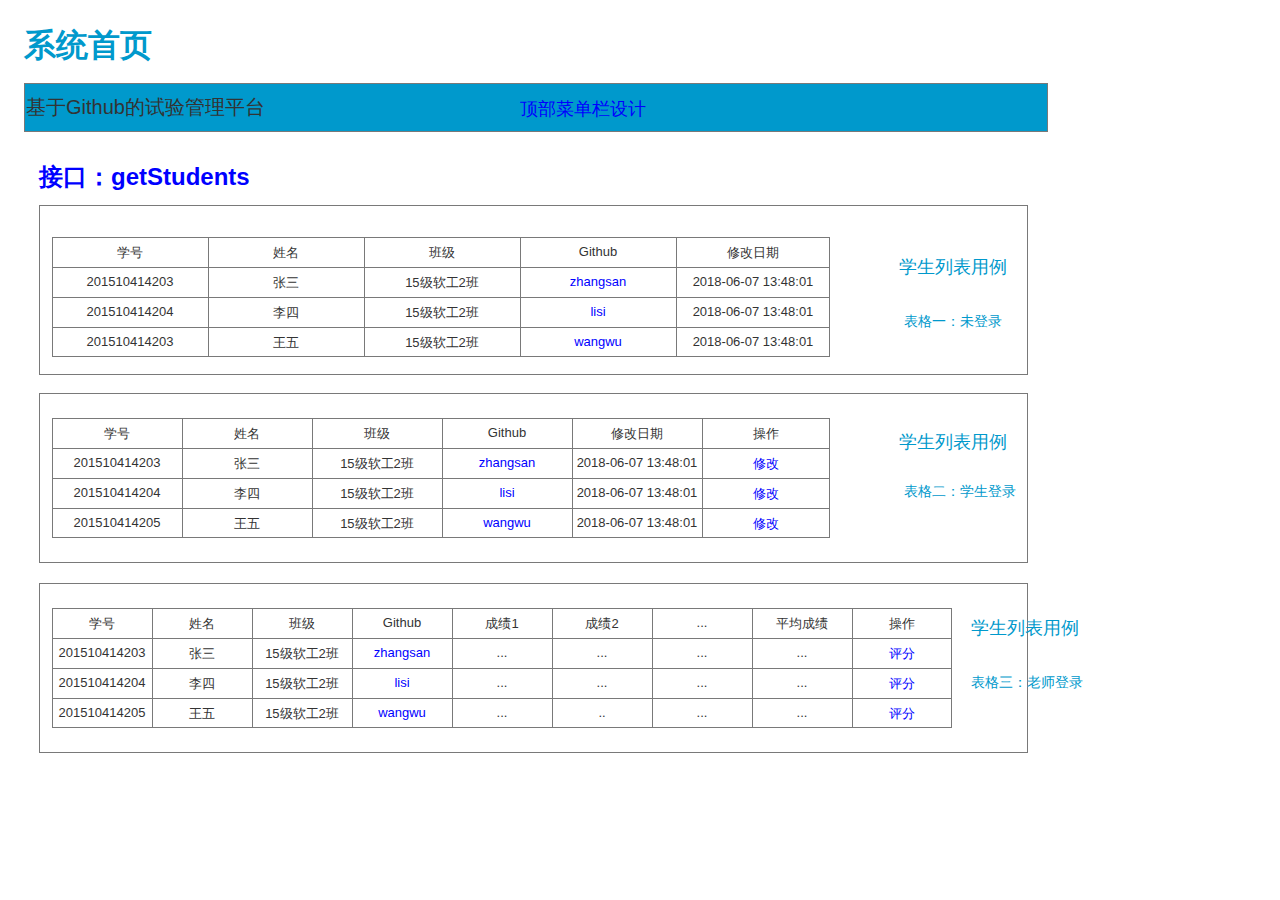
<file: test6/ui/index.html>
﻿<!DOCTYPE html>
<html>
  <head>
    <title>index</title>
    <meta http-equiv="X-UA-Compatible" content="IE=edge"/>
    <meta http-equiv="content-type" content="text/html; charset=utf-8"/>
    <meta name="apple-mobile-web-app-capable" content="yes"/>
    <link href="resources/css/jquery-ui-themes.css" type="text/css" rel="stylesheet"/>
    <link href="resources/css/axure_rp_page.css" type="text/css" rel="stylesheet"/>
    <link href="data/styles.css" type="text/css" rel="stylesheet"/>
    <link href="files/index/styles.css" type="text/css" rel="stylesheet"/>
    <script src="resources/scripts/jquery-1.7.1.min.js"></script>
    <script src="resources/scripts/jquery-ui-1.8.10.custom.min.js"></script>
    <script src="resources/scripts/axure/axQuery.js"></script>
    <script src="resources/scripts/axure/globals.js"></script>
    <script src="resources/scripts/axutils.js"></script>
    <script src="resources/scripts/axure/annotation.js"></script>
    <script src="resources/scripts/axure/axQuery.std.js"></script>
    <script src="resources/scripts/axure/doc.js"></script>
    <script src="data/document.js"></script>
    <script src="resources/scripts/messagecenter.js"></script>
    <script src="resources/scripts/axure/events.js"></script>
    <script src="resources/scripts/axure/recording.js"></script>
    <script src="resources/scripts/axure/action.js"></script>
    <script src="resources/scripts/axure/expr.js"></script>
    <script src="resources/scripts/axure/geometry.js"></script>
    <script src="resources/scripts/axure/flyout.js"></script>
    <script src="resources/scripts/axure/ie.js"></script>
    <script src="resources/scripts/axure/model.js"></script>
    <script src="resources/scripts/axure/repeater.js"></script>
    <script src="resources/scripts/axure/sto.js"></script>
    <script src="resources/scripts/axure/utils.temp.js"></script>
    <script src="resources/scripts/axure/variables.js"></script>
    <script src="resources/scripts/axure/drag.js"></script>
    <script src="resources/scripts/axure/move.js"></script>
    <script src="resources/scripts/axure/visibility.js"></script>
    <script src="resources/scripts/axure/style.js"></script>
    <script src="resources/scripts/axure/adaptive.js"></script>
    <script src="resources/scripts/axure/tree.js"></script>
    <script src="resources/scripts/axure/init.temp.js"></script>
    <script src="files/index/data.js"></script>
    <script src="resources/scripts/axure/legacy.js"></script>
    <script src="resources/scripts/axure/viewer.js"></script>
    <script src="resources/scripts/axure/math.js"></script>
    <script type="text/javascript">
      $axure.utils.getTransparentGifPath = function() { return 'resources/images/transparent.gif'; };
      $axure.utils.getOtherPath = function() { return 'resources/Other.html'; };
      $axure.utils.getReloadPath = function() { return 'resources/reload.html'; };
    </script>
  </head>
  <body>
    <div id="base" class="">

      <!-- Unnamed (矩形) -->
      <div id="u0" class="ax_default box_1">
        <div id="u0_div" class=""></div>
        <!-- Unnamed () -->
        <div id="u1" class="text" style="display: none; visibility: hidden">
          <p><span></span></p>
        </div>
      </div>

      <!-- Unnamed (矩形) -->
      <div id="u2" class="ax_default box_1">
        <div id="u2_div" class=""></div>
        <!-- Unnamed () -->
        <div id="u3" class="text" style="display: none; visibility: hidden">
          <p><span></span></p>
        </div>
      </div>

      <!-- Unnamed (矩形) -->
      <div id="u4" class="ax_default _一级标题">
        <div id="u4_div" class=""></div>
        <!-- Unnamed () -->
        <div id="u5" class="text" style="visibility: visible;">
          <p><span>系统首页</span></p>
        </div>
      </div>

      <!-- Unnamed (矩形) -->
      <div id="u6" class="ax_default box_1">
        <div id="u6_div" class=""></div>
        <!-- Unnamed () -->
        <div id="u7" class="text" style="visibility: visible;">
          <p><span>基于Github的试验管理平台 </span></p>
        </div>
      </div>

      <!-- Unnamed (矩形) -->
      <div id="u8" class="ax_default _三级标题">
        <div id="u8_div" class=""></div>
        <!-- Unnamed () -->
        <div id="u9" class="text" style="visibility: visible;">
          <p><a id="u10" class="link"><span>顶部菜单栏设计</span></a></p>
        </div>
      </div>

      <!-- Unnamed (表格) -->
      <div id="u11" class="ax_default">

        <!-- Unnamed (单元格) -->
        <div id="u12" class="ax_default table_cell">
          <img id="u12_img" class="img " src="images/index/u12.png"/>
          <!-- Unnamed () -->
          <div id="u13" class="text" style="visibility: visible;">
            <p><span>学号</span></p>
          </div>
        </div>

        <!-- Unnamed (单元格) -->
        <div id="u14" class="ax_default table_cell">
          <img id="u14_img" class="img " src="images/index/u12.png"/>
          <!-- Unnamed () -->
          <div id="u15" class="text" style="visibility: visible;">
            <p><span>姓名</span></p>
          </div>
        </div>

        <!-- Unnamed (单元格) -->
        <div id="u16" class="ax_default table_cell">
          <img id="u16_img" class="img " src="images/index/u12.png"/>
          <!-- Unnamed () -->
          <div id="u17" class="text" style="visibility: visible;">
            <p><span>班级</span></p>
          </div>
        </div>

        <!-- Unnamed (单元格) -->
        <div id="u18" class="ax_default table_cell">
          <img id="u18_img" class="img " src="images/index/u12.png"/>
          <!-- Unnamed () -->
          <div id="u19" class="text" style="visibility: visible;">
            <p><span>Github</span></p>
          </div>
        </div>

        <!-- Unnamed (单元格) -->
        <div id="u20" class="ax_default table_cell">
          <img id="u20_img" class="img " src="images/index/u20.png"/>
          <!-- Unnamed () -->
          <div id="u21" class="text" style="visibility: visible;">
            <p><span>修改日期</span></p>
          </div>
        </div>

        <!-- Unnamed (单元格) -->
        <div id="u22" class="ax_default table_cell">
          <img id="u22_img" class="img " src="images/index/u12.png"/>
          <!-- Unnamed () -->
          <div id="u23" class="text" style="visibility: visible;">
            <p><span>201510414203</span></p>
          </div>
        </div>

        <!-- Unnamed (单元格) -->
        <div id="u24" class="ax_default table_cell">
          <img id="u24_img" class="img " src="images/index/u12.png"/>
          <!-- Unnamed () -->
          <div id="u25" class="text" style="visibility: visible;">
            <p><span>张三</span></p>
          </div>
        </div>

        <!-- Unnamed (单元格) -->
        <div id="u26" class="ax_default table_cell">
          <img id="u26_img" class="img " src="images/index/u12.png"/>
          <!-- Unnamed () -->
          <div id="u27" class="text" style="visibility: visible;">
            <p><span>15级软工2班</span></p>
          </div>
        </div>

        <!-- Unnamed (单元格) -->
        <div id="u28" class="ax_default table_cell">
          <img id="u28_img" class="img " src="images/index/u12.png"/>
          <!-- Unnamed () -->
          <div id="u29" class="text" style="visibility: visible;">
            <p><a id="u30" class="link"><span>zhangsan</span></a></p>
          </div>
        </div>

        <!-- Unnamed (单元格) -->
        <div id="u31" class="ax_default table_cell">
          <img id="u31_img" class="img " src="images/index/u20.png"/>
          <!-- Unnamed () -->
          <div id="u32" class="text" style="visibility: visible;">
            <p><span>2018-06-07 13:48:01</span></p>
          </div>
        </div>

        <!-- Unnamed (单元格) -->
        <div id="u33" class="ax_default table_cell">
          <img id="u33_img" class="img " src="images/index/u12.png"/>
          <!-- Unnamed () -->
          <div id="u34" class="text" style="visibility: visible;">
            <p><span>201510414204</span></p>
          </div>
        </div>

        <!-- Unnamed (单元格) -->
        <div id="u35" class="ax_default table_cell">
          <img id="u35_img" class="img " src="images/index/u12.png"/>
          <!-- Unnamed () -->
          <div id="u36" class="text" style="visibility: visible;">
            <p><span>李四</span></p>
          </div>
        </div>

        <!-- Unnamed (单元格) -->
        <div id="u37" class="ax_default table_cell">
          <img id="u37_img" class="img " src="images/index/u12.png"/>
          <!-- Unnamed () -->
          <div id="u38" class="text" style="visibility: visible;">
            <p><span>15级软工2班</span></p>
          </div>
        </div>

        <!-- Unnamed (单元格) -->
        <div id="u39" class="ax_default table_cell">
          <img id="u39_img" class="img " src="images/index/u12.png"/>
          <!-- Unnamed () -->
          <div id="u40" class="text" style="visibility: visible;">
            <p><a id="u41" class="link"><span>lisi</span></a></p>
          </div>
        </div>

        <!-- Unnamed (单元格) -->
        <div id="u42" class="ax_default table_cell">
          <img id="u42_img" class="img " src="images/index/u20.png"/>
          <!-- Unnamed () -->
          <div id="u43" class="text" style="visibility: visible;">
            <p><span>2018-06-07 13:48:01</span></p>
          </div>
        </div>

        <!-- Unnamed (单元格) -->
        <div id="u44" class="ax_default table_cell">
          <img id="u44_img" class="img " src="images/index/u44.png"/>
          <!-- Unnamed () -->
          <div id="u45" class="text" style="visibility: visible;">
            <p><span>201510414203</span></p>
          </div>
        </div>

        <!-- Unnamed (单元格) -->
        <div id="u46" class="ax_default table_cell">
          <img id="u46_img" class="img " src="images/index/u44.png"/>
          <!-- Unnamed () -->
          <div id="u47" class="text" style="visibility: visible;">
            <p><span>王五</span></p>
          </div>
        </div>

        <!-- Unnamed (单元格) -->
        <div id="u48" class="ax_default table_cell">
          <img id="u48_img" class="img " src="images/index/u44.png"/>
          <!-- Unnamed () -->
          <div id="u49" class="text" style="visibility: visible;">
            <p><span>15级软工2班</span></p>
          </div>
        </div>

        <!-- Unnamed (单元格) -->
        <div id="u50" class="ax_default table_cell">
          <img id="u50_img" class="img " src="images/index/u44.png"/>
          <!-- Unnamed () -->
          <div id="u51" class="text" style="visibility: visible;">
            <p><a id="u52" class="link"><span>wangwu</span></a></p>
          </div>
        </div>

        <!-- Unnamed (单元格) -->
        <div id="u53" class="ax_default table_cell">
          <img id="u53_img" class="img " src="images/index/u53.png"/>
          <!-- Unnamed () -->
          <div id="u54" class="text" style="visibility: visible;">
            <p><span>2018-06-07 13:48:01</span></p>
          </div>
        </div>
      </div>

      <!-- Unnamed (表格) -->
      <div id="u55" class="ax_default">

        <!-- Unnamed (单元格) -->
        <div id="u56" class="ax_default table_cell">
          <img id="u56_img" class="img " src="images/index/u56.png"/>
          <!-- Unnamed () -->
          <div id="u57" class="text" style="visibility: visible;">
            <p><span>学号</span></p>
          </div>
        </div>

        <!-- Unnamed (单元格) -->
        <div id="u58" class="ax_default table_cell">
          <img id="u58_img" class="img " src="images/index/u56.png"/>
          <!-- Unnamed () -->
          <div id="u59" class="text" style="visibility: visible;">
            <p><span>姓名</span></p>
          </div>
        </div>

        <!-- Unnamed (单元格) -->
        <div id="u60" class="ax_default table_cell">
          <img id="u60_img" class="img " src="images/index/u56.png"/>
          <!-- Unnamed () -->
          <div id="u61" class="text" style="visibility: visible;">
            <p><span>班级</span></p>
          </div>
        </div>

        <!-- Unnamed (单元格) -->
        <div id="u62" class="ax_default table_cell">
          <img id="u62_img" class="img " src="images/index/u56.png"/>
          <!-- Unnamed () -->
          <div id="u63" class="text" style="visibility: visible;">
            <p><span>Github</span></p>
          </div>
        </div>

        <!-- Unnamed (单元格) -->
        <div id="u64" class="ax_default table_cell">
          <img id="u64_img" class="img " src="images/index/u56.png"/>
          <!-- Unnamed () -->
          <div id="u65" class="text" style="visibility: visible;">
            <p><span>修改日期</span></p>
          </div>
        </div>

        <!-- Unnamed (单元格) -->
        <div id="u66" class="ax_default table_cell">
          <img id="u66_img" class="img " src="images/index/u66.png"/>
          <!-- Unnamed () -->
          <div id="u67" class="text" style="visibility: visible;">
            <p><span>操作</span></p>
          </div>
        </div>

        <!-- Unnamed (单元格) -->
        <div id="u68" class="ax_default table_cell">
          <img id="u68_img" class="img " src="images/index/u56.png"/>
          <!-- Unnamed () -->
          <div id="u69" class="text" style="visibility: visible;">
            <p><span>201510414203</span></p>
          </div>
        </div>

        <!-- Unnamed (单元格) -->
        <div id="u70" class="ax_default table_cell">
          <img id="u70_img" class="img " src="images/index/u56.png"/>
          <!-- Unnamed () -->
          <div id="u71" class="text" style="visibility: visible;">
            <p><span>张三</span></p>
          </div>
        </div>

        <!-- Unnamed (单元格) -->
        <div id="u72" class="ax_default table_cell">
          <img id="u72_img" class="img " src="images/index/u56.png"/>
          <!-- Unnamed () -->
          <div id="u73" class="text" style="visibility: visible;">
            <p><span>15级软工2班</span></p>
          </div>
        </div>

        <!-- Unnamed (单元格) -->
        <div id="u74" class="ax_default table_cell">
          <img id="u74_img" class="img " src="images/index/u56.png"/>
          <!-- Unnamed () -->
          <div id="u75" class="text" style="visibility: visible;">
            <p><a id="u76" class="link"><span>zhangsan</span></a></p>
          </div>
        </div>

        <!-- Unnamed (单元格) -->
        <div id="u77" class="ax_default table_cell">
          <img id="u77_img" class="img " src="images/index/u56.png"/>
          <!-- Unnamed () -->
          <div id="u78" class="text" style="visibility: visible;">
            <p><span>2018-06-07 13:48:01</span></p>
          </div>
        </div>

        <!-- Unnamed (单元格) -->
        <div id="u79" class="ax_default table_cell">
          <img id="u79_img" class="img " src="images/index/u66.png"/>
          <!-- Unnamed () -->
          <div id="u80" class="text" style="visibility: visible;">
            <p><a id="u81" class="link"><span>修改</span></a></p>
          </div>
        </div>

        <!-- Unnamed (单元格) -->
        <div id="u82" class="ax_default table_cell">
          <img id="u82_img" class="img " src="images/index/u56.png"/>
          <!-- Unnamed () -->
          <div id="u83" class="text" style="visibility: visible;">
            <p><span>201510414204</span></p>
          </div>
        </div>

        <!-- Unnamed (单元格) -->
        <div id="u84" class="ax_default table_cell">
          <img id="u84_img" class="img " src="images/index/u56.png"/>
          <!-- Unnamed () -->
          <div id="u85" class="text" style="visibility: visible;">
            <p><span>李四</span></p>
          </div>
        </div>

        <!-- Unnamed (单元格) -->
        <div id="u86" class="ax_default table_cell">
          <img id="u86_img" class="img " src="images/index/u56.png"/>
          <!-- Unnamed () -->
          <div id="u87" class="text" style="visibility: visible;">
            <p><span>15级软工2班</span></p>
          </div>
        </div>

        <!-- Unnamed (单元格) -->
        <div id="u88" class="ax_default table_cell">
          <img id="u88_img" class="img " src="images/index/u56.png"/>
          <!-- Unnamed () -->
          <div id="u89" class="text" style="visibility: visible;">
            <p><a id="u90" class="link"><span>lisi</span></a></p>
          </div>
        </div>

        <!-- Unnamed (单元格) -->
        <div id="u91" class="ax_default table_cell">
          <img id="u91_img" class="img " src="images/index/u56.png"/>
          <!-- Unnamed () -->
          <div id="u92" class="text" style="visibility: visible;">
            <p><span>2018-06-07 13:48:01</span></p>
          </div>
        </div>

        <!-- Unnamed (单元格) -->
        <div id="u93" class="ax_default table_cell">
          <img id="u93_img" class="img " src="images/index/u66.png"/>
          <!-- Unnamed () -->
          <div id="u94" class="text" style="visibility: visible;">
            <p><a id="u95" class="link"><span>修改</span></a></p>
          </div>
        </div>

        <!-- Unnamed (单元格) -->
        <div id="u96" class="ax_default table_cell">
          <img id="u96_img" class="img " src="images/index/u96.png"/>
          <!-- Unnamed () -->
          <div id="u97" class="text" style="visibility: visible;">
            <p><span>201510414205</span></p>
          </div>
        </div>

        <!-- Unnamed (单元格) -->
        <div id="u98" class="ax_default table_cell">
          <img id="u98_img" class="img " src="images/index/u96.png"/>
          <!-- Unnamed () -->
          <div id="u99" class="text" style="visibility: visible;">
            <p><span>王五</span></p>
          </div>
        </div>

        <!-- Unnamed (单元格) -->
        <div id="u100" class="ax_default table_cell">
          <img id="u100_img" class="img " src="images/index/u96.png"/>
          <!-- Unnamed () -->
          <div id="u101" class="text" style="visibility: visible;">
            <p><span>15级软工2班</span></p>
          </div>
        </div>

        <!-- Unnamed (单元格) -->
        <div id="u102" class="ax_default table_cell">
          <img id="u102_img" class="img " src="images/index/u96.png"/>
          <!-- Unnamed () -->
          <div id="u103" class="text" style="visibility: visible;">
            <p><a id="u104" class="link"><span>wangwu</span></a></p>
          </div>
        </div>

        <!-- Unnamed (单元格) -->
        <div id="u105" class="ax_default table_cell">
          <img id="u105_img" class="img " src="images/index/u96.png"/>
          <!-- Unnamed () -->
          <div id="u106" class="text" style="visibility: visible;">
            <p><span>2018-06-07 13:48:01</span></p>
          </div>
        </div>

        <!-- Unnamed (单元格) -->
        <div id="u107" class="ax_default table_cell">
          <img id="u107_img" class="img " src="images/index/u107.png"/>
          <!-- Unnamed () -->
          <div id="u108" class="text" style="visibility: visible;">
            <p><a id="u109" class="link"><span>修改</span></a></p>
          </div>
        </div>
      </div>

      <!-- Unnamed (矩形) -->
      <div id="u110" class="ax_default box_1">
        <div id="u110_div" class=""></div>
        <!-- Unnamed () -->
        <div id="u111" class="text" style="display: none; visibility: hidden">
          <p><span></span></p>
        </div>
      </div>

      <!-- Unnamed (矩形) -->
      <div id="u112" class="ax_default _三级标题">
        <div id="u112_div" class=""></div>
        <!-- Unnamed () -->
        <div id="u113" class="text" style="visibility: visible;">
          <p><span>学生列表用例</span></p>
        </div>
      </div>

      <!-- Unnamed (矩形) -->
      <div id="u114" class="ax_default _四级标题">
        <div id="u114_div" class=""></div>
        <!-- Unnamed () -->
        <div id="u115" class="text" style="visibility: visible;">
          <p><span>表格一：未登录</span></p>
        </div>
      </div>

      <!-- Unnamed (矩形) -->
      <div id="u116" class="ax_default _二级标题">
        <div id="u116_div" class=""></div>
        <!-- Unnamed () -->
        <div id="u117" class="text" style="visibility: visible;">
          <p><a id="u118" class="link"><span>接口：getStudents</span></a></p>
        </div>
      </div>

      <!-- Unnamed (矩形) -->
      <div id="u119" class="ax_default _二级标题">
        <div id="u119_div" class=""></div>
        <!-- Unnamed () -->
        <div id="u120" class="text" style="display: none; visibility: hidden">
          <p><span></span></p>
        </div>
      </div>

      <!-- Unnamed (矩形) -->
      <div id="u121" class="ax_default _三级标题">
        <div id="u121_div" class=""></div>
        <!-- Unnamed () -->
        <div id="u122" class="text" style="visibility: visible;">
          <p><span>学生列表用例</span></p>
        </div>
      </div>

      <!-- Unnamed (矩形) -->
      <div id="u123" class="ax_default _四级标题">
        <div id="u123_div" class=""></div>
        <!-- Unnamed () -->
        <div id="u124" class="text" style="visibility: visible;">
          <p><span>表格二：学生登录</span></p>
        </div>
      </div>

      <!-- Unnamed (表格) -->
      <div id="u125" class="ax_default">

        <!-- Unnamed (单元格) -->
        <div id="u126" class="ax_default table_cell">
          <img id="u126_img" class="img " src="images/index/u126.png"/>
          <!-- Unnamed () -->
          <div id="u127" class="text" style="visibility: visible;">
            <p><span>学号</span></p>
          </div>
        </div>

        <!-- Unnamed (单元格) -->
        <div id="u128" class="ax_default table_cell">
          <img id="u128_img" class="img " src="images/index/u126.png"/>
          <!-- Unnamed () -->
          <div id="u129" class="text" style="visibility: visible;">
            <p><span>姓名</span></p>
          </div>
        </div>

        <!-- Unnamed (单元格) -->
        <div id="u130" class="ax_default table_cell">
          <img id="u130_img" class="img " src="images/index/u126.png"/>
          <!-- Unnamed () -->
          <div id="u131" class="text" style="visibility: visible;">
            <p><span>班级</span></p>
          </div>
        </div>

        <!-- Unnamed (单元格) -->
        <div id="u132" class="ax_default table_cell">
          <img id="u132_img" class="img " src="images/index/u126.png"/>
          <!-- Unnamed () -->
          <div id="u133" class="text" style="visibility: visible;">
            <p><span>Github</span></p>
          </div>
        </div>

        <!-- Unnamed (单元格) -->
        <div id="u134" class="ax_default table_cell">
          <img id="u134_img" class="img " src="images/index/u126.png"/>
          <!-- Unnamed () -->
          <div id="u135" class="text" style="visibility: visible;">
            <p><span>成绩1</span></p>
          </div>
        </div>

        <!-- Unnamed (单元格) -->
        <div id="u136" class="ax_default table_cell">
          <img id="u136_img" class="img " src="images/index/u126.png"/>
          <!-- Unnamed () -->
          <div id="u137" class="text" style="visibility: visible;">
            <p><span>成绩2</span></p>
          </div>
        </div>

        <!-- Unnamed (单元格) -->
        <div id="u138" class="ax_default table_cell">
          <img id="u138_img" class="img " src="images/index/u126.png"/>
          <!-- Unnamed () -->
          <div id="u139" class="text" style="visibility: visible;">
            <p><span>...</span></p>
          </div>
        </div>

        <!-- Unnamed (单元格) -->
        <div id="u140" class="ax_default table_cell">
          <img id="u140_img" class="img " src="images/index/u126.png"/>
          <!-- Unnamed () -->
          <div id="u141" class="text" style="visibility: visible;">
            <p><span>平均成绩</span></p>
          </div>
        </div>

        <!-- Unnamed (单元格) -->
        <div id="u142" class="ax_default table_cell">
          <img id="u142_img" class="img " src="images/index/u142.png"/>
          <!-- Unnamed () -->
          <div id="u143" class="text" style="visibility: visible;">
            <p><span>操作</span></p>
          </div>
        </div>

        <!-- Unnamed (单元格) -->
        <div id="u144" class="ax_default table_cell">
          <img id="u144_img" class="img " src="images/index/u126.png"/>
          <!-- Unnamed () -->
          <div id="u145" class="text" style="visibility: visible;">
            <p><span>201510414203</span></p>
          </div>
        </div>

        <!-- Unnamed (单元格) -->
        <div id="u146" class="ax_default table_cell">
          <img id="u146_img" class="img " src="images/index/u126.png"/>
          <!-- Unnamed () -->
          <div id="u147" class="text" style="visibility: visible;">
            <p><span>张三</span></p>
          </div>
        </div>

        <!-- Unnamed (单元格) -->
        <div id="u148" class="ax_default table_cell">
          <img id="u148_img" class="img " src="images/index/u126.png"/>
          <!-- Unnamed () -->
          <div id="u149" class="text" style="visibility: visible;">
            <p><span>15级软工2班</span></p>
          </div>
        </div>

        <!-- Unnamed (单元格) -->
        <div id="u150" class="ax_default table_cell">
          <img id="u150_img" class="img " src="images/index/u126.png"/>
          <!-- Unnamed () -->
          <div id="u151" class="text" style="visibility: visible;">
            <p><a id="u152" class="link"><span>zhangsan</span></a></p>
          </div>
        </div>

        <!-- Unnamed (单元格) -->
        <div id="u153" class="ax_default table_cell">
          <img id="u153_img" class="img " src="images/index/u126.png"/>
          <!-- Unnamed () -->
          <div id="u154" class="text" style="visibility: visible;">
            <p><span>...</span></p>
          </div>
        </div>

        <!-- Unnamed (单元格) -->
        <div id="u155" class="ax_default table_cell">
          <img id="u155_img" class="img " src="images/index/u126.png"/>
          <!-- Unnamed () -->
          <div id="u156" class="text" style="visibility: visible;">
            <p><span>...</span></p>
          </div>
        </div>

        <!-- Unnamed (单元格) -->
        <div id="u157" class="ax_default table_cell">
          <img id="u157_img" class="img " src="images/index/u126.png"/>
          <!-- Unnamed () -->
          <div id="u158" class="text" style="visibility: visible;">
            <p><span>...</span></p>
          </div>
        </div>

        <!-- Unnamed (单元格) -->
        <div id="u159" class="ax_default table_cell">
          <img id="u159_img" class="img " src="images/index/u126.png"/>
          <!-- Unnamed () -->
          <div id="u160" class="text" style="visibility: visible;">
            <p><span>...</span></p>
          </div>
        </div>

        <!-- Unnamed (单元格) -->
        <div id="u161" class="ax_default table_cell">
          <img id="u161_img" class="img " src="images/index/u142.png"/>
          <!-- Unnamed () -->
          <div id="u162" class="text" style="visibility: visible;">
            <p><a id="u163" class="link"><span>评分</span></a></p>
          </div>
        </div>

        <!-- Unnamed (单元格) -->
        <div id="u164" class="ax_default table_cell">
          <img id="u164_img" class="img " src="images/index/u126.png"/>
          <!-- Unnamed () -->
          <div id="u165" class="text" style="visibility: visible;">
            <p><span>201510414204</span></p>
          </div>
        </div>

        <!-- Unnamed (单元格) -->
        <div id="u166" class="ax_default table_cell">
          <img id="u166_img" class="img " src="images/index/u126.png"/>
          <!-- Unnamed () -->
          <div id="u167" class="text" style="visibility: visible;">
            <p><span>李四</span></p>
          </div>
        </div>

        <!-- Unnamed (单元格) -->
        <div id="u168" class="ax_default table_cell">
          <img id="u168_img" class="img " src="images/index/u126.png"/>
          <!-- Unnamed () -->
          <div id="u169" class="text" style="visibility: visible;">
            <p><span>15级软工2班</span></p>
          </div>
        </div>

        <!-- Unnamed (单元格) -->
        <div id="u170" class="ax_default table_cell">
          <img id="u170_img" class="img " src="images/index/u126.png"/>
          <!-- Unnamed () -->
          <div id="u171" class="text" style="visibility: visible;">
            <p><a id="u172" class="link"><span>lisi</span></a></p>
          </div>
        </div>

        <!-- Unnamed (单元格) -->
        <div id="u173" class="ax_default table_cell">
          <img id="u173_img" class="img " src="images/index/u126.png"/>
          <!-- Unnamed () -->
          <div id="u174" class="text" style="visibility: visible;">
            <p><span>...</span></p>
          </div>
        </div>

        <!-- Unnamed (单元格) -->
        <div id="u175" class="ax_default table_cell">
          <img id="u175_img" class="img " src="images/index/u126.png"/>
          <!-- Unnamed () -->
          <div id="u176" class="text" style="visibility: visible;">
            <p><span>...</span></p>
          </div>
        </div>

        <!-- Unnamed (单元格) -->
        <div id="u177" class="ax_default table_cell">
          <img id="u177_img" class="img " src="images/index/u126.png"/>
          <!-- Unnamed () -->
          <div id="u178" class="text" style="visibility: visible;">
            <p><span>...</span></p>
          </div>
        </div>

        <!-- Unnamed (单元格) -->
        <div id="u179" class="ax_default table_cell">
          <img id="u179_img" class="img " src="images/index/u126.png"/>
          <!-- Unnamed () -->
          <div id="u180" class="text" style="visibility: visible;">
            <p><span>...</span></p>
          </div>
        </div>

        <!-- Unnamed (单元格) -->
        <div id="u181" class="ax_default table_cell">
          <img id="u181_img" class="img " src="images/index/u142.png"/>
          <!-- Unnamed () -->
          <div id="u182" class="text" style="visibility: visible;">
            <p><a id="u183" class="link"><span>评分</span></a></p>
          </div>
        </div>

        <!-- Unnamed (单元格) -->
        <div id="u184" class="ax_default table_cell">
          <img id="u184_img" class="img " src="images/index/u184.png"/>
          <!-- Unnamed () -->
          <div id="u185" class="text" style="visibility: visible;">
            <p><span>201510414205</span></p>
          </div>
        </div>

        <!-- Unnamed (单元格) -->
        <div id="u186" class="ax_default table_cell">
          <img id="u186_img" class="img " src="images/index/u184.png"/>
          <!-- Unnamed () -->
          <div id="u187" class="text" style="visibility: visible;">
            <p><span>王五</span></p>
          </div>
        </div>

        <!-- Unnamed (单元格) -->
        <div id="u188" class="ax_default table_cell">
          <img id="u188_img" class="img " src="images/index/u184.png"/>
          <!-- Unnamed () -->
          <div id="u189" class="text" style="visibility: visible;">
            <p><span>15级软工2班</span></p>
          </div>
        </div>

        <!-- Unnamed (单元格) -->
        <div id="u190" class="ax_default table_cell">
          <img id="u190_img" class="img " src="images/index/u184.png"/>
          <!-- Unnamed () -->
          <div id="u191" class="text" style="visibility: visible;">
            <p><a id="u192" class="link"><span>wangwu</span></a></p>
          </div>
        </div>

        <!-- Unnamed (单元格) -->
        <div id="u193" class="ax_default table_cell">
          <img id="u193_img" class="img " src="images/index/u184.png"/>
          <!-- Unnamed () -->
          <div id="u194" class="text" style="visibility: visible;">
            <p><span>...</span></p>
          </div>
        </div>

        <!-- Unnamed (单元格) -->
        <div id="u195" class="ax_default table_cell">
          <img id="u195_img" class="img " src="images/index/u184.png"/>
          <!-- Unnamed () -->
          <div id="u196" class="text" style="visibility: visible;">
            <p><span>..</span></p>
          </div>
        </div>

        <!-- Unnamed (单元格) -->
        <div id="u197" class="ax_default table_cell">
          <img id="u197_img" class="img " src="images/index/u184.png"/>
          <!-- Unnamed () -->
          <div id="u198" class="text" style="visibility: visible;">
            <p><span>...</span></p>
          </div>
        </div>

        <!-- Unnamed (单元格) -->
        <div id="u199" class="ax_default table_cell">
          <img id="u199_img" class="img " src="images/index/u184.png"/>
          <!-- Unnamed () -->
          <div id="u200" class="text" style="visibility: visible;">
            <p><span>...</span></p>
          </div>
        </div>

        <!-- Unnamed (单元格) -->
        <div id="u201" class="ax_default table_cell">
          <img id="u201_img" class="img " src="images/index/u201.png"/>
          <!-- Unnamed () -->
          <div id="u202" class="text" style="visibility: visible;">
            <p><a id="u203" class="link"><span>评分</span></a></p>
          </div>
        </div>
      </div>

      <!-- Unnamed (矩形) -->
      <div id="u204" class="ax_default _三级标题">
        <div id="u204_div" class=""></div>
        <!-- Unnamed () -->
        <div id="u205" class="text" style="visibility: visible;">
          <p><span>学生列表用例</span></p>
        </div>
      </div>

      <!-- Unnamed (矩形) -->
      <div id="u206" class="ax_default _四级标题">
        <div id="u206_div" class=""></div>
        <!-- Unnamed () -->
        <div id="u207" class="text" style="visibility: visible;">
          <p><span>表格三：老师登录</span></p>
        </div>
      </div>
    </div>
  </body>
</html>
</file>
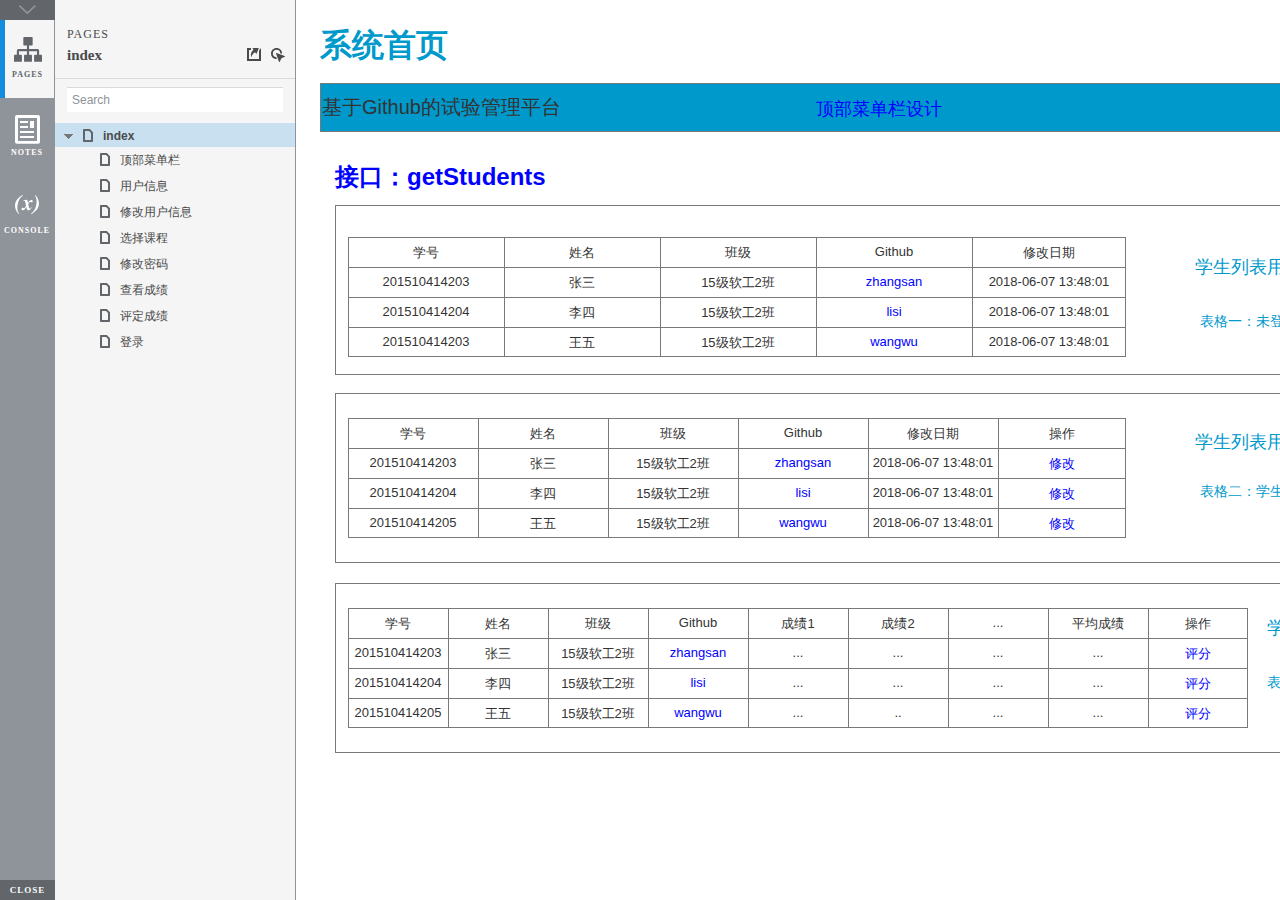
<file: test6/ui/start.html>
﻿<!DOCTYPE html>
<html xmlns="http://www.w3.org/1999/xhtml" xml:lang="en" lang="en">
<head>
    <title>Untitled Document</title>
    <meta http-equiv="X-UA-Compatible" content="IE=edge"/>
    <meta http-equiv="content-type" content="text/html; charset=utf-8" />
    <meta name="viewport" content="width=device-width, initial-scale=1.0" />
    <meta name="apple-mobile-web-app-capable" content="yes" />
    <link type="text/css" href="resources/css/reset.css" rel="Stylesheet" />
    <link type="text/css" href="resources/css/default.css" rel="Stylesheet" />
    <!--<link href='https://fonts.googleapis.com/css?family=Nunito:300' rel='stylesheet' type='text/css'>-->

    <script type="text/javascript">
        if (location.href.toString().indexOf('file://localhost/') == 0) {
            location.href = location.href.toString().replace('file://localhost/', 'file:///');
        }
    </script>

    <script type="text/javascript" src="resources/scripts/jquery-1.7.1.min.js"></script>
    <script type="text/javascript" src="resources/scripts/player/splitter.js"></script>
    <script type="text/javascript" src="resources/scripts/axutils.js"></script>
    <script type="text/javascript" src="resources/scripts/player/axplayer.js"></script>
    <script type="text/javascript" src="resources/scripts/messagecenter.js"></script>
    <script type="text/javascript" src="data/document.js"></script>
    <style type="text/css">

#outerContainer {
	width:1000px;
	height:1500px;
}

.vsplitbar {
    width: 3px;
    /*background: #B9B9B9;*/
    border-right: 1px solid #8f949a;
}

.vsplitbar:hover, .vsplitbar.active {
    background: #8f949a;
}

#rightPanel {
    background-color: White;
}

/*#leftPanel {
    min-width: 120px;
}*/

.splitterMask {
   position:absolute;
   top: 0;
   left: 0;
   width: 100%;
   height: 100%;
   overflow: hidden;
   background-image: url(resources/images/transparent.gif);
   z-index: 20000;
}

    </style>
    <script type="text/javascript" language="JavaScript"><!--
        var SITEMAP_COLLAPSE_VAR_NAME = 'c';
        var PLUGIN_VAR_NAME = 'g';
        var FOOTNOTES_VAR_NAME = 'fn';
        var ADAPTIVE_VIEW_VAR_NAME = 'view';
        var lastLeftPanelWidth = 295;
        var toolBarOnly = true;

        // isolate scope
        (function() {
            setUpController();
            
            var configuration = $axure.document.configuration;
            var _settings = {};
            _settings.projectId = configuration.prototypeId;
            _settings.isAxshare = configuration.isAxshare;
            _settings.loadFeedbackPlugin = configuration.loadFeedbackPlugin;
            var cHash = getHashStringVar(SITEMAP_COLLAPSE_VAR_NAME);
            _settings.startCollapsed = cHash == "1";
            if(cHash == "2") closePlayer();
            var gHash = getHashStringVar(PLUGIN_VAR_NAME);
            if(gHash == "") gHash = 1;
            _settings.startPluginGid = gHash;

            $axure.player.settings = _settings;

            $(window).bind('load', function() {
                if(CHROME_5_LOCAL && !$('body').attr('pluginDetected')) {
                    window.location = 'resources/chrome/chrome.html';
                }
            });

            $(document).ready(function() {
                $axure.page.bind('load.start', mainFrame_onload);
                $axure.messageCenter.addMessageListener(messageCenter_message);

                $(document).on('pluginShown', function (event, data) {
                    setVarInCurrentUrlHash('g', data ? data : '');
                });

                $(document).on('pluginCreated', function(event, data) {
                    if($axure.player.settings.startPluginGid == data) {
                        $axure.player.showPlugin(data);
                    }
                });

                if($axure.player.settings.loadFeedbackPlugin) {
                    if($axure.player.settings.isAxshare) {
                        $axure.utils.loadJS('/Scripts/plugins/feedback/feedback8.js');
                    } else {
                        $axure.utils.loadJS('http://share.axure.com/Scripts/plugins/feedback/feedback8.js');
                    }
                }

                if(navigator.userAgent.indexOf("MSIE") >= 0) $('#outerContainer').width('100%');
                initialize();
                if($axure.player.settings.startCollapsed) $('#outerContainer').splitter({ sizeLeft: 0 });
                else $('#outerContainer').splitter({ sizeLeft: lastLeftPanelWidth });
                $('#leftPanel').width(lastLeftPanelWidth);
                
                $(window).resize(function() { resizeContent(); });

                $('#maximizePanelContainer').hide();

                initializeLogo();

                $(window).resize();
                resizeContent();
                
                $axure.player.collapseToBar();

                if($axure.player.settings.startCollapsed) {
                    collapse();
                    $('#leftPanel').width(0);
                }

                if(MOBILE_DEVICE) {
                    $('#interfaceControlFrameMinimizeContainer').height('45px');
                    $('#interfaceControlFrameMinimizeContainer a').height('45px');
                    $('#interfaceControlFrameHeaderContainer').css('margin-top','45px');
                    $('#interfaceControlFrameCloseContainer a').css('padding','10px 0px');
                    $('#maximizePanelContainer').height('45px');//.css('top','inherit').css('bottom','0px');

                    $('body').removeClass('hashover');

                    if(IOS) {
                        $('#rightPanel').css('overflow', 'auto').css('-webkit-overflow-scrolling', 'touch').css('-ms-overflow-x', 'hidden');

                        window.addEventListener("orientationchange", function() {
                            var viewport = document.querySelector("meta[name=viewport]");
                            //so iOS doesn't zoom when switching back to portrait
                            viewport.setAttribute('content', 'width=device-width, initial-scale=1.0, maximum-scale=1.0');
                            viewport.setAttribute('content', 'width=device-width, initial-scale=1.0');
                            resizeContent();
                        }, false);

                        $axure.page.bind('load.start', function() {
                            resizeContent();
                        });
                    }
                }

            });

            function initialize() {
                var legacyQString = getQueryString("Page");
                if (legacyQString.length > 0) {
                    location.href = location.href.substring(0, location.href.indexOf("?")) + "#p=" + legacyQString;
                    return;
                }

                var mainFrame = document.getElementById("mainFrame");
                mainFrame.contentWindow.location.href = getInitialUrl();
            }

            function initializeLogo() {
                if($axure.document.configuration.logoImagePath) {
                    var image = new Image();
                    image.onload = function() {
                        $('#logoImage').css('max-width', this.width + 'px');
                        $axure.player.resizeContent();
                    };
                    image.src = $axure.document.configuration.logoImagePath;
                
                    $('#interfaceControlFrameLogoImageContainer').html('<img id="logoImage" src="" />');
                    $('#logoImage').attr('src', $axure.document.configuration.logoImagePath).load(function() { resizeContent(); });
                } else $('#interfaceControlFrameLogoImageContainer').hide();

                if ($axure.document.configuration.logoImageCaption) {
                    $('#interfaceControlFrameLogoCaptionContainer').html($axure.document.configuration.logoImageCaption);
                } else $('#interfaceControlFrameLogoCaptionContainer').hide();

                if(!$('#interfaceControlFrameLogoImageContainer').is(':visible') && !$('#interfaceControlFrameLogoCaptionContainer').is(':visible')) {
                    $('#interfaceControlFrameLogoContainer').hide();
                }
            }

            var resizeContent = $axure.player.resizeContent = function() {
                var newHeight = $(window).height();
                var newWidth = $(window).width();

                var controlContainerHeight = newHeight;// - 30;
                if($('#interfaceControlFrameLogoContainer').is(':visible')) controlContainerHeight -= $('#interfaceControlFrameLogoContainer').outerHeight();// + 16;

                $('#outerContainer').height(newHeight).width(newWidth);
                $('.vsplitbar').height(newHeight);
                $('#leftPanel').height(newHeight);
                $('#interfaceControlFrame').height(newHeight);
                $('#interfaceControlFrameContainer').height(newHeight);
                $('#interfaceControlFrameHostContainer').height(controlContainerHeight);

                $('#rightPanel').height(newHeight);
                $('#mainFrame').height(newHeight);

                if($('#leftPanel').is(':visible')) $('#rightPanel').width($(window).width() - $('#leftPanel').width() - 1);// $('.vsplitbar').width());
                else $('#rightPanel').width($(window).width());

                $(document).trigger('ContainerHeightChange',[controlContainerHeight]);

                if(MOBILE_DEVICE) {
                    if(!(getHashStringVar(ADAPTIVE_VIEW_VAR_NAME).length > 0)) $axure.messageCenter.postMessage('setAdaptiveViewForSize', {'width':newWidth, 'height':$('#rightPanel').height()});
                }
            }

            var collapseToBar = $axure.player.collapseToBar = function() {
                lastLeftPanelWidth = $('#leftPanel').width();
                $('#leftPanel').width('55px');
                $('.vsplitbar').hide();
                $('#rightPanel').width($(window).width() - $('#leftPanel').width());
                $(window).resize();
                $('#outerContainer').trigger('resize');
                toolBarOnly = true;
            }

            var expandFromBar = $axure.player.expandFromBar = function() {
                if($('.vsplitbar').is(':visible')) return;

                $('#leftPanel').width(lastLeftPanelWidth);
                $('.vsplitbar').show();
                $('#rightPanel').width($(window).width() - $('#leftPanel').width() - 1);// $('.vsplitbar').width());
                $(window).resize();
                $('#outerContainer').trigger('resize');
                toolBarOnly = false;
            }

        })();

        function messageCenter_message(message, data) {
            if(message == 'expandFrame') expand();
            else if(message == 'getCollapseFrameOnLoad' && $axure.player.settings.startCollapsed && !MOBILE_DEVICE) $axure.messageCenter.postMessage('collapseFrameOnLoad');
        }

        
        function getInitialUrl() {
            var pageName = getHashStringVar("p");
            if(pageName.length > 0) return pageName + ".html";
            else {
                var url = getFirstPageUrl($axure.document.sitemap.rootNodes);
                return (url ? url : "about:blank");
            }
        }

        function getFirstPageUrl(nodes) {
            for (var i = 0; i < nodes.length; i++) {
                var node = nodes[i];
                if (node.url) return node.url;
                else {
                    var hasChildren = (node.children && node.children.length > 0);
                    if (hasChildren) {
                        var url = getFirstPageUrl(node.children);
                        if (url) return url;
                    }
                }
            }
            return null;
        }

        function closePlayer() {
            if($axure.page.location) window.location.href = $axure.page.location;
            else {
                var pageFile = getInitialUrl();
                var currentLocation = window.location.toString();
                window.location.href = currentLocation.substr(0, currentLocation.lastIndexOf("/") + 1) + pageFile;
            }
        }

        function replaceHash(newHash) {
            var currentLocWithoutHash = window.location.toString().split('#')[0];

            //We use replace so that every hash change doesn't get appended to the history stack.
            //We use replaceState in browsers that support it, else replace the location
            if(typeof window.history.replaceState != 'undefined') {
                try {
                    //Chrome 45 (Version 45.0.2454.85 m) started throwing an error here when generated locally (this only happens with sitemap open) which broke all interactions.
                    //try catch breaks the url adjusting nicely when the sitemap is open, but all interactions and forward and back buttons work.
                    //Uncaught SecurityError: Failed to execute 'replaceState' on 'History': A history state object with URL 'file:///C:/Users/Ian/Documents/Axure/HTML/Untitled/start.html#p=home' cannot be created in a document with origin 'null'.
                    window.history.replaceState(null, null, currentLocWithoutHash + newHash);
                } catch(ex) {}
            } else {
                window.location.replace(currentLocWithoutHash + newHash);
            }
        }

        function collapse() {
            setVarInCurrentUrlHash('c', 1);
            if(!toolBarOnly) lastLeftPanelWidth = $('#leftPanel').width();

            $('#maximizePanelContainer').show();
            $('#leftPanel').hide();
            $('.vsplitbar').hide();
            $('#rightPanel').width($(window).width());
            $(window).resize();
            $('#outerContainer').trigger('resize');

            $(document).trigger('sidebarCollapse');

            if(MOBILE_DEVICE) {
                $('#maximizePanelContainer').animate({
                    top:$('#rightPanel').height() - $('#maximizePanelContainer').height()
                }, 300, 'swing', function() {
                    $('#maximizePanelContainer').css('top', 'inherit').css('bottom', '0px');
                });
            }
        }

        function expand() {
            if(MOBILE_DEVICE) {
                $('#maximizePanelContainer').css('top', '0px').css('bottom', 'inherit');
            }

            deleteVarFromCurrentUrlHash('c');
            $('#maximizePanelContainer').hide();
            $('#leftPanel').width(lastLeftPanelWidth);
            $('#leftPanel').show();
            if(!toolBarOnly) {
                $('.vsplitbar').show();
                $('#rightPanel').width($(window).width() - $('#leftPanel').width() - 1);
            } else {
                $axure.player.collapseToBar();
            }
            $(window).resize();
            $('#outerContainer').trigger('resize');

            $(document).trigger('sidebarExpanded');
        }


        function mainFrame_onload() {
            if($axure.page.pageName) document.title = $axure.page.pageName;
        }

        function getQueryString(query) {
            var qstring = self.location.href.split("?");
            if(qstring.length < 2) return "";
            return GetParameter(qstring, query);
        }
        
        function GetParameter(qstring, query) {
            var prms = qstring[1].split("&");
            var frmelements = new Array();
            var currprmeter, querystr = "";

            for(var i = 0; i < prms.length; i++) {
                currprmeter = prms[i].split("=");
                frmelements[i] = new Array();
                frmelements[i][0] = currprmeter[0];
                frmelements[i][1] = currprmeter[1];
            }

            for(j = 0; j < frmelements.length; j++) {
                if(frmelements[j][0].toLowerCase() == query.toLowerCase()) {
                    querystr = frmelements[j][1];
                    break;
                }
            }
            return querystr;
        }
        
        function getHashStringVar(query) {
            var qstring = self.location.href.split("#");
            if(qstring.length < 2) return "";
            return GetParameter(qstring, query);
        }

        function setHashStringVar(currentHash, varName, varVal) {
            var varWithEqual = varName + '=';
            var poundVarWithEqual = varVal === '' ? '' :  '#' + varName + '=' + varVal;
            var ampVarWithEqual = varVal === '' ? '' :  '&' + varName + '=' + varVal;
            var hashToSet = '';

            var pageIndex = currentHash.indexOf('#' + varWithEqual);
            if(pageIndex == -1) pageIndex = currentHash.indexOf('&' + varWithEqual);
            if(pageIndex != -1) {
                var newHash = currentHash.substring(0, pageIndex);

                newHash = newHash == '' ? poundVarWithEqual : newHash + ampVarWithEqual;

                var ampIndex = currentHash.indexOf('&', pageIndex + 1);
                if(ampIndex != -1) {
                    newHash = newHash == '' ? '#' + currentHash.substring(ampIndex + 1) : newHash + currentHash.substring(ampIndex);
                }
                hashToSet = newHash;
            } else if(currentHash.indexOf('#') != -1) {
                hashToSet = currentHash + ampVarWithEqual;
            } else {
                hashToSet = poundVarWithEqual;
            }

            if(hashToSet != '' || varVal == '') {
                return hashToSet;
            }

            return null;
        }

        function setVarInCurrentUrlHash(varName, varVal) {
            var newHash = setHashStringVar(window.location.hash, varName, varVal);

            if(newHash != null) {
                replaceHash(newHash);
            }
        }

        function deleteHashStringVar(currentHash, varName) {
            var varWithEqual = varName + '=';

            var pageIndex = currentHash.indexOf('#' + varWithEqual);
            if(pageIndex == -1) pageIndex = currentHash.indexOf('&' + varWithEqual);
            if(pageIndex != -1) {
                var newHash = currentHash.substring(0, pageIndex);

                var ampIndex = currentHash.indexOf('&', pageIndex + 1);

                //IF begin of string....if none blank, ELSE # instead of & and rest
                //IF in string....prefix + if none blank, ELSE &-rest
                if(newHash == '') { //beginning of string
                    newHash = ampIndex != -1 ? '#' + currentHash.substring(ampIndex + 1) : '';
                } else { //somewhere in the middle
                    newHash = newHash + (ampIndex != -1 ? currentHash.substring(ampIndex) : '');
                }

                return newHash;
            }

            return null;
        }

        function deleteVarFromCurrentUrlHash(varName) {
            var newHash = deleteHashStringVar(window.location.hash, varName);

            if(newHash != null) {
                replaceHash(newHash);
            }
        }
    --></script>

    <link type="text/css" rel="Stylesheet" href="plugins/sitemap/styles/sitemap.css" />
    <script type="text/javascript" src="plugins/sitemap/sitemap.js"></script>
    <link type="text/css" rel="Stylesheet" href="plugins/page_notes/styles/page_notes.css" />
    <script type="text/javascript" src="plugins/page_notes/page_notes.js"></script>
    <!--<link type="text/css" rel="Stylesheet" href="plugins/recordplay/styles/recordplay.css" />
    <script type="text/javascript" src="plugins/recordplay/recordplay.js"></script>-->
    <link type="text/css" rel="Stylesheet" href="plugins/debug/styles/debug.css" />
    <script type="text/javascript" src="plugins/debug/debug.js"></script>

</head>
<body scroll="no" class="hashover">
    <div id="outerContainer">

        <div id="leftPanel">
            <div id="interfaceControlFrame">
                <div id="interfaceControlFrameMinimizeContainer">
                    <a title="Collapse" id="interfaceControlFrameMinimizeButton" onclick="collapse();">&nbsp;</a>
                </div>
                <div id="interfaceControlFrameHeaderContainer">
                    <ul id="interfaceControlFrameHeader"></ul>
                </div>
                <div id="interfaceControlFrameContainer">
                    <div id="interfaceControlFrameLogoContainer">
                        <div id="interfaceControlFrameLogoImageContainer"></div>
                        <div id="interfaceControlFrameLogoCaptionContainer"></div>
                    </div>
                    <div id="interfaceControlFrameHostContainer">
                    </div>
                </div>
                <div id="interfaceControlFrameCloseContainer">
                    <a title="Close" id="interfaceControlFrameCloseButton" onclick="closePlayer();">CLOSE</a>
                </div>
            </div>
        </div>
        <div id="rightPanel">
            <iframe id="mainFrame" name="mainFrame" width="100%" height="100%" src="" frameborder="0" style="display: block;"></iframe>
        </div>

    </div>

    <div id="maximizePanelContainer">
        <iframe id="expandFrame" src="resources/expand.html" width="100%" height="100%" scrolling="no" allowtransparency="true" frameborder="0"></iframe>
    </div>

</body>
</html>
</file>
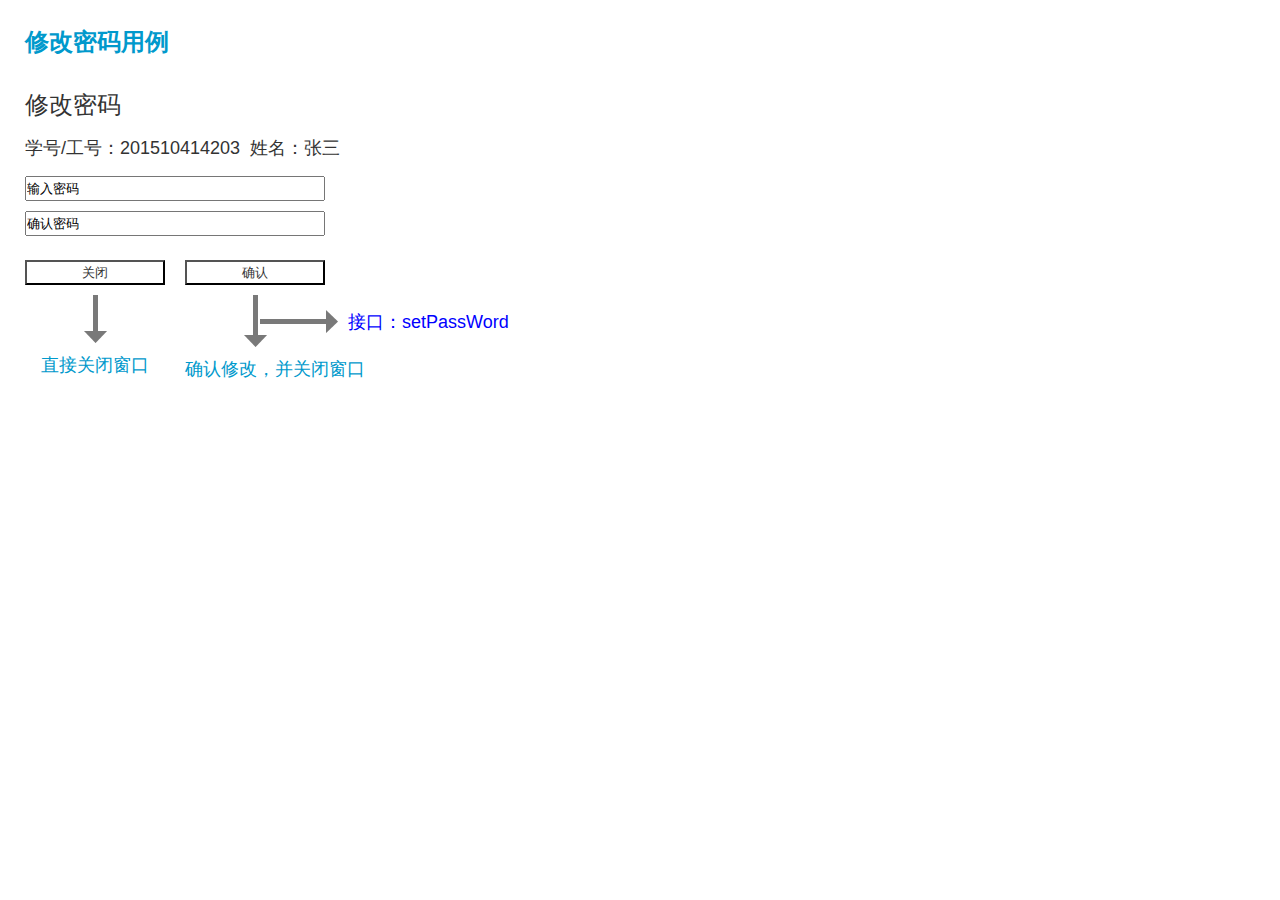
<file: test6/ui/修改密码.html>
﻿<!DOCTYPE html>
<html>
  <head>
    <title>修改密码</title>
    <meta http-equiv="X-UA-Compatible" content="IE=edge"/>
    <meta http-equiv="content-type" content="text/html; charset=utf-8"/>
    <meta name="apple-mobile-web-app-capable" content="yes"/>
    <link href="resources/css/jquery-ui-themes.css" type="text/css" rel="stylesheet"/>
    <link href="resources/css/axure_rp_page.css" type="text/css" rel="stylesheet"/>
    <link href="data/styles.css" type="text/css" rel="stylesheet"/>
    <link href="files/修改密码/styles.css" type="text/css" rel="stylesheet"/>
    <script src="resources/scripts/jquery-1.7.1.min.js"></script>
    <script src="resources/scripts/jquery-ui-1.8.10.custom.min.js"></script>
    <script src="resources/scripts/axure/axQuery.js"></script>
    <script src="resources/scripts/axure/globals.js"></script>
    <script src="resources/scripts/axutils.js"></script>
    <script src="resources/scripts/axure/annotation.js"></script>
    <script src="resources/scripts/axure/axQuery.std.js"></script>
    <script src="resources/scripts/axure/doc.js"></script>
    <script src="data/document.js"></script>
    <script src="resources/scripts/messagecenter.js"></script>
    <script src="resources/scripts/axure/events.js"></script>
    <script src="resources/scripts/axure/recording.js"></script>
    <script src="resources/scripts/axure/action.js"></script>
    <script src="resources/scripts/axure/expr.js"></script>
    <script src="resources/scripts/axure/geometry.js"></script>
    <script src="resources/scripts/axure/flyout.js"></script>
    <script src="resources/scripts/axure/ie.js"></script>
    <script src="resources/scripts/axure/model.js"></script>
    <script src="resources/scripts/axure/repeater.js"></script>
    <script src="resources/scripts/axure/sto.js"></script>
    <script src="resources/scripts/axure/utils.temp.js"></script>
    <script src="resources/scripts/axure/variables.js"></script>
    <script src="resources/scripts/axure/drag.js"></script>
    <script src="resources/scripts/axure/move.js"></script>
    <script src="resources/scripts/axure/visibility.js"></script>
    <script src="resources/scripts/axure/style.js"></script>
    <script src="resources/scripts/axure/adaptive.js"></script>
    <script src="resources/scripts/axure/tree.js"></script>
    <script src="resources/scripts/axure/init.temp.js"></script>
    <script src="files/修改密码/data.js"></script>
    <script src="resources/scripts/axure/legacy.js"></script>
    <script src="resources/scripts/axure/viewer.js"></script>
    <script src="resources/scripts/axure/math.js"></script>
    <script type="text/javascript">
      $axure.utils.getTransparentGifPath = function() { return 'resources/images/transparent.gif'; };
      $axure.utils.getOtherPath = function() { return 'resources/Other.html'; };
      $axure.utils.getReloadPath = function() { return 'resources/reload.html'; };
    </script>
  </head>
  <body>
    <div id="base" class="">

      <!-- Unnamed (矩形) -->
      <div id="u382" class="ax_default _二级标题">
        <div id="u382_div" class=""></div>
        <!-- Unnamed () -->
        <div id="u383" class="text" style="visibility: visible;">
          <p><span>修改密码用例</span></p>
        </div>
      </div>

      <!-- Unnamed (矩形) -->
      <div id="u384" class="ax_default _二级标题">
        <div id="u384_div" class=""></div>
        <!-- Unnamed () -->
        <div id="u385" class="text" style="visibility: visible;">
          <p><span>修改密码</span></p>
        </div>
      </div>

      <!-- Unnamed (矩形) -->
      <div id="u386" class="ax_default _三级标题">
        <div id="u386_div" class=""></div>
        <!-- Unnamed () -->
        <div id="u387" class="text" style="visibility: visible;">
          <p><span>学号/工号：201510414203&nbsp; 姓名：张三</span></p>
        </div>
      </div>

      <!-- Unnamed (文本框) -->
      <div id="u388" class="ax_default text_field">
        <input id="u388_input" type="text" value="输入密码"/>
      </div>

      <!-- Unnamed (文本框) -->
      <div id="u389" class="ax_default text_field">
        <input id="u389_input" type="text" value="确认密码"/>
      </div>

      <!-- Unnamed (提交按钮) -->
      <div id="u390" class="ax_default html_button">
        <input id="u390_input" type="submit" value="关闭"/>
      </div>

      <!-- Unnamed (提交按钮) -->
      <div id="u391" class="ax_default html_button">
        <input id="u391_input" type="submit" value="确认"/>
      </div>

      <!-- Unnamed (垂直线) -->
      <div id="u392" class="ax_default arrow">
        <img id="u392_img" class="img " src="images/修改密码/u392.png"/>
        <!-- Unnamed () -->
        <div id="u393" class="text" style="display: none; visibility: hidden">
          <p><span></span></p>
        </div>
      </div>

      <!-- Unnamed (垂直线) -->
      <div id="u394" class="ax_default arrow">
        <img id="u394_img" class="img " src="images/修改密码/u394.png"/>
        <!-- Unnamed () -->
        <div id="u395" class="text" style="display: none; visibility: hidden">
          <p><span></span></p>
        </div>
      </div>

      <!-- Unnamed (矩形) -->
      <div id="u396" class="ax_default _三级标题">
        <div id="u396_div" class=""></div>
        <!-- Unnamed () -->
        <div id="u397" class="text" style="visibility: visible;">
          <p><span>直接关闭窗口</span></p>
        </div>
      </div>

      <!-- Unnamed (矩形) -->
      <div id="u398" class="ax_default _三级标题">
        <div id="u398_div" class=""></div>
        <!-- Unnamed () -->
        <div id="u399" class="text" style="visibility: visible;">
          <p><span>确认修改，并关闭窗口</span></p>
        </div>
      </div>

      <!-- Unnamed (矩形) -->
      <div id="u400" class="ax_default _三级标题">
        <div id="u400_div" class=""></div>
        <!-- Unnamed () -->
        <div id="u401" class="text" style="visibility: visible;">
          <p><a id="u402" class="link"><span>接口：setPassWord</span></a></p>
        </div>
      </div>

      <!-- Unnamed (水平线) -->
      <div id="u403" class="ax_default arrow">
        <img id="u403_img" class="img " src="images/修改密码/u403.png"/>
        <!-- Unnamed () -->
        <div id="u404" class="text" style="display: none; visibility: hidden">
          <p><span></span></p>
        </div>
      </div>
    </div>
  </body>
</html>
</file>
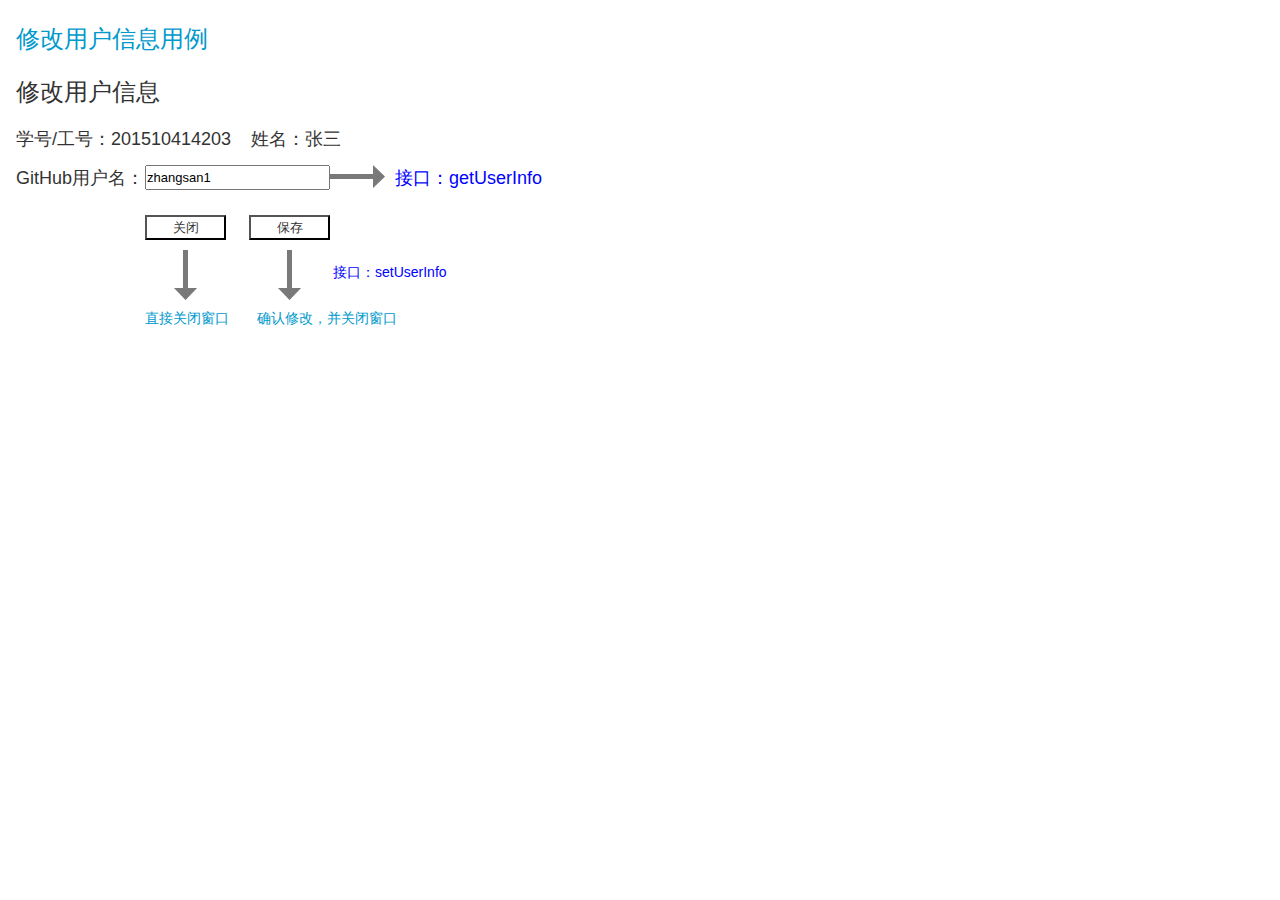
<file: test6/ui/修改用户信息.html>
﻿<!DOCTYPE html>
<html>
  <head>
    <title>修改用户信息</title>
    <meta http-equiv="X-UA-Compatible" content="IE=edge"/>
    <meta http-equiv="content-type" content="text/html; charset=utf-8"/>
    <meta name="apple-mobile-web-app-capable" content="yes"/>
    <link href="resources/css/jquery-ui-themes.css" type="text/css" rel="stylesheet"/>
    <link href="resources/css/axure_rp_page.css" type="text/css" rel="stylesheet"/>
    <link href="data/styles.css" type="text/css" rel="stylesheet"/>
    <link href="files/修改用户信息/styles.css" type="text/css" rel="stylesheet"/>
    <script src="resources/scripts/jquery-1.7.1.min.js"></script>
    <script src="resources/scripts/jquery-ui-1.8.10.custom.min.js"></script>
    <script src="resources/scripts/axure/axQuery.js"></script>
    <script src="resources/scripts/axure/globals.js"></script>
    <script src="resources/scripts/axutils.js"></script>
    <script src="resources/scripts/axure/annotation.js"></script>
    <script src="resources/scripts/axure/axQuery.std.js"></script>
    <script src="resources/scripts/axure/doc.js"></script>
    <script src="data/document.js"></script>
    <script src="resources/scripts/messagecenter.js"></script>
    <script src="resources/scripts/axure/events.js"></script>
    <script src="resources/scripts/axure/recording.js"></script>
    <script src="resources/scripts/axure/action.js"></script>
    <script src="resources/scripts/axure/expr.js"></script>
    <script src="resources/scripts/axure/geometry.js"></script>
    <script src="resources/scripts/axure/flyout.js"></script>
    <script src="resources/scripts/axure/ie.js"></script>
    <script src="resources/scripts/axure/model.js"></script>
    <script src="resources/scripts/axure/repeater.js"></script>
    <script src="resources/scripts/axure/sto.js"></script>
    <script src="resources/scripts/axure/utils.temp.js"></script>
    <script src="resources/scripts/axure/variables.js"></script>
    <script src="resources/scripts/axure/drag.js"></script>
    <script src="resources/scripts/axure/move.js"></script>
    <script src="resources/scripts/axure/visibility.js"></script>
    <script src="resources/scripts/axure/style.js"></script>
    <script src="resources/scripts/axure/adaptive.js"></script>
    <script src="resources/scripts/axure/tree.js"></script>
    <script src="resources/scripts/axure/init.temp.js"></script>
    <script src="files/修改用户信息/data.js"></script>
    <script src="resources/scripts/axure/legacy.js"></script>
    <script src="resources/scripts/axure/viewer.js"></script>
    <script src="resources/scripts/axure/math.js"></script>
    <script type="text/javascript">
      $axure.utils.getTransparentGifPath = function() { return 'resources/images/transparent.gif'; };
      $axure.utils.getOtherPath = function() { return 'resources/Other.html'; };
      $axure.utils.getReloadPath = function() { return 'resources/reload.html'; };
    </script>
  </head>
  <body>
    <div id="base" class="">

      <!-- Unnamed (矩形) -->
      <div id="u321" class="ax_default _二级标题">
        <div id="u321_div" class=""></div>
        <!-- Unnamed () -->
        <div id="u322" class="text" style="visibility: visible;">
          <p><span>修改用户信息用例</span></p>
        </div>
      </div>

      <!-- Unnamed (矩形) -->
      <div id="u323" class="ax_default _二级标题">
        <div id="u323_div" class=""></div>
        <!-- Unnamed () -->
        <div id="u324" class="text" style="visibility: visible;">
          <p><span>修改用户信息</span></p>
        </div>
      </div>

      <!-- Unnamed (矩形) -->
      <div id="u325" class="ax_default _三级标题">
        <div id="u325_div" class=""></div>
        <!-- Unnamed () -->
        <div id="u326" class="text" style="visibility: visible;">
          <p><span>学号/工号：201510414203&nbsp; &nbsp; 姓名：张三</span></p>
        </div>
      </div>

      <!-- Unnamed (矩形) -->
      <div id="u327" class="ax_default _三级标题">
        <div id="u327_div" class=""></div>
        <!-- Unnamed () -->
        <div id="u328" class="text" style="visibility: visible;">
          <p><span>GitHub用户名：</span></p>
        </div>
      </div>

      <!-- Unnamed (文本框) -->
      <div id="u329" class="ax_default text_field">
        <input id="u329_input" type="text" value="zhangsan1"/>
      </div>

      <!-- Unnamed (提交按钮) -->
      <div id="u330" class="ax_default html_button">
        <input id="u330_input" type="submit" value="关闭"/>
      </div>

      <!-- Unnamed (提交按钮) -->
      <div id="u331" class="ax_default html_button">
        <input id="u331_input" type="submit" value="保存"/>
      </div>

      <!-- Unnamed (垂直线) -->
      <div id="u332" class="ax_default arrow">
        <img id="u332_img" class="img " src="images/修改用户信息/u332.png"/>
        <!-- Unnamed () -->
        <div id="u333" class="text" style="display: none; visibility: hidden">
          <p><span></span></p>
        </div>
      </div>

      <!-- Unnamed (垂直线) -->
      <div id="u334" class="ax_default arrow">
        <img id="u334_img" class="img " src="images/修改用户信息/u332.png"/>
        <!-- Unnamed () -->
        <div id="u335" class="text" style="display: none; visibility: hidden">
          <p><span></span></p>
        </div>
      </div>

      <!-- Unnamed (矩形) -->
      <div id="u336" class="ax_default _四级标题">
        <div id="u336_div" class=""></div>
        <!-- Unnamed () -->
        <div id="u337" class="text" style="visibility: visible;">
          <p><span>直接关闭窗口</span></p>
        </div>
      </div>

      <!-- Unnamed (矩形) -->
      <div id="u338" class="ax_default _四级标题">
        <div id="u338_div" class=""></div>
        <!-- Unnamed () -->
        <div id="u339" class="text" style="visibility: visible;">
          <p><span>确认修改，并关闭窗口</span></p>
        </div>
      </div>

      <!-- Unnamed (矩形) -->
      <div id="u340" class="ax_default _四级标题">
        <div id="u340_div" class=""></div>
        <!-- Unnamed () -->
        <div id="u341" class="text" style="visibility: visible;">
          <p><a id="u342" class="link"><span>接口：setUserInfo</span></a></p>
        </div>
      </div>

      <!-- Unnamed (矩形) -->
      <div id="u343" class="ax_default _三级标题">
        <div id="u343_div" class=""></div>
        <!-- Unnamed () -->
        <div id="u344" class="text" style="visibility: visible;">
          <p><a id="u345" class="link"><span>接口：getUserInfo</span></a></p>
        </div>
      </div>

      <!-- Unnamed (水平线) -->
      <div id="u346" class="ax_default arrow">
        <img id="u346_img" class="img " src="images/修改用户信息/u346.png"/>
        <!-- Unnamed () -->
        <div id="u347" class="text" style="display: none; visibility: hidden">
          <p><span></span></p>
        </div>
      </div>
    </div>
  </body>
</html>
</file>
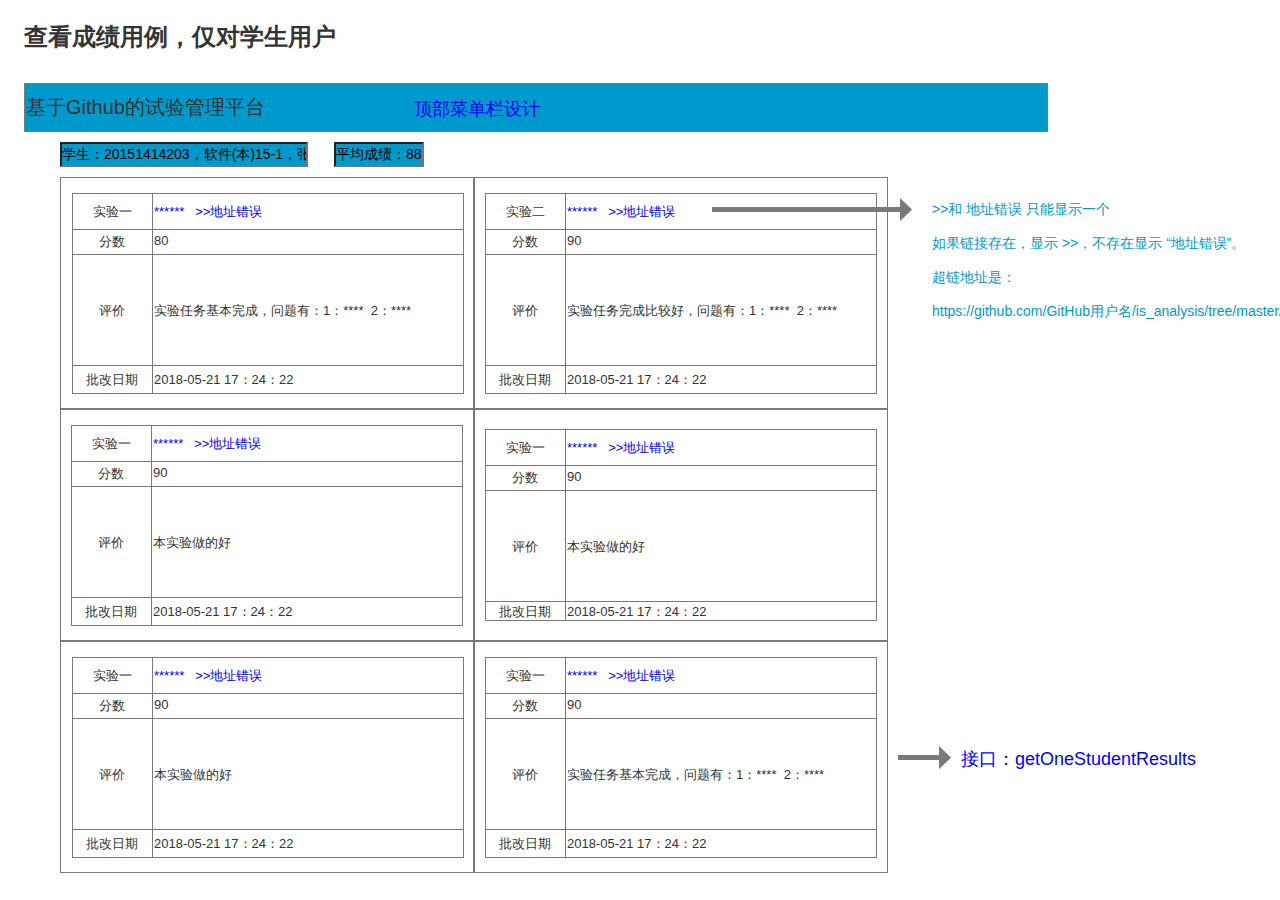
<file: test6/ui/查看成绩.html>
﻿<!DOCTYPE html>
<html>
  <head>
    <title>查看成绩</title>
    <meta http-equiv="X-UA-Compatible" content="IE=edge"/>
    <meta http-equiv="content-type" content="text/html; charset=utf-8"/>
    <meta name="apple-mobile-web-app-capable" content="yes"/>
    <link href="resources/css/jquery-ui-themes.css" type="text/css" rel="stylesheet"/>
    <link href="resources/css/axure_rp_page.css" type="text/css" rel="stylesheet"/>
    <link href="data/styles.css" type="text/css" rel="stylesheet"/>
    <link href="files/查看成绩/styles.css" type="text/css" rel="stylesheet"/>
    <script src="resources/scripts/jquery-1.7.1.min.js"></script>
    <script src="resources/scripts/jquery-ui-1.8.10.custom.min.js"></script>
    <script src="resources/scripts/axure/axQuery.js"></script>
    <script src="resources/scripts/axure/globals.js"></script>
    <script src="resources/scripts/axutils.js"></script>
    <script src="resources/scripts/axure/annotation.js"></script>
    <script src="resources/scripts/axure/axQuery.std.js"></script>
    <script src="resources/scripts/axure/doc.js"></script>
    <script src="data/document.js"></script>
    <script src="resources/scripts/messagecenter.js"></script>
    <script src="resources/scripts/axure/events.js"></script>
    <script src="resources/scripts/axure/recording.js"></script>
    <script src="resources/scripts/axure/action.js"></script>
    <script src="resources/scripts/axure/expr.js"></script>
    <script src="resources/scripts/axure/geometry.js"></script>
    <script src="resources/scripts/axure/flyout.js"></script>
    <script src="resources/scripts/axure/ie.js"></script>
    <script src="resources/scripts/axure/model.js"></script>
    <script src="resources/scripts/axure/repeater.js"></script>
    <script src="resources/scripts/axure/sto.js"></script>
    <script src="resources/scripts/axure/utils.temp.js"></script>
    <script src="resources/scripts/axure/variables.js"></script>
    <script src="resources/scripts/axure/drag.js"></script>
    <script src="resources/scripts/axure/move.js"></script>
    <script src="resources/scripts/axure/visibility.js"></script>
    <script src="resources/scripts/axure/style.js"></script>
    <script src="resources/scripts/axure/adaptive.js"></script>
    <script src="resources/scripts/axure/tree.js"></script>
    <script src="resources/scripts/axure/init.temp.js"></script>
    <script src="files/查看成绩/data.js"></script>
    <script src="resources/scripts/axure/legacy.js"></script>
    <script src="resources/scripts/axure/viewer.js"></script>
    <script src="resources/scripts/axure/math.js"></script>
    <script type="text/javascript">
      $axure.utils.getTransparentGifPath = function() { return 'resources/images/transparent.gif'; };
      $axure.utils.getOtherPath = function() { return 'resources/Other.html'; };
      $axure.utils.getReloadPath = function() { return 'resources/reload.html'; };
    </script>
  </head>
  <body>
    <div id="base" class="">

      <!-- Unnamed (矩形) -->
      <div id="u405" class="ax_default box_1">
        <div id="u405_div" class=""></div>
        <!-- Unnamed () -->
        <div id="u406" class="text" style="visibility: visible;">
          <p><span>基于Github的试验管理平台 </span></p>
        </div>
      </div>

      <!-- Unnamed (矩形) -->
      <div id="u407" class="ax_default _二级标题">
        <div id="u407_div" class=""></div>
        <!-- Unnamed () -->
        <div id="u408" class="text" style="visibility: visible;">
          <p><span>查看成绩用例，仅对学生用户</span></p>
        </div>
      </div>

      <!-- Unnamed (文本段落) -->
      <div id="u409" class="ax_default _文本段落">
        <img id="u409_img" class="img " src="resources/images/transparent.gif"/>
        <!-- Unnamed () -->
        <div id="u410" class="text" style="visibility: visible;">
          <p><a id="u411" class="link"><span>顶部菜单栏设计</span></a></p>
        </div>
      </div>

      <!-- Unnamed (文本框) -->
      <div id="u412" class="ax_default text_field">
        <input id="u412_input" type="text" value="学生：20151414203，软件(本)15-1，张三"/>
      </div>

      <!-- Unnamed (文本框) -->
      <div id="u413" class="ax_default text_field">
        <input id="u413_input" type="text" value="平均成绩：88"/>
      </div>

      <!-- Unnamed (矩形) -->
      <div id="u414" class="ax_default box_1">
        <div id="u414_div" class=""></div>
        <!-- Unnamed () -->
        <div id="u415" class="text" style="display: none; visibility: hidden">
          <p><span></span></p>
        </div>
      </div>

      <!-- Unnamed (矩形) -->
      <div id="u416" class="ax_default box_1">
        <div id="u416_div" class=""></div>
        <!-- Unnamed () -->
        <div id="u417" class="text" style="display: none; visibility: hidden">
          <p><span></span></p>
        </div>
      </div>

      <!-- Unnamed (表格) -->
      <div id="u418" class="ax_default">

        <!-- Unnamed (单元格) -->
        <div id="u419" class="ax_default table_cell">
          <img id="u419_img" class="img " src="images/查看成绩/u419.png"/>
          <!-- Unnamed () -->
          <div id="u420" class="text" style="visibility: visible;">
            <p><span>实验一</span></p>
          </div>
        </div>

        <!-- Unnamed (单元格) -->
        <div id="u421" class="ax_default table_cell">
          <img id="u421_img" class="img " src="images/查看成绩/u421.png"/>
          <!-- Unnamed () -->
          <div id="u422" class="text" style="visibility: visible;">
            <p><a id="u423" class="link"><span>******&nbsp;&nbsp; &gt;&gt;地址错误</span></a></p>
          </div>
        </div>

        <!-- Unnamed (单元格) -->
        <div id="u424" class="ax_default table_cell">
          <img id="u424_img" class="img " src="images/查看成绩/u424.png"/>
          <!-- Unnamed () -->
          <div id="u425" class="text" style="visibility: visible;">
            <p><span>分数</span></p>
          </div>
        </div>

        <!-- Unnamed (单元格) -->
        <div id="u426" class="ax_default table_cell">
          <img id="u426_img" class="img " src="images/查看成绩/u426.png"/>
          <!-- Unnamed () -->
          <div id="u427" class="text" style="visibility: visible;">
            <p><span>80</span></p>
          </div>
        </div>

        <!-- Unnamed (单元格) -->
        <div id="u428" class="ax_default table_cell">
          <img id="u428_img" class="img " src="images/查看成绩/u428.png"/>
          <!-- Unnamed () -->
          <div id="u429" class="text" style="visibility: visible;">
            <p><span>评价</span></p>
          </div>
        </div>

        <!-- Unnamed (单元格) -->
        <div id="u430" class="ax_default table_cell">
          <img id="u430_img" class="img " src="images/查看成绩/u430.png"/>
          <!-- Unnamed () -->
          <div id="u431" class="text" style="visibility: visible;">
            <p><span>实验任务基本完成，问题有：1：****  2：****</span></p>
          </div>
        </div>

        <!-- Unnamed (单元格) -->
        <div id="u432" class="ax_default table_cell">
          <img id="u432_img" class="img " src="images/查看成绩/u432.png"/>
          <!-- Unnamed () -->
          <div id="u433" class="text" style="visibility: visible;">
            <p><span>批改日期</span></p>
          </div>
        </div>

        <!-- Unnamed (单元格) -->
        <div id="u434" class="ax_default table_cell">
          <img id="u434_img" class="img " src="images/查看成绩/u434.png"/>
          <!-- Unnamed () -->
          <div id="u435" class="text" style="visibility: visible;">
            <p><span>2018-05-21 17：24：22</span></p>
          </div>
        </div>
      </div>

      <!-- Unnamed (表格) -->
      <div id="u436" class="ax_default">

        <!-- Unnamed (单元格) -->
        <div id="u437" class="ax_default table_cell">
          <img id="u437_img" class="img " src="images/查看成绩/u419.png"/>
          <!-- Unnamed () -->
          <div id="u438" class="text" style="visibility: visible;">
            <p><span>实验二</span></p>
          </div>
        </div>

        <!-- Unnamed (单元格) -->
        <div id="u439" class="ax_default table_cell">
          <img id="u439_img" class="img " src="images/查看成绩/u421.png"/>
          <!-- Unnamed () -->
          <div id="u440" class="text" style="visibility: visible;">
            <p><a id="u441" class="link"><span>******&nbsp;&nbsp; &gt;&gt;地址错误</span></a></p>
          </div>
        </div>

        <!-- Unnamed (单元格) -->
        <div id="u442" class="ax_default table_cell">
          <img id="u442_img" class="img " src="images/查看成绩/u424.png"/>
          <!-- Unnamed () -->
          <div id="u443" class="text" style="visibility: visible;">
            <p><span>分数</span></p>
          </div>
        </div>

        <!-- Unnamed (单元格) -->
        <div id="u444" class="ax_default table_cell">
          <img id="u444_img" class="img " src="images/查看成绩/u426.png"/>
          <!-- Unnamed () -->
          <div id="u445" class="text" style="visibility: visible;">
            <p><span>90</span></p>
          </div>
        </div>

        <!-- Unnamed (单元格) -->
        <div id="u446" class="ax_default table_cell">
          <img id="u446_img" class="img " src="images/查看成绩/u428.png"/>
          <!-- Unnamed () -->
          <div id="u447" class="text" style="visibility: visible;">
            <p><span>评价</span></p>
          </div>
        </div>

        <!-- Unnamed (单元格) -->
        <div id="u448" class="ax_default table_cell">
          <img id="u448_img" class="img " src="images/查看成绩/u430.png"/>
          <!-- Unnamed () -->
          <div id="u449" class="text" style="visibility: visible;">
            <p><span>实验任务完成比较好，问题有：1：****  2：****</span></p>
          </div>
        </div>

        <!-- Unnamed (单元格) -->
        <div id="u450" class="ax_default table_cell">
          <img id="u450_img" class="img " src="images/查看成绩/u432.png"/>
          <!-- Unnamed () -->
          <div id="u451" class="text" style="visibility: visible;">
            <p><span>批改日期</span></p>
          </div>
        </div>

        <!-- Unnamed (单元格) -->
        <div id="u452" class="ax_default table_cell">
          <img id="u452_img" class="img " src="images/查看成绩/u434.png"/>
          <!-- Unnamed () -->
          <div id="u453" class="text" style="visibility: visible;">
            <p><span>2018-05-21 17：24：22</span></p>
          </div>
        </div>
      </div>

      <!-- Unnamed (矩形) -->
      <div id="u454" class="ax_default box_1">
        <div id="u454_div" class=""></div>
        <!-- Unnamed () -->
        <div id="u455" class="text" style="display: none; visibility: hidden">
          <p><span></span></p>
        </div>
      </div>

      <!-- Unnamed (矩形) -->
      <div id="u456" class="ax_default box_1">
        <div id="u456_div" class=""></div>
        <!-- Unnamed () -->
        <div id="u457" class="text" style="display: none; visibility: hidden">
          <p><span></span></p>
        </div>
      </div>

      <!-- Unnamed (矩形) -->
      <div id="u458" class="ax_default box_1">
        <div id="u458_div" class=""></div>
        <!-- Unnamed () -->
        <div id="u459" class="text" style="display: none; visibility: hidden">
          <p><span></span></p>
        </div>
      </div>

      <!-- Unnamed (矩形) -->
      <div id="u460" class="ax_default box_1">
        <div id="u460_div" class=""></div>
        <!-- Unnamed () -->
        <div id="u461" class="text" style="display: none; visibility: hidden">
          <p><span></span></p>
        </div>
      </div>

      <!-- Unnamed (表格) -->
      <div id="u462" class="ax_default">

        <!-- Unnamed (单元格) -->
        <div id="u463" class="ax_default table_cell">
          <img id="u463_img" class="img " src="images/查看成绩/u419.png"/>
          <!-- Unnamed () -->
          <div id="u464" class="text" style="visibility: visible;">
            <p><span>实验一</span></p>
          </div>
        </div>

        <!-- Unnamed (单元格) -->
        <div id="u465" class="ax_default table_cell">
          <img id="u465_img" class="img " src="images/查看成绩/u421.png"/>
          <!-- Unnamed () -->
          <div id="u466" class="text" style="visibility: visible;">
            <p><a id="u467" class="link"><span>******&nbsp;&nbsp; &gt;&gt;地址错误</span></a></p>
          </div>
        </div>

        <!-- Unnamed (单元格) -->
        <div id="u468" class="ax_default table_cell">
          <img id="u468_img" class="img " src="images/查看成绩/u424.png"/>
          <!-- Unnamed () -->
          <div id="u469" class="text" style="visibility: visible;">
            <p><span>分数</span></p>
          </div>
        </div>

        <!-- Unnamed (单元格) -->
        <div id="u470" class="ax_default table_cell">
          <img id="u470_img" class="img " src="images/查看成绩/u426.png"/>
          <!-- Unnamed () -->
          <div id="u471" class="text" style="visibility: visible;">
            <p><span>90</span></p>
          </div>
        </div>

        <!-- Unnamed (单元格) -->
        <div id="u472" class="ax_default table_cell">
          <img id="u472_img" class="img " src="images/查看成绩/u428.png"/>
          <!-- Unnamed () -->
          <div id="u473" class="text" style="visibility: visible;">
            <p><span>评价</span></p>
          </div>
        </div>

        <!-- Unnamed (单元格) -->
        <div id="u474" class="ax_default table_cell">
          <img id="u474_img" class="img " src="images/查看成绩/u430.png"/>
          <!-- Unnamed () -->
          <div id="u475" class="text" style="visibility: visible;">
            <p><span>本实验做的好</span></p>
          </div>
        </div>

        <!-- Unnamed (单元格) -->
        <div id="u476" class="ax_default table_cell">
          <img id="u476_img" class="img " src="images/查看成绩/u432.png"/>
          <!-- Unnamed () -->
          <div id="u477" class="text" style="visibility: visible;">
            <p><span>批改日期</span></p>
          </div>
        </div>

        <!-- Unnamed (单元格) -->
        <div id="u478" class="ax_default table_cell">
          <img id="u478_img" class="img " src="images/查看成绩/u434.png"/>
          <!-- Unnamed () -->
          <div id="u479" class="text" style="visibility: visible;">
            <p><span>2018-05-21 17：24：22</span></p>
          </div>
        </div>
      </div>

      <!-- Unnamed (表格) -->
      <div id="u480" class="ax_default">

        <!-- Unnamed (单元格) -->
        <div id="u481" class="ax_default table_cell">
          <img id="u481_img" class="img " src="images/查看成绩/u419.png"/>
          <!-- Unnamed () -->
          <div id="u482" class="text" style="visibility: visible;">
            <p><span>实验一</span></p>
          </div>
        </div>

        <!-- Unnamed (单元格) -->
        <div id="u483" class="ax_default table_cell">
          <img id="u483_img" class="img " src="images/查看成绩/u421.png"/>
          <!-- Unnamed () -->
          <div id="u484" class="text" style="visibility: visible;">
            <p><a id="u485" class="link"><span>******&nbsp;&nbsp; &gt;&gt;地址错误</span></a></p>
          </div>
        </div>

        <!-- Unnamed (单元格) -->
        <div id="u486" class="ax_default table_cell">
          <img id="u486_img" class="img " src="images/查看成绩/u424.png"/>
          <!-- Unnamed () -->
          <div id="u487" class="text" style="visibility: visible;">
            <p><span>分数</span></p>
          </div>
        </div>

        <!-- Unnamed (单元格) -->
        <div id="u488" class="ax_default table_cell">
          <img id="u488_img" class="img " src="images/查看成绩/u426.png"/>
          <!-- Unnamed () -->
          <div id="u489" class="text" style="visibility: visible;">
            <p><span>90</span></p>
          </div>
        </div>

        <!-- Unnamed (单元格) -->
        <div id="u490" class="ax_default table_cell">
          <img id="u490_img" class="img " src="images/查看成绩/u428.png"/>
          <!-- Unnamed () -->
          <div id="u491" class="text" style="visibility: visible;">
            <p><span>评价</span></p>
          </div>
        </div>

        <!-- Unnamed (单元格) -->
        <div id="u492" class="ax_default table_cell">
          <img id="u492_img" class="img " src="images/查看成绩/u430.png"/>
          <!-- Unnamed () -->
          <div id="u493" class="text" style="visibility: visible;">
            <p><span>本实验做的好</span></p>
          </div>
        </div>

        <!-- Unnamed (单元格) -->
        <div id="u494" class="ax_default table_cell">
          <img id="u494_img" class="img " src="images/查看成绩/u494.png"/>
          <!-- Unnamed () -->
          <div id="u495" class="text" style="visibility: visible;">
            <p><span>批改日期</span></p>
          </div>
        </div>

        <!-- Unnamed (单元格) -->
        <div id="u496" class="ax_default table_cell">
          <img id="u496_img" class="img " src="images/查看成绩/u496.png"/>
          <!-- Unnamed () -->
          <div id="u497" class="text" style="visibility: visible;">
            <p><span>2018-05-21 17：24：22</span></p>
          </div>
        </div>
      </div>

      <!-- Unnamed (表格) -->
      <div id="u498" class="ax_default">

        <!-- Unnamed (单元格) -->
        <div id="u499" class="ax_default table_cell">
          <img id="u499_img" class="img " src="images/查看成绩/u419.png"/>
          <!-- Unnamed () -->
          <div id="u500" class="text" style="visibility: visible;">
            <p><span>实验一</span></p>
          </div>
        </div>

        <!-- Unnamed (单元格) -->
        <div id="u501" class="ax_default table_cell">
          <img id="u501_img" class="img " src="images/查看成绩/u421.png"/>
          <!-- Unnamed () -->
          <div id="u502" class="text" style="visibility: visible;">
            <p><a id="u503" class="link"><span>******&nbsp;&nbsp; &gt;&gt;地址错误</span></a></p>
          </div>
        </div>

        <!-- Unnamed (单元格) -->
        <div id="u504" class="ax_default table_cell">
          <img id="u504_img" class="img " src="images/查看成绩/u424.png"/>
          <!-- Unnamed () -->
          <div id="u505" class="text" style="visibility: visible;">
            <p><span>分数</span></p>
          </div>
        </div>

        <!-- Unnamed (单元格) -->
        <div id="u506" class="ax_default table_cell">
          <img id="u506_img" class="img " src="images/查看成绩/u426.png"/>
          <!-- Unnamed () -->
          <div id="u507" class="text" style="visibility: visible;">
            <p><span>90</span></p>
          </div>
        </div>

        <!-- Unnamed (单元格) -->
        <div id="u508" class="ax_default table_cell">
          <img id="u508_img" class="img " src="images/查看成绩/u428.png"/>
          <!-- Unnamed () -->
          <div id="u509" class="text" style="visibility: visible;">
            <p><span>评价</span></p>
          </div>
        </div>

        <!-- Unnamed (单元格) -->
        <div id="u510" class="ax_default table_cell">
          <img id="u510_img" class="img " src="images/查看成绩/u430.png"/>
          <!-- Unnamed () -->
          <div id="u511" class="text" style="visibility: visible;">
            <p><span>实验任务基本完成，问题有：1：****  2：****</span></p>
          </div>
        </div>

        <!-- Unnamed (单元格) -->
        <div id="u512" class="ax_default table_cell">
          <img id="u512_img" class="img " src="images/查看成绩/u432.png"/>
          <!-- Unnamed () -->
          <div id="u513" class="text" style="visibility: visible;">
            <p><span>批改日期</span></p>
          </div>
        </div>

        <!-- Unnamed (单元格) -->
        <div id="u514" class="ax_default table_cell">
          <img id="u514_img" class="img " src="images/查看成绩/u434.png"/>
          <!-- Unnamed () -->
          <div id="u515" class="text" style="visibility: visible;">
            <p><span>2018-05-21 17：24：22</span></p>
          </div>
        </div>
      </div>

      <!-- Unnamed (表格) -->
      <div id="u516" class="ax_default">

        <!-- Unnamed (单元格) -->
        <div id="u517" class="ax_default table_cell">
          <img id="u517_img" class="img " src="images/查看成绩/u419.png"/>
          <!-- Unnamed () -->
          <div id="u518" class="text" style="visibility: visible;">
            <p><span>实验一</span></p>
          </div>
        </div>

        <!-- Unnamed (单元格) -->
        <div id="u519" class="ax_default table_cell">
          <img id="u519_img" class="img " src="images/查看成绩/u421.png"/>
          <!-- Unnamed () -->
          <div id="u520" class="text" style="visibility: visible;">
            <p><a id="u521" class="link"><span>******&nbsp;&nbsp; &gt;&gt;地址错误</span></a></p>
          </div>
        </div>

        <!-- Unnamed (单元格) -->
        <div id="u522" class="ax_default table_cell">
          <img id="u522_img" class="img " src="images/查看成绩/u424.png"/>
          <!-- Unnamed () -->
          <div id="u523" class="text" style="visibility: visible;">
            <p><span>分数</span></p>
          </div>
        </div>

        <!-- Unnamed (单元格) -->
        <div id="u524" class="ax_default table_cell">
          <img id="u524_img" class="img " src="images/查看成绩/u426.png"/>
          <!-- Unnamed () -->
          <div id="u525" class="text" style="visibility: visible;">
            <p><span>90</span></p>
          </div>
        </div>

        <!-- Unnamed (单元格) -->
        <div id="u526" class="ax_default table_cell">
          <img id="u526_img" class="img " src="images/查看成绩/u428.png"/>
          <!-- Unnamed () -->
          <div id="u527" class="text" style="visibility: visible;">
            <p><span>评价</span></p>
          </div>
        </div>

        <!-- Unnamed (单元格) -->
        <div id="u528" class="ax_default table_cell">
          <img id="u528_img" class="img " src="images/查看成绩/u430.png"/>
          <!-- Unnamed () -->
          <div id="u529" class="text" style="visibility: visible;">
            <p><span>本实验做的好</span></p>
          </div>
        </div>

        <!-- Unnamed (单元格) -->
        <div id="u530" class="ax_default table_cell">
          <img id="u530_img" class="img " src="images/查看成绩/u432.png"/>
          <!-- Unnamed () -->
          <div id="u531" class="text" style="visibility: visible;">
            <p><span>批改日期</span></p>
          </div>
        </div>

        <!-- Unnamed (单元格) -->
        <div id="u532" class="ax_default table_cell">
          <img id="u532_img" class="img " src="images/查看成绩/u434.png"/>
          <!-- Unnamed () -->
          <div id="u533" class="text" style="visibility: visible;">
            <p><span>2018-05-21 17：24：22</span></p>
          </div>
        </div>
      </div>

      <!-- Unnamed (矩形) -->
      <div id="u534" class="ax_default _四级标题">
        <div id="u534_div" class=""></div>
        <!-- Unnamed () -->
        <div id="u535" class="text" style="visibility: visible;">
          <p><span>&gt;&gt;和 地址错误 只能显示一个</span></p><p><span><br></span></p><p><span>如果链接存在，显示 &gt;&gt;，不存在显示 “地址错误”。</span></p><p><span><br></span></p><p><span>超链地址是：</span></p><p><span><br></span></p><p><span>https://github.com/GitHub用户名/is_analysis/tree/master/test2</span></p>
        </div>
      </div>

      <!-- Unnamed (水平线) -->
      <div id="u536" class="ax_default arrow">
        <img id="u536_img" class="img " src="images/查看成绩/u536.png"/>
        <!-- Unnamed () -->
        <div id="u537" class="text" style="display: none; visibility: hidden">
          <p><span></span></p>
        </div>
      </div>

      <!-- Unnamed (水平线) -->
      <div id="u538" class="ax_default arrow">
        <img id="u538_img" class="img " src="images/查看成绩/u538.png"/>
        <!-- Unnamed () -->
        <div id="u539" class="text" style="display: none; visibility: hidden">
          <p><span></span></p>
        </div>
      </div>

      <!-- Unnamed (矩形) -->
      <div id="u540" class="ax_default _三级标题">
        <div id="u540_div" class=""></div>
        <!-- Unnamed () -->
        <div id="u541" class="text" style="visibility: visible;">
          <p><a id="u542" class="link"><span>接口：getOneStudentResults</span></a></p>
        </div>
      </div>
    </div>
  </body>
</html>
</file>
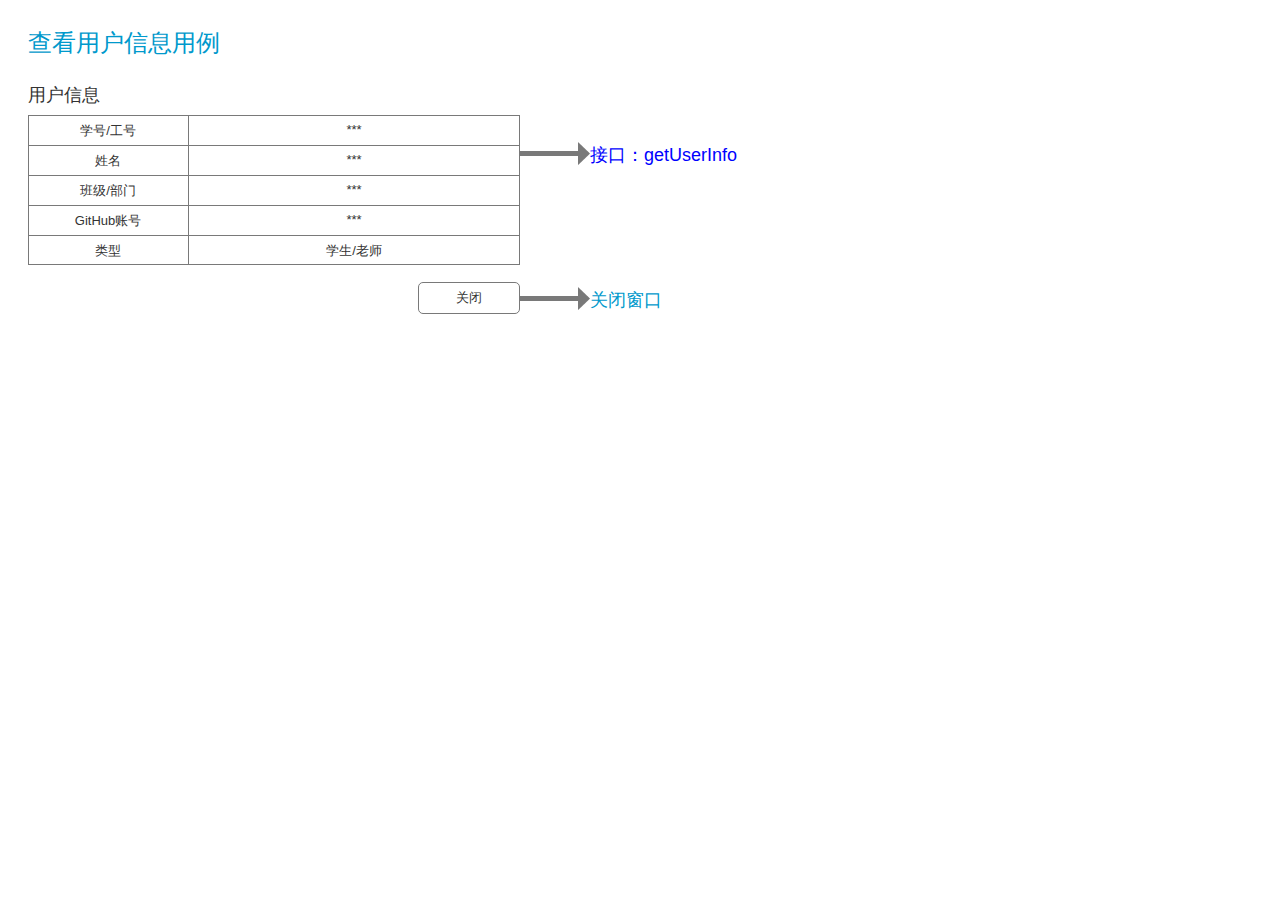
<file: test6/ui/用户信息.html>
﻿<!DOCTYPE html>
<html>
  <head>
    <title>用户信息</title>
    <meta http-equiv="X-UA-Compatible" content="IE=edge"/>
    <meta http-equiv="content-type" content="text/html; charset=utf-8"/>
    <meta name="apple-mobile-web-app-capable" content="yes"/>
    <link href="resources/css/jquery-ui-themes.css" type="text/css" rel="stylesheet"/>
    <link href="resources/css/axure_rp_page.css" type="text/css" rel="stylesheet"/>
    <link href="data/styles.css" type="text/css" rel="stylesheet"/>
    <link href="files/用户信息/styles.css" type="text/css" rel="stylesheet"/>
    <script src="resources/scripts/jquery-1.7.1.min.js"></script>
    <script src="resources/scripts/jquery-ui-1.8.10.custom.min.js"></script>
    <script src="resources/scripts/axure/axQuery.js"></script>
    <script src="resources/scripts/axure/globals.js"></script>
    <script src="resources/scripts/axutils.js"></script>
    <script src="resources/scripts/axure/annotation.js"></script>
    <script src="resources/scripts/axure/axQuery.std.js"></script>
    <script src="resources/scripts/axure/doc.js"></script>
    <script src="data/document.js"></script>
    <script src="resources/scripts/messagecenter.js"></script>
    <script src="resources/scripts/axure/events.js"></script>
    <script src="resources/scripts/axure/recording.js"></script>
    <script src="resources/scripts/axure/action.js"></script>
    <script src="resources/scripts/axure/expr.js"></script>
    <script src="resources/scripts/axure/geometry.js"></script>
    <script src="resources/scripts/axure/flyout.js"></script>
    <script src="resources/scripts/axure/ie.js"></script>
    <script src="resources/scripts/axure/model.js"></script>
    <script src="resources/scripts/axure/repeater.js"></script>
    <script src="resources/scripts/axure/sto.js"></script>
    <script src="resources/scripts/axure/utils.temp.js"></script>
    <script src="resources/scripts/axure/variables.js"></script>
    <script src="resources/scripts/axure/drag.js"></script>
    <script src="resources/scripts/axure/move.js"></script>
    <script src="resources/scripts/axure/visibility.js"></script>
    <script src="resources/scripts/axure/style.js"></script>
    <script src="resources/scripts/axure/adaptive.js"></script>
    <script src="resources/scripts/axure/tree.js"></script>
    <script src="resources/scripts/axure/init.temp.js"></script>
    <script src="files/用户信息/data.js"></script>
    <script src="resources/scripts/axure/legacy.js"></script>
    <script src="resources/scripts/axure/viewer.js"></script>
    <script src="resources/scripts/axure/math.js"></script>
    <script type="text/javascript">
      $axure.utils.getTransparentGifPath = function() { return 'resources/images/transparent.gif'; };
      $axure.utils.getOtherPath = function() { return 'resources/Other.html'; };
      $axure.utils.getReloadPath = function() { return 'resources/reload.html'; };
    </script>
  </head>
  <body>
    <div id="base" class="">

      <!-- Unnamed (矩形) -->
      <div id="u285" class="ax_default _二级标题">
        <div id="u285_div" class=""></div>
        <!-- Unnamed () -->
        <div id="u286" class="text" style="visibility: visible;">
          <p><span>查看用户信息用例</span></p>
        </div>
      </div>

      <!-- Unnamed (矩形) -->
      <div id="u287" class="ax_default _三级标题">
        <div id="u287_div" class=""></div>
        <!-- Unnamed () -->
        <div id="u288" class="text" style="visibility: visible;">
          <p><span>用户信息</span></p>
        </div>
      </div>

      <!-- Unnamed (表格) -->
      <div id="u289" class="ax_default">

        <!-- Unnamed (单元格) -->
        <div id="u290" class="ax_default table_cell">
          <img id="u290_img" class="img " src="images/用户信息/u290.png"/>
          <!-- Unnamed () -->
          <div id="u291" class="text" style="visibility: visible;">
            <p><span>学号/工号</span></p>
          </div>
        </div>

        <!-- Unnamed (单元格) -->
        <div id="u292" class="ax_default table_cell">
          <img id="u292_img" class="img " src="images/用户信息/u292.png"/>
          <!-- Unnamed () -->
          <div id="u293" class="text" style="visibility: visible;">
            <p><span>***</span></p>
          </div>
        </div>

        <!-- Unnamed (单元格) -->
        <div id="u294" class="ax_default table_cell">
          <img id="u294_img" class="img " src="images/用户信息/u290.png"/>
          <!-- Unnamed () -->
          <div id="u295" class="text" style="visibility: visible;">
            <p><span>姓名</span></p>
          </div>
        </div>

        <!-- Unnamed (单元格) -->
        <div id="u296" class="ax_default table_cell">
          <img id="u296_img" class="img " src="images/用户信息/u292.png"/>
          <!-- Unnamed () -->
          <div id="u297" class="text" style="visibility: visible;">
            <p><span>***</span></p>
          </div>
        </div>

        <!-- Unnamed (单元格) -->
        <div id="u298" class="ax_default table_cell">
          <img id="u298_img" class="img " src="images/用户信息/u290.png"/>
          <!-- Unnamed () -->
          <div id="u299" class="text" style="visibility: visible;">
            <p><span>班级/部门</span></p>
          </div>
        </div>

        <!-- Unnamed (单元格) -->
        <div id="u300" class="ax_default table_cell">
          <img id="u300_img" class="img " src="images/用户信息/u292.png"/>
          <!-- Unnamed () -->
          <div id="u301" class="text" style="visibility: visible;">
            <p><span>***</span></p>
          </div>
        </div>

        <!-- Unnamed (单元格) -->
        <div id="u302" class="ax_default table_cell">
          <img id="u302_img" class="img " src="images/用户信息/u290.png"/>
          <!-- Unnamed () -->
          <div id="u303" class="text" style="visibility: visible;">
            <p><span>GitHub账号</span></p>
          </div>
        </div>

        <!-- Unnamed (单元格) -->
        <div id="u304" class="ax_default table_cell">
          <img id="u304_img" class="img " src="images/用户信息/u292.png"/>
          <!-- Unnamed () -->
          <div id="u305" class="text" style="visibility: visible;">
            <p><span>***</span></p>
          </div>
        </div>

        <!-- Unnamed (单元格) -->
        <div id="u306" class="ax_default table_cell">
          <img id="u306_img" class="img " src="images/用户信息/u306.png"/>
          <!-- Unnamed () -->
          <div id="u307" class="text" style="visibility: visible;">
            <p><span>类型</span></p>
          </div>
        </div>

        <!-- Unnamed (单元格) -->
        <div id="u308" class="ax_default table_cell">
          <img id="u308_img" class="img " src="images/用户信息/u308.png"/>
          <!-- Unnamed () -->
          <div id="u309" class="text" style="visibility: visible;">
            <p><span>学生/老师</span></p>
          </div>
        </div>
      </div>

      <!-- Unnamed (水平线) -->
      <div id="u310" class="ax_default arrow">
        <img id="u310_img" class="img " src="images/用户信息/u310.png"/>
        <!-- Unnamed () -->
        <div id="u311" class="text" style="display: none; visibility: hidden">
          <p><span></span></p>
        </div>
      </div>

      <!-- Unnamed (矩形) -->
      <div id="u312" class="ax_default _三级标题">
        <div id="u312_div" class=""></div>
        <!-- Unnamed () -->
        <div id="u313" class="text" style="visibility: visible;">
          <p><a id="u314" class="link"><span>接口：getUserInfo</span></a></p>
        </div>
      </div>

      <!-- Unnamed (矩形) -->
      <div id="u315" class="ax_default button">
        <div id="u315_div" class=""></div>
        <!-- Unnamed () -->
        <div id="u316" class="text" style="visibility: visible;">
          <p><span>关闭</span></p>
        </div>
      </div>

      <!-- Unnamed (水平线) -->
      <div id="u317" class="ax_default arrow">
        <img id="u317_img" class="img " src="images/用户信息/u310.png"/>
        <!-- Unnamed () -->
        <div id="u318" class="text" style="display: none; visibility: hidden">
          <p><span></span></p>
        </div>
      </div>

      <!-- Unnamed (矩形) -->
      <div id="u319" class="ax_default _三级标题">
        <div id="u319_div" class=""></div>
        <!-- Unnamed () -->
        <div id="u320" class="text" style="visibility: visible;">
          <p><span>关闭窗口</span></p>
        </div>
      </div>
    </div>
  </body>
</html>
</file>
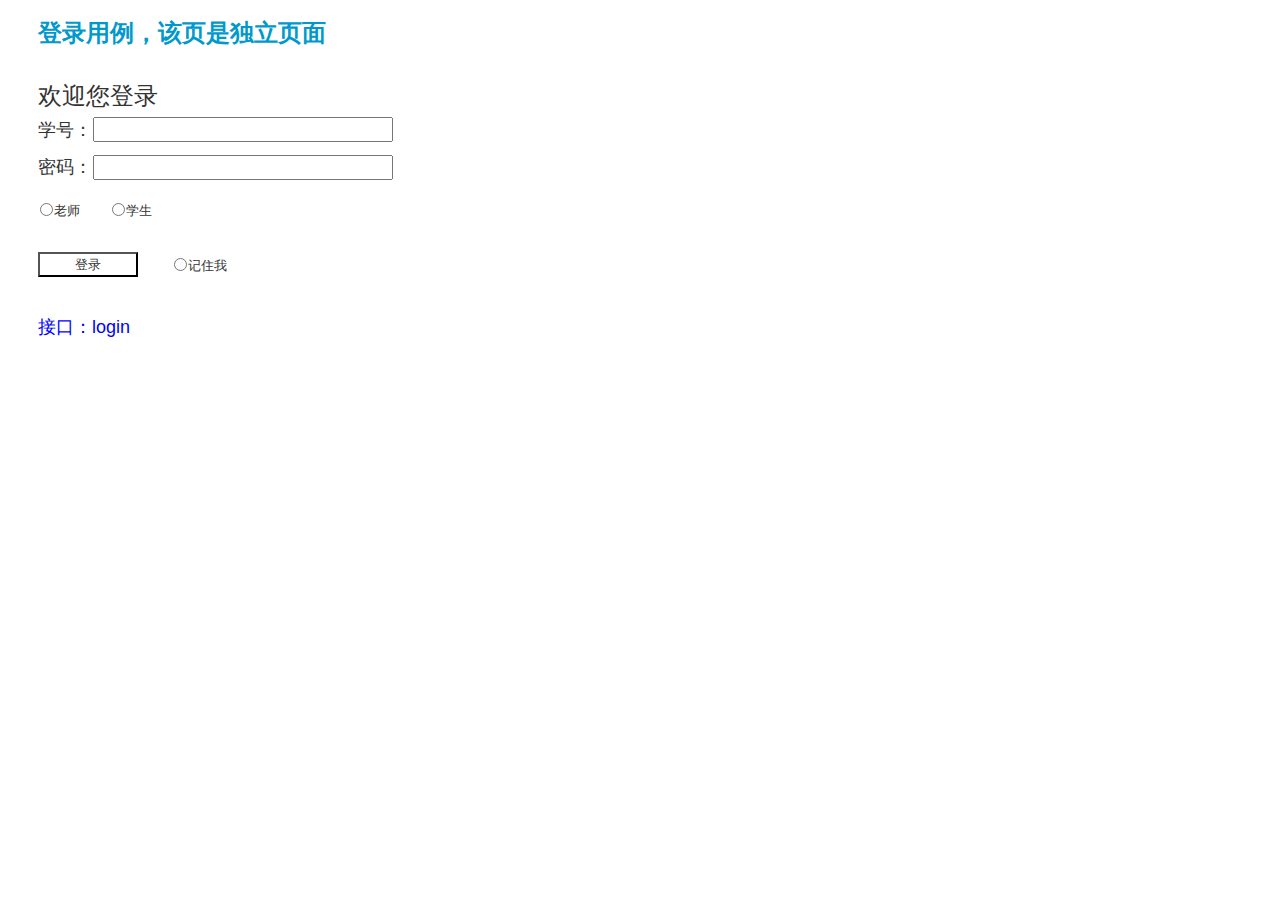
<file: test6/ui/登录.html>
﻿<!DOCTYPE html>
<html>
  <head>
    <title>登录</title>
    <meta http-equiv="X-UA-Compatible" content="IE=edge"/>
    <meta http-equiv="content-type" content="text/html; charset=utf-8"/>
    <meta name="apple-mobile-web-app-capable" content="yes"/>
    <link href="resources/css/jquery-ui-themes.css" type="text/css" rel="stylesheet"/>
    <link href="resources/css/axure_rp_page.css" type="text/css" rel="stylesheet"/>
    <link href="data/styles.css" type="text/css" rel="stylesheet"/>
    <link href="files/登录/styles.css" type="text/css" rel="stylesheet"/>
    <script src="resources/scripts/jquery-1.7.1.min.js"></script>
    <script src="resources/scripts/jquery-ui-1.8.10.custom.min.js"></script>
    <script src="resources/scripts/axure/axQuery.js"></script>
    <script src="resources/scripts/axure/globals.js"></script>
    <script src="resources/scripts/axutils.js"></script>
    <script src="resources/scripts/axure/annotation.js"></script>
    <script src="resources/scripts/axure/axQuery.std.js"></script>
    <script src="resources/scripts/axure/doc.js"></script>
    <script src="data/document.js"></script>
    <script src="resources/scripts/messagecenter.js"></script>
    <script src="resources/scripts/axure/events.js"></script>
    <script src="resources/scripts/axure/recording.js"></script>
    <script src="resources/scripts/axure/action.js"></script>
    <script src="resources/scripts/axure/expr.js"></script>
    <script src="resources/scripts/axure/geometry.js"></script>
    <script src="resources/scripts/axure/flyout.js"></script>
    <script src="resources/scripts/axure/ie.js"></script>
    <script src="resources/scripts/axure/model.js"></script>
    <script src="resources/scripts/axure/repeater.js"></script>
    <script src="resources/scripts/axure/sto.js"></script>
    <script src="resources/scripts/axure/utils.temp.js"></script>
    <script src="resources/scripts/axure/variables.js"></script>
    <script src="resources/scripts/axure/drag.js"></script>
    <script src="resources/scripts/axure/move.js"></script>
    <script src="resources/scripts/axure/visibility.js"></script>
    <script src="resources/scripts/axure/style.js"></script>
    <script src="resources/scripts/axure/adaptive.js"></script>
    <script src="resources/scripts/axure/tree.js"></script>
    <script src="resources/scripts/axure/init.temp.js"></script>
    <script src="files/登录/data.js"></script>
    <script src="resources/scripts/axure/legacy.js"></script>
    <script src="resources/scripts/axure/viewer.js"></script>
    <script src="resources/scripts/axure/math.js"></script>
    <script type="text/javascript">
      $axure.utils.getTransparentGifPath = function() { return 'resources/images/transparent.gif'; };
      $axure.utils.getOtherPath = function() { return 'resources/Other.html'; };
      $axure.utils.getReloadPath = function() { return 'resources/reload.html'; };
    </script>
  </head>
  <body>
    <div id="base" class="">

      <!-- Unnamed (矩形) -->
      <div id="u711" class="ax_default _二级标题">
        <div id="u711_div" class=""></div>
        <!-- Unnamed () -->
        <div id="u712" class="text" style="visibility: visible;">
          <p><span>登录用例，该页是独立页面</span></p>
        </div>
      </div>

      <!-- Unnamed (矩形) -->
      <div id="u713" class="ax_default _二级标题">
        <div id="u713_div" class=""></div>
        <!-- Unnamed () -->
        <div id="u714" class="text" style="visibility: visible;">
          <p><span>欢迎您登录</span></p>
        </div>
      </div>

      <!-- Unnamed (矩形) -->
      <div id="u715" class="ax_default _三级标题">
        <div id="u715_div" class=""></div>
        <!-- Unnamed () -->
        <div id="u716" class="text" style="visibility: visible;">
          <p><span>学号：</span></p>
        </div>
      </div>

      <!-- Unnamed (矩形) -->
      <div id="u717" class="ax_default _三级标题">
        <div id="u717_div" class=""></div>
        <!-- Unnamed () -->
        <div id="u718" class="text" style="visibility: visible;">
          <p><span>密码：</span></p>
        </div>
      </div>

      <!-- Unnamed (文本框) -->
      <div id="u719" class="ax_default text_field">
        <input id="u719_input" type="text" value=""/>
      </div>

      <!-- Unnamed (文本框) -->
      <div id="u720" class="ax_default text_field">
        <input id="u720_input" type="text" value=""/>
      </div>

      <!-- Unnamed (单选按钮) -->
      <div id="u721" class="ax_default radio_button">
        <label for="u721_input">
          <!-- Unnamed () -->
          <div id="u722" class="text" style="visibility: visible;">
            <p><span>老师</span></p>
          </div>
        </label>
        <input id="u721_input" type="radio" value="radio" name="u721"/>
      </div>

      <!-- Unnamed (单选按钮) -->
      <div id="u723" class="ax_default radio_button">
        <label for="u723_input">
          <!-- Unnamed () -->
          <div id="u724" class="text" style="visibility: visible;">
            <p><span>学生</span></p>
          </div>
        </label>
        <input id="u723_input" type="radio" value="radio" name="u723"/>
      </div>

      <!-- Unnamed (提交按钮) -->
      <div id="u725" class="ax_default html_button">
        <input id="u725_input" type="submit" value="登录"/>
      </div>

      <!-- Unnamed (单选按钮) -->
      <div id="u726" class="ax_default radio_button">
        <label for="u726_input">
          <!-- Unnamed () -->
          <div id="u727" class="text" style="visibility: visible;">
            <p><span>记住我</span></p>
          </div>
        </label>
        <input id="u726_input" type="radio" value="radio" name="u726"/>
      </div>

      <!-- Unnamed (矩形) -->
      <div id="u728" class="ax_default _三级标题">
        <div id="u728_div" class=""></div>
        <!-- Unnamed () -->
        <div id="u729" class="text" style="visibility: visible;">
          <p><a id="u730" class="link"><span>接口：login</span></a></p>
        </div>
      </div>
    </div>
  </body>
</html>
</file>
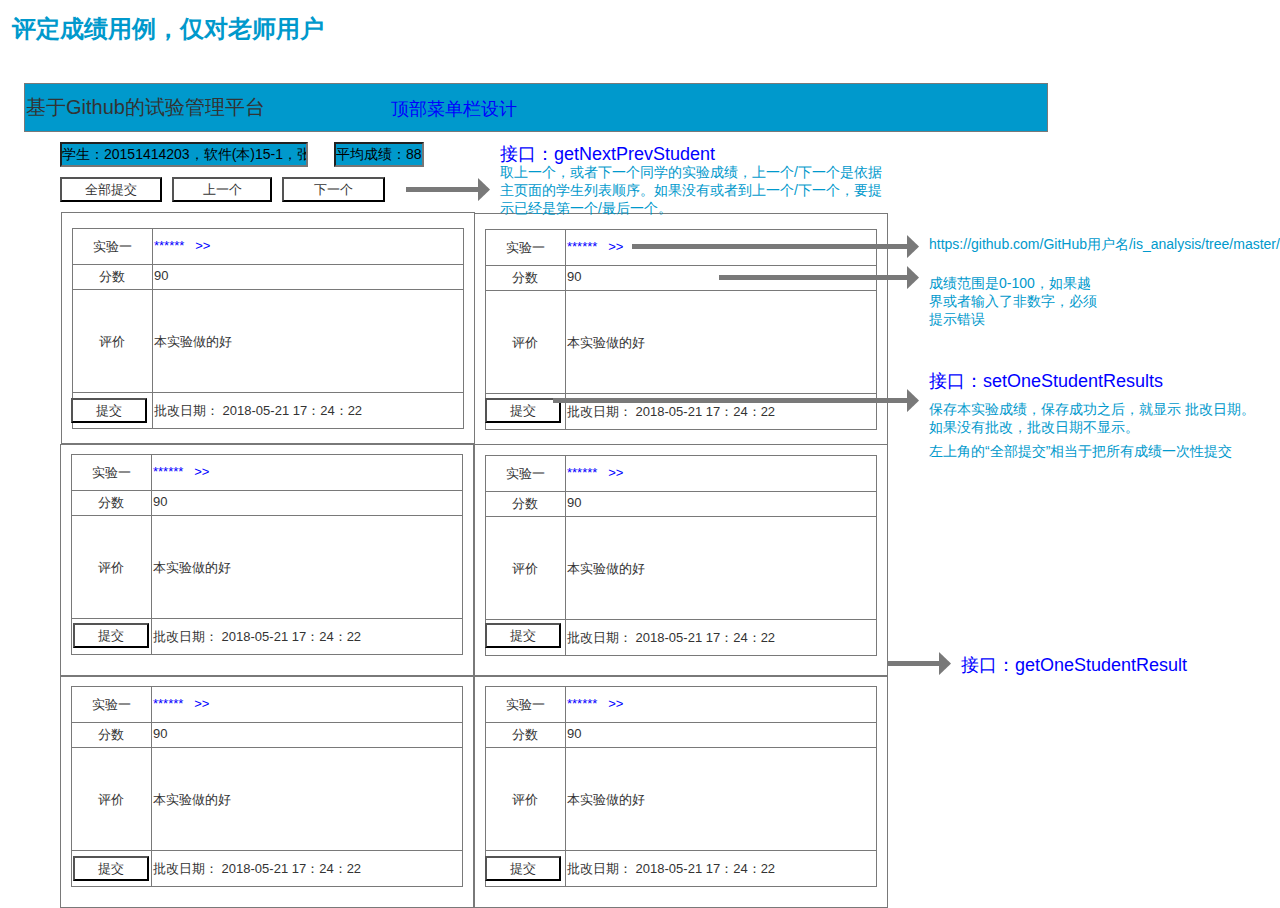
<file: test6/ui/评定成绩.html>
﻿<!DOCTYPE html>
<html>
  <head>
    <title>评定成绩</title>
    <meta http-equiv="X-UA-Compatible" content="IE=edge"/>
    <meta http-equiv="content-type" content="text/html; charset=utf-8"/>
    <meta name="apple-mobile-web-app-capable" content="yes"/>
    <link href="resources/css/jquery-ui-themes.css" type="text/css" rel="stylesheet"/>
    <link href="resources/css/axure_rp_page.css" type="text/css" rel="stylesheet"/>
    <link href="data/styles.css" type="text/css" rel="stylesheet"/>
    <link href="files/评定成绩/styles.css" type="text/css" rel="stylesheet"/>
    <script src="resources/scripts/jquery-1.7.1.min.js"></script>
    <script src="resources/scripts/jquery-ui-1.8.10.custom.min.js"></script>
    <script src="resources/scripts/axure/axQuery.js"></script>
    <script src="resources/scripts/axure/globals.js"></script>
    <script src="resources/scripts/axutils.js"></script>
    <script src="resources/scripts/axure/annotation.js"></script>
    <script src="resources/scripts/axure/axQuery.std.js"></script>
    <script src="resources/scripts/axure/doc.js"></script>
    <script src="data/document.js"></script>
    <script src="resources/scripts/messagecenter.js"></script>
    <script src="resources/scripts/axure/events.js"></script>
    <script src="resources/scripts/axure/recording.js"></script>
    <script src="resources/scripts/axure/action.js"></script>
    <script src="resources/scripts/axure/expr.js"></script>
    <script src="resources/scripts/axure/geometry.js"></script>
    <script src="resources/scripts/axure/flyout.js"></script>
    <script src="resources/scripts/axure/ie.js"></script>
    <script src="resources/scripts/axure/model.js"></script>
    <script src="resources/scripts/axure/repeater.js"></script>
    <script src="resources/scripts/axure/sto.js"></script>
    <script src="resources/scripts/axure/utils.temp.js"></script>
    <script src="resources/scripts/axure/variables.js"></script>
    <script src="resources/scripts/axure/drag.js"></script>
    <script src="resources/scripts/axure/move.js"></script>
    <script src="resources/scripts/axure/visibility.js"></script>
    <script src="resources/scripts/axure/style.js"></script>
    <script src="resources/scripts/axure/adaptive.js"></script>
    <script src="resources/scripts/axure/tree.js"></script>
    <script src="resources/scripts/axure/init.temp.js"></script>
    <script src="files/评定成绩/data.js"></script>
    <script src="resources/scripts/axure/legacy.js"></script>
    <script src="resources/scripts/axure/viewer.js"></script>
    <script src="resources/scripts/axure/math.js"></script>
    <script type="text/javascript">
      $axure.utils.getTransparentGifPath = function() { return 'resources/images/transparent.gif'; };
      $axure.utils.getOtherPath = function() { return 'resources/Other.html'; };
      $axure.utils.getReloadPath = function() { return 'resources/reload.html'; };
    </script>
  </head>
  <body>
    <div id="base" class="">

      <!-- Unnamed (矩形) -->
      <div id="u543" class="ax_default _二级标题">
        <div id="u543_div" class=""></div>
        <!-- Unnamed () -->
        <div id="u544" class="text" style="visibility: visible;">
          <p><span>评定成绩用例，仅对老师用户</span></p>
        </div>
      </div>

      <!-- Unnamed (矩形) -->
      <div id="u545" class="ax_default box_1">
        <div id="u545_div" class=""></div>
        <!-- Unnamed () -->
        <div id="u546" class="text" style="visibility: visible;">
          <p><span>基于Github的试验管理平台 </span></p>
        </div>
      </div>

      <!-- Unnamed (文本框) -->
      <div id="u547" class="ax_default text_field">
        <input id="u547_input" type="text" value="学生：20151414203，软件(本)15-1，张三"/>
      </div>

      <!-- Unnamed (文本框) -->
      <div id="u548" class="ax_default text_field">
        <input id="u548_input" type="text" value="平均成绩：88"/>
      </div>

      <!-- Unnamed (文本段落) -->
      <div id="u549" class="ax_default _文本段落">
        <img id="u549_img" class="img " src="resources/images/transparent.gif"/>
        <!-- Unnamed () -->
        <div id="u550" class="text" style="visibility: visible;">
          <p><a id="u551" class="link"><span>顶部菜单栏设计</span></a></p>
        </div>
      </div>

      <!-- Unnamed (提交按钮) -->
      <div id="u552" class="ax_default html_button">
        <input id="u552_input" type="submit" value="全部提交"/>
      </div>

      <!-- Unnamed (提交按钮) -->
      <div id="u553" class="ax_default html_button">
        <input id="u553_input" type="submit" value="上一个"/>
      </div>

      <!-- Unnamed (提交按钮) -->
      <div id="u554" class="ax_default html_button">
        <input id="u554_input" type="submit" value="下一个"/>
      </div>

      <!-- Unnamed (矩形) -->
      <div id="u555" class="ax_default box_1">
        <div id="u555_div" class=""></div>
        <!-- Unnamed () -->
        <div id="u556" class="text" style="display: none; visibility: hidden">
          <p><span></span></p>
        </div>
      </div>

      <!-- Unnamed (表格) -->
      <div id="u557" class="ax_default">

        <!-- Unnamed (单元格) -->
        <div id="u558" class="ax_default table_cell">
          <img id="u558_img" class="img " src="images/查看成绩/u419.png"/>
          <!-- Unnamed () -->
          <div id="u559" class="text" style="visibility: visible;">
            <p><span>实验一</span></p>
          </div>
        </div>

        <!-- Unnamed (单元格) -->
        <div id="u560" class="ax_default table_cell">
          <img id="u560_img" class="img " src="images/查看成绩/u421.png"/>
          <!-- Unnamed () -->
          <div id="u561" class="text" style="visibility: visible;">
            <p><a id="u562" class="link"><span>******&nbsp;&nbsp; &gt;&gt;</span></a></p>
          </div>
        </div>

        <!-- Unnamed (单元格) -->
        <div id="u563" class="ax_default table_cell">
          <img id="u563_img" class="img " src="images/查看成绩/u424.png"/>
          <!-- Unnamed () -->
          <div id="u564" class="text" style="visibility: visible;">
            <p><span>分数</span></p>
          </div>
        </div>

        <!-- Unnamed (单元格) -->
        <div id="u565" class="ax_default table_cell">
          <img id="u565_img" class="img " src="images/查看成绩/u426.png"/>
          <!-- Unnamed () -->
          <div id="u566" class="text" style="visibility: visible;">
            <p><span>90</span></p>
          </div>
        </div>

        <!-- Unnamed (单元格) -->
        <div id="u567" class="ax_default table_cell">
          <img id="u567_img" class="img " src="images/评定成绩/u567.png"/>
          <!-- Unnamed () -->
          <div id="u568" class="text" style="visibility: visible;">
            <p><span>评价</span></p>
          </div>
        </div>

        <!-- Unnamed (单元格) -->
        <div id="u569" class="ax_default table_cell">
          <img id="u569_img" class="img " src="images/评定成绩/u569.png"/>
          <!-- Unnamed () -->
          <div id="u570" class="text" style="visibility: visible;">
            <p><span>本实验做的好</span></p>
          </div>
        </div>

        <!-- Unnamed (单元格) -->
        <div id="u571" class="ax_default table_cell">
          <img id="u571_img" class="img " src="images/评定成绩/u571.png"/>
          <!-- Unnamed () -->
          <div id="u572" class="text" style="display: none; visibility: hidden">
            <p><span></span></p>
          </div>
        </div>

        <!-- Unnamed (单元格) -->
        <div id="u573" class="ax_default table_cell">
          <img id="u573_img" class="img " src="images/评定成绩/u573.png"/>
          <!-- Unnamed () -->
          <div id="u574" class="text" style="visibility: visible;">
            <p><span>批改日期： 2018-05-21 17：24：22</span></p>
          </div>
        </div>
      </div>

      <!-- Unnamed (提交按钮) -->
      <div id="u575" class="ax_default html_button">
        <input id="u575_input" type="submit" value="提交"/>
      </div>

      <!-- Unnamed (矩形) -->
      <div id="u576" class="ax_default box_1">
        <div id="u576_div" class=""></div>
        <!-- Unnamed () -->
        <div id="u577" class="text" style="display: none; visibility: hidden">
          <p><span></span></p>
        </div>
      </div>

      <!-- Unnamed (矩形) -->
      <div id="u578" class="ax_default box_1">
        <div id="u578_div" class=""></div>
        <!-- Unnamed () -->
        <div id="u579" class="text" style="display: none; visibility: hidden">
          <p><span></span></p>
        </div>
      </div>

      <!-- Unnamed (矩形) -->
      <div id="u580" class="ax_default box_1">
        <div id="u580_div" class=""></div>
        <!-- Unnamed () -->
        <div id="u581" class="text" style="display: none; visibility: hidden">
          <p><span></span></p>
        </div>
      </div>

      <!-- Unnamed (矩形) -->
      <div id="u582" class="ax_default box_1">
        <div id="u582_div" class=""></div>
        <!-- Unnamed () -->
        <div id="u583" class="text" style="display: none; visibility: hidden">
          <p><span></span></p>
        </div>
      </div>

      <!-- Unnamed (矩形) -->
      <div id="u584" class="ax_default box_1">
        <div id="u584_div" class=""></div>
        <!-- Unnamed () -->
        <div id="u585" class="text" style="display: none; visibility: hidden">
          <p><span></span></p>
        </div>
      </div>

      <!-- Unnamed (表格) -->
      <div id="u586" class="ax_default">

        <!-- Unnamed (单元格) -->
        <div id="u587" class="ax_default table_cell">
          <img id="u587_img" class="img " src="images/查看成绩/u419.png"/>
          <!-- Unnamed () -->
          <div id="u588" class="text" style="visibility: visible;">
            <p><span>实验一</span></p>
          </div>
        </div>

        <!-- Unnamed (单元格) -->
        <div id="u589" class="ax_default table_cell">
          <img id="u589_img" class="img " src="images/查看成绩/u421.png"/>
          <!-- Unnamed () -->
          <div id="u590" class="text" style="visibility: visible;">
            <p><a id="u591" class="link"><span>******&nbsp;&nbsp; &gt;&gt;</span></a></p>
          </div>
        </div>

        <!-- Unnamed (单元格) -->
        <div id="u592" class="ax_default table_cell">
          <img id="u592_img" class="img " src="images/查看成绩/u424.png"/>
          <!-- Unnamed () -->
          <div id="u593" class="text" style="visibility: visible;">
            <p><span>分数</span></p>
          </div>
        </div>

        <!-- Unnamed (单元格) -->
        <div id="u594" class="ax_default table_cell">
          <img id="u594_img" class="img " src="images/查看成绩/u426.png"/>
          <!-- Unnamed () -->
          <div id="u595" class="text" style="visibility: visible;">
            <p><span>90</span></p>
          </div>
        </div>

        <!-- Unnamed (单元格) -->
        <div id="u596" class="ax_default table_cell">
          <img id="u596_img" class="img " src="images/评定成绩/u567.png"/>
          <!-- Unnamed () -->
          <div id="u597" class="text" style="visibility: visible;">
            <p><span>评价</span></p>
          </div>
        </div>

        <!-- Unnamed (单元格) -->
        <div id="u598" class="ax_default table_cell">
          <img id="u598_img" class="img " src="images/评定成绩/u569.png"/>
          <!-- Unnamed () -->
          <div id="u599" class="text" style="visibility: visible;">
            <p><span>本实验做的好</span></p>
          </div>
        </div>

        <!-- Unnamed (单元格) -->
        <div id="u600" class="ax_default table_cell">
          <img id="u600_img" class="img " src="images/评定成绩/u571.png"/>
          <!-- Unnamed () -->
          <div id="u601" class="text" style="display: none; visibility: hidden">
            <p><span></span></p>
          </div>
        </div>

        <!-- Unnamed (单元格) -->
        <div id="u602" class="ax_default table_cell">
          <img id="u602_img" class="img " src="images/评定成绩/u573.png"/>
          <!-- Unnamed () -->
          <div id="u603" class="text" style="visibility: visible;">
            <p><span>批改日期： 2018-05-21 17：24：22</span></p>
          </div>
        </div>
      </div>

      <!-- Unnamed (表格) -->
      <div id="u604" class="ax_default">

        <!-- Unnamed (单元格) -->
        <div id="u605" class="ax_default table_cell">
          <img id="u605_img" class="img " src="images/查看成绩/u419.png"/>
          <!-- Unnamed () -->
          <div id="u606" class="text" style="visibility: visible;">
            <p><span>实验一</span></p>
          </div>
        </div>

        <!-- Unnamed (单元格) -->
        <div id="u607" class="ax_default table_cell">
          <img id="u607_img" class="img " src="images/查看成绩/u421.png"/>
          <!-- Unnamed () -->
          <div id="u608" class="text" style="visibility: visible;">
            <p><a id="u609" class="link"><span>******&nbsp;&nbsp; &gt;&gt;</span></a></p>
          </div>
        </div>

        <!-- Unnamed (单元格) -->
        <div id="u610" class="ax_default table_cell">
          <img id="u610_img" class="img " src="images/查看成绩/u424.png"/>
          <!-- Unnamed () -->
          <div id="u611" class="text" style="visibility: visible;">
            <p><span>分数</span></p>
          </div>
        </div>

        <!-- Unnamed (单元格) -->
        <div id="u612" class="ax_default table_cell">
          <img id="u612_img" class="img " src="images/查看成绩/u426.png"/>
          <!-- Unnamed () -->
          <div id="u613" class="text" style="visibility: visible;">
            <p><span>90</span></p>
          </div>
        </div>

        <!-- Unnamed (单元格) -->
        <div id="u614" class="ax_default table_cell">
          <img id="u614_img" class="img " src="images/评定成绩/u567.png"/>
          <!-- Unnamed () -->
          <div id="u615" class="text" style="visibility: visible;">
            <p><span>评价</span></p>
          </div>
        </div>

        <!-- Unnamed (单元格) -->
        <div id="u616" class="ax_default table_cell">
          <img id="u616_img" class="img " src="images/评定成绩/u569.png"/>
          <!-- Unnamed () -->
          <div id="u617" class="text" style="visibility: visible;">
            <p><span>本实验做的好</span></p>
          </div>
        </div>

        <!-- Unnamed (单元格) -->
        <div id="u618" class="ax_default table_cell">
          <img id="u618_img" class="img " src="images/评定成绩/u571.png"/>
          <!-- Unnamed () -->
          <div id="u619" class="text" style="display: none; visibility: hidden">
            <p><span></span></p>
          </div>
        </div>

        <!-- Unnamed (单元格) -->
        <div id="u620" class="ax_default table_cell">
          <img id="u620_img" class="img " src="images/评定成绩/u573.png"/>
          <!-- Unnamed () -->
          <div id="u621" class="text" style="visibility: visible;">
            <p><span>批改日期： 2018-05-21 17：24：22</span></p>
          </div>
        </div>
      </div>

      <!-- Unnamed (表格) -->
      <div id="u622" class="ax_default">

        <!-- Unnamed (单元格) -->
        <div id="u623" class="ax_default table_cell">
          <img id="u623_img" class="img " src="images/查看成绩/u419.png"/>
          <!-- Unnamed () -->
          <div id="u624" class="text" style="visibility: visible;">
            <p><span>实验一</span></p>
          </div>
        </div>

        <!-- Unnamed (单元格) -->
        <div id="u625" class="ax_default table_cell">
          <img id="u625_img" class="img " src="images/查看成绩/u421.png"/>
          <!-- Unnamed () -->
          <div id="u626" class="text" style="visibility: visible;">
            <p><a id="u627" class="link"><span>******&nbsp;&nbsp; &gt;&gt;</span></a></p>
          </div>
        </div>

        <!-- Unnamed (单元格) -->
        <div id="u628" class="ax_default table_cell">
          <img id="u628_img" class="img " src="images/查看成绩/u424.png"/>
          <!-- Unnamed () -->
          <div id="u629" class="text" style="visibility: visible;">
            <p><span>分数</span></p>
          </div>
        </div>

        <!-- Unnamed (单元格) -->
        <div id="u630" class="ax_default table_cell">
          <img id="u630_img" class="img " src="images/查看成绩/u426.png"/>
          <!-- Unnamed () -->
          <div id="u631" class="text" style="visibility: visible;">
            <p><span>90</span></p>
          </div>
        </div>

        <!-- Unnamed (单元格) -->
        <div id="u632" class="ax_default table_cell">
          <img id="u632_img" class="img " src="images/评定成绩/u567.png"/>
          <!-- Unnamed () -->
          <div id="u633" class="text" style="visibility: visible;">
            <p><span>评价</span></p>
          </div>
        </div>

        <!-- Unnamed (单元格) -->
        <div id="u634" class="ax_default table_cell">
          <img id="u634_img" class="img " src="images/评定成绩/u569.png"/>
          <!-- Unnamed () -->
          <div id="u635" class="text" style="visibility: visible;">
            <p><span>本实验做的好</span></p>
          </div>
        </div>

        <!-- Unnamed (单元格) -->
        <div id="u636" class="ax_default table_cell">
          <img id="u636_img" class="img " src="images/评定成绩/u571.png"/>
          <!-- Unnamed () -->
          <div id="u637" class="text" style="display: none; visibility: hidden">
            <p><span></span></p>
          </div>
        </div>

        <!-- Unnamed (单元格) -->
        <div id="u638" class="ax_default table_cell">
          <img id="u638_img" class="img " src="images/评定成绩/u573.png"/>
          <!-- Unnamed () -->
          <div id="u639" class="text" style="visibility: visible;">
            <p><span>批改日期： 2018-05-21 17：24：22</span></p>
          </div>
        </div>
      </div>

      <!-- Unnamed (表格) -->
      <div id="u640" class="ax_default">

        <!-- Unnamed (单元格) -->
        <div id="u641" class="ax_default table_cell">
          <img id="u641_img" class="img " src="images/查看成绩/u419.png"/>
          <!-- Unnamed () -->
          <div id="u642" class="text" style="visibility: visible;">
            <p><span>实验一</span></p>
          </div>
        </div>

        <!-- Unnamed (单元格) -->
        <div id="u643" class="ax_default table_cell">
          <img id="u643_img" class="img " src="images/查看成绩/u421.png"/>
          <!-- Unnamed () -->
          <div id="u644" class="text" style="visibility: visible;">
            <p><a id="u645" class="link"><span>******&nbsp;&nbsp; &gt;&gt;</span></a></p>
          </div>
        </div>

        <!-- Unnamed (单元格) -->
        <div id="u646" class="ax_default table_cell">
          <img id="u646_img" class="img " src="images/查看成绩/u424.png"/>
          <!-- Unnamed () -->
          <div id="u647" class="text" style="visibility: visible;">
            <p><span>分数</span></p>
          </div>
        </div>

        <!-- Unnamed (单元格) -->
        <div id="u648" class="ax_default table_cell">
          <img id="u648_img" class="img " src="images/查看成绩/u426.png"/>
          <!-- Unnamed () -->
          <div id="u649" class="text" style="visibility: visible;">
            <p><span>90</span></p>
          </div>
        </div>

        <!-- Unnamed (单元格) -->
        <div id="u650" class="ax_default table_cell">
          <img id="u650_img" class="img " src="images/评定成绩/u567.png"/>
          <!-- Unnamed () -->
          <div id="u651" class="text" style="visibility: visible;">
            <p><span>评价</span></p>
          </div>
        </div>

        <!-- Unnamed (单元格) -->
        <div id="u652" class="ax_default table_cell">
          <img id="u652_img" class="img " src="images/评定成绩/u569.png"/>
          <!-- Unnamed () -->
          <div id="u653" class="text" style="visibility: visible;">
            <p><span>本实验做的好</span></p>
          </div>
        </div>

        <!-- Unnamed (单元格) -->
        <div id="u654" class="ax_default table_cell">
          <img id="u654_img" class="img " src="images/评定成绩/u571.png"/>
          <!-- Unnamed () -->
          <div id="u655" class="text" style="display: none; visibility: hidden">
            <p><span></span></p>
          </div>
        </div>

        <!-- Unnamed (单元格) -->
        <div id="u656" class="ax_default table_cell">
          <img id="u656_img" class="img " src="images/评定成绩/u573.png"/>
          <!-- Unnamed () -->
          <div id="u657" class="text" style="visibility: visible;">
            <p><span>批改日期： 2018-05-21 17：24：22</span></p>
          </div>
        </div>
      </div>

      <!-- Unnamed (表格) -->
      <div id="u658" class="ax_default">

        <!-- Unnamed (单元格) -->
        <div id="u659" class="ax_default table_cell">
          <img id="u659_img" class="img " src="images/查看成绩/u419.png"/>
          <!-- Unnamed () -->
          <div id="u660" class="text" style="visibility: visible;">
            <p><span>实验一</span></p>
          </div>
        </div>

        <!-- Unnamed (单元格) -->
        <div id="u661" class="ax_default table_cell">
          <img id="u661_img" class="img " src="images/查看成绩/u421.png"/>
          <!-- Unnamed () -->
          <div id="u662" class="text" style="visibility: visible;">
            <p><a id="u663" class="link"><span>******&nbsp;&nbsp; &gt;&gt;</span></a></p>
          </div>
        </div>

        <!-- Unnamed (单元格) -->
        <div id="u664" class="ax_default table_cell">
          <img id="u664_img" class="img " src="images/查看成绩/u424.png"/>
          <!-- Unnamed () -->
          <div id="u665" class="text" style="visibility: visible;">
            <p><span>分数</span></p>
          </div>
        </div>

        <!-- Unnamed (单元格) -->
        <div id="u666" class="ax_default table_cell">
          <img id="u666_img" class="img " src="images/查看成绩/u426.png"/>
          <!-- Unnamed () -->
          <div id="u667" class="text" style="visibility: visible;">
            <p><span>90</span></p>
          </div>
        </div>

        <!-- Unnamed (单元格) -->
        <div id="u668" class="ax_default table_cell">
          <img id="u668_img" class="img " src="images/评定成绩/u567.png"/>
          <!-- Unnamed () -->
          <div id="u669" class="text" style="visibility: visible;">
            <p><span>评价</span></p>
          </div>
        </div>

        <!-- Unnamed (单元格) -->
        <div id="u670" class="ax_default table_cell">
          <img id="u670_img" class="img " src="images/评定成绩/u569.png"/>
          <!-- Unnamed () -->
          <div id="u671" class="text" style="visibility: visible;">
            <p><span>本实验做的好</span></p>
          </div>
        </div>

        <!-- Unnamed (单元格) -->
        <div id="u672" class="ax_default table_cell">
          <img id="u672_img" class="img " src="images/评定成绩/u571.png"/>
          <!-- Unnamed () -->
          <div id="u673" class="text" style="display: none; visibility: hidden">
            <p><span></span></p>
          </div>
        </div>

        <!-- Unnamed (单元格) -->
        <div id="u674" class="ax_default table_cell">
          <img id="u674_img" class="img " src="images/评定成绩/u573.png"/>
          <!-- Unnamed () -->
          <div id="u675" class="text" style="visibility: visible;">
            <p><span>批改日期： 2018-05-21 17：24：22</span></p>
          </div>
        </div>
      </div>

      <!-- Unnamed (提交按钮) -->
      <div id="u676" class="ax_default html_button">
        <input id="u676_input" type="submit" value="提交"/>
      </div>

      <!-- Unnamed (提交按钮) -->
      <div id="u677" class="ax_default html_button">
        <input id="u677_input" type="submit" value="提交"/>
      </div>

      <!-- Unnamed (提交按钮) -->
      <div id="u678" class="ax_default html_button">
        <input id="u678_input" type="submit" value="提交"/>
      </div>

      <!-- Unnamed (提交按钮) -->
      <div id="u679" class="ax_default html_button">
        <input id="u679_input" type="submit" value="提交"/>
      </div>

      <!-- Unnamed (提交按钮) -->
      <div id="u680" class="ax_default html_button">
        <input id="u680_input" type="submit" value="提交"/>
      </div>

      <!-- Unnamed (提交按钮) -->
      <div id="u681" class="ax_default html_button">
        <input id="u681_input" type="submit" value="提交"/>
      </div>

      <!-- Unnamed (矩形) -->
      <div id="u682" class="ax_default _三级标题">
        <div id="u682_div" class=""></div>
        <!-- Unnamed () -->
        <div id="u683" class="text" style="visibility: visible;">
          <p><a id="u684" class="link"><span>接口：getNextPrevStudent</span></a></p>
        </div>
      </div>

      <!-- Unnamed (矩形) -->
      <div id="u685" class="ax_default _四级标题">
        <div id="u685_div" class=""></div>
        <!-- Unnamed () -->
        <div id="u686" class="text" style="visibility: visible;">
          <p><span>取上一个，或者下一个同学的实验成绩，上一个/下一个是依据主页面的学生列表顺序。如果没有或者到上一个/下一个，要提示已经是第一个/最后一个。</span></p>
        </div>
      </div>

      <!-- Unnamed (水平线) -->
      <div id="u687" class="ax_default arrow">
        <img id="u687_img" class="img " src="images/评定成绩/u687.png"/>
        <!-- Unnamed () -->
        <div id="u688" class="text" style="display: none; visibility: hidden">
          <p><span></span></p>
        </div>
      </div>

      <!-- Unnamed (水平线) -->
      <div id="u689" class="ax_default arrow">
        <img id="u689_img" class="img " src="images/评定成绩/u689.png"/>
        <!-- Unnamed () -->
        <div id="u690" class="text" style="display: none; visibility: hidden">
          <p><span></span></p>
        </div>
      </div>

      <!-- Unnamed (矩形) -->
      <div id="u691" class="ax_default _四级标题">
        <div id="u691_div" class=""></div>
        <!-- Unnamed () -->
        <div id="u692" class="text" style="visibility: visible;">
          <p><span>https://github.com/GitHub用户名/is_analysis/tree/master/test2</span></p>
        </div>
      </div>

      <!-- Unnamed (水平线) -->
      <div id="u693" class="ax_default arrow">
        <img id="u693_img" class="img " src="images/查看成绩/u536.png"/>
        <!-- Unnamed () -->
        <div id="u694" class="text" style="display: none; visibility: hidden">
          <p><span></span></p>
        </div>
      </div>

      <!-- Unnamed (矩形) -->
      <div id="u695" class="ax_default _四级标题">
        <div id="u695_div" class=""></div>
        <!-- Unnamed () -->
        <div id="u696" class="text" style="visibility: visible;">
          <p><span>成绩范围是0-100，如果越界或者输入了非数字，必须提示错误</span></p>
        </div>
      </div>

      <!-- Unnamed (水平线) -->
      <div id="u697" class="ax_default arrow">
        <img id="u697_img" class="img " src="images/评定成绩/u697.png"/>
        <!-- Unnamed () -->
        <div id="u698" class="text" style="display: none; visibility: hidden">
          <p><span></span></p>
        </div>
      </div>

      <!-- Unnamed (矩形) -->
      <div id="u699" class="ax_default _四级标题">
        <div id="u699_div" class=""></div>
        <!-- Unnamed () -->
        <div id="u700" class="text" style="visibility: visible;">
          <p><span>保存本实验成绩，保存成功之后，就显示 批改日期。</span></p><p><span>如果没有批改，批改日期不显示。</span></p>
        </div>
      </div>

      <!-- Unnamed (矩形) -->
      <div id="u701" class="ax_default _四级标题">
        <div id="u701_div" class=""></div>
        <!-- Unnamed () -->
        <div id="u702" class="text" style="visibility: visible;">
          <p><span>左上角的“全部提交”相当于把所有成绩一次性提交</span></p>
        </div>
      </div>

      <!-- Unnamed (矩形) -->
      <div id="u703" class="ax_default _三级标题">
        <div id="u703_div" class=""></div>
        <!-- Unnamed () -->
        <div id="u704" class="text" style="visibility: visible;">
          <p><a id="u705" class="link"><span>接口：setOneStudentResults</span></a></p>
        </div>
      </div>

      <!-- Unnamed (矩形) -->
      <div id="u706" class="ax_default _三级标题">
        <div id="u706_div" class=""></div>
        <!-- Unnamed () -->
        <div id="u707" class="text" style="visibility: visible;">
          <p><a id="u708" class="link"><span>接口：getOneStudentResult</span></a></p>
        </div>
      </div>

      <!-- Unnamed (水平线) -->
      <div id="u709" class="ax_default arrow">
        <img id="u709_img" class="img " src="images/评定成绩/u709.png"/>
        <!-- Unnamed () -->
        <div id="u710" class="text" style="display: none; visibility: hidden">
          <p><span></span></p>
        </div>
      </div>
    </div>
  </body>
</html>
</file>
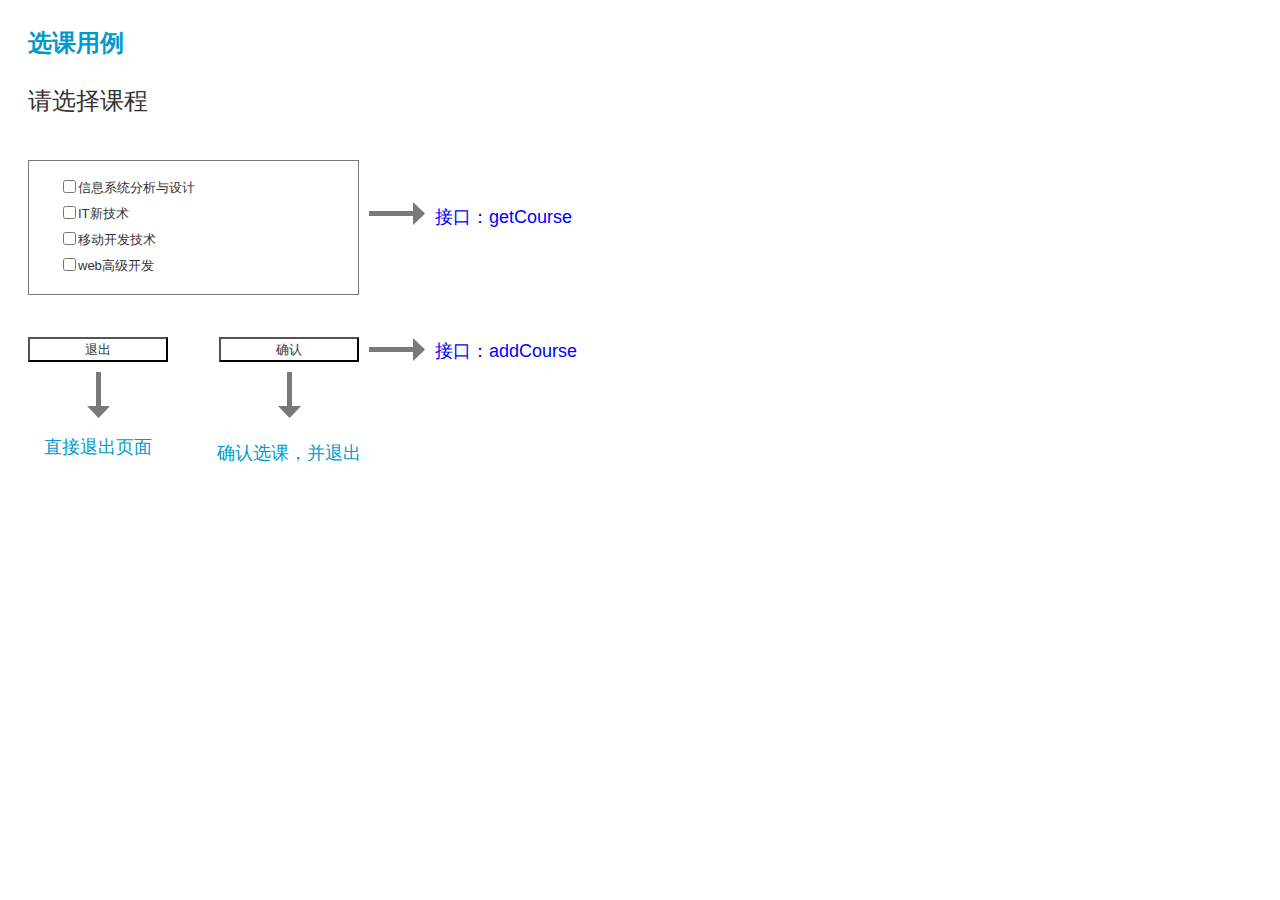
<file: test6/ui/选择课程.html>
﻿<!DOCTYPE html>
<html>
  <head>
    <title>选择课程</title>
    <meta http-equiv="X-UA-Compatible" content="IE=edge"/>
    <meta http-equiv="content-type" content="text/html; charset=utf-8"/>
    <meta name="apple-mobile-web-app-capable" content="yes"/>
    <link href="resources/css/jquery-ui-themes.css" type="text/css" rel="stylesheet"/>
    <link href="resources/css/axure_rp_page.css" type="text/css" rel="stylesheet"/>
    <link href="data/styles.css" type="text/css" rel="stylesheet"/>
    <link href="files/选择课程/styles.css" type="text/css" rel="stylesheet"/>
    <script src="resources/scripts/jquery-1.7.1.min.js"></script>
    <script src="resources/scripts/jquery-ui-1.8.10.custom.min.js"></script>
    <script src="resources/scripts/axure/axQuery.js"></script>
    <script src="resources/scripts/axure/globals.js"></script>
    <script src="resources/scripts/axutils.js"></script>
    <script src="resources/scripts/axure/annotation.js"></script>
    <script src="resources/scripts/axure/axQuery.std.js"></script>
    <script src="resources/scripts/axure/doc.js"></script>
    <script src="data/document.js"></script>
    <script src="resources/scripts/messagecenter.js"></script>
    <script src="resources/scripts/axure/events.js"></script>
    <script src="resources/scripts/axure/recording.js"></script>
    <script src="resources/scripts/axure/action.js"></script>
    <script src="resources/scripts/axure/expr.js"></script>
    <script src="resources/scripts/axure/geometry.js"></script>
    <script src="resources/scripts/axure/flyout.js"></script>
    <script src="resources/scripts/axure/ie.js"></script>
    <script src="resources/scripts/axure/model.js"></script>
    <script src="resources/scripts/axure/repeater.js"></script>
    <script src="resources/scripts/axure/sto.js"></script>
    <script src="resources/scripts/axure/utils.temp.js"></script>
    <script src="resources/scripts/axure/variables.js"></script>
    <script src="resources/scripts/axure/drag.js"></script>
    <script src="resources/scripts/axure/move.js"></script>
    <script src="resources/scripts/axure/visibility.js"></script>
    <script src="resources/scripts/axure/style.js"></script>
    <script src="resources/scripts/axure/adaptive.js"></script>
    <script src="resources/scripts/axure/tree.js"></script>
    <script src="resources/scripts/axure/init.temp.js"></script>
    <script src="files/选择课程/data.js"></script>
    <script src="resources/scripts/axure/legacy.js"></script>
    <script src="resources/scripts/axure/viewer.js"></script>
    <script src="resources/scripts/axure/math.js"></script>
    <script type="text/javascript">
      $axure.utils.getTransparentGifPath = function() { return 'resources/images/transparent.gif'; };
      $axure.utils.getOtherPath = function() { return 'resources/Other.html'; };
      $axure.utils.getReloadPath = function() { return 'resources/reload.html'; };
    </script>
  </head>
  <body>
    <div id="base" class="">

      <!-- Unnamed (矩形) -->
      <div id="u348" class="ax_default _二级标题">
        <div id="u348_div" class=""></div>
        <!-- Unnamed () -->
        <div id="u349" class="text" style="visibility: visible;">
          <p><span>选课用例</span></p>
        </div>
      </div>

      <!-- Unnamed (矩形) -->
      <div id="u350" class="ax_default _二级标题">
        <div id="u350_div" class=""></div>
        <!-- Unnamed () -->
        <div id="u351" class="text" style="visibility: visible;">
          <p><span>请选择课程</span></p>
        </div>
      </div>

      <!-- Unnamed (矩形) -->
      <div id="u352" class="ax_default box_1">
        <div id="u352_div" class=""></div>
        <!-- Unnamed () -->
        <div id="u353" class="text" style="display: none; visibility: hidden">
          <p><span></span></p>
        </div>
      </div>

      <!-- Unnamed (复选框) -->
      <div id="u354" class="ax_default checkbox">
        <label for="u354_input">
          <!-- Unnamed () -->
          <div id="u355" class="text" style="visibility: visible;">
            <p><span>信息系统分析与设计</span></p>
          </div>
        </label>
        <input id="u354_input" type="checkbox" value="checkbox"/>
      </div>

      <!-- Unnamed (复选框) -->
      <div id="u356" class="ax_default checkbox">
        <label for="u356_input">
          <!-- Unnamed () -->
          <div id="u357" class="text" style="visibility: visible;">
            <p><span>IT新技术</span></p>
          </div>
        </label>
        <input id="u356_input" type="checkbox" value="checkbox"/>
      </div>

      <!-- Unnamed (复选框) -->
      <div id="u358" class="ax_default checkbox">
        <label for="u358_input">
          <!-- Unnamed () -->
          <div id="u359" class="text" style="visibility: visible;">
            <p><span>移动开发技术</span></p>
          </div>
        </label>
        <input id="u358_input" type="checkbox" value="checkbox"/>
      </div>

      <!-- Unnamed (复选框) -->
      <div id="u360" class="ax_default checkbox">
        <label for="u360_input">
          <!-- Unnamed () -->
          <div id="u361" class="text" style="visibility: visible;">
            <p><span>web高级开发</span></p>
          </div>
        </label>
        <input id="u360_input" type="checkbox" value="checkbox"/>
      </div>

      <!-- Unnamed (提交按钮) -->
      <div id="u362" class="ax_default html_button">
        <input id="u362_input" type="submit" value="退出"/>
      </div>

      <!-- Unnamed (提交按钮) -->
      <div id="u363" class="ax_default html_button">
        <input id="u363_input" type="submit" value="确认"/>
      </div>

      <!-- Unnamed (垂直线) -->
      <div id="u364" class="ax_default arrow">
        <img id="u364_img" class="img " src="images/选择课程/u364.png"/>
        <!-- Unnamed () -->
        <div id="u365" class="text" style="display: none; visibility: hidden">
          <p><span></span></p>
        </div>
      </div>

      <!-- Unnamed (垂直线) -->
      <div id="u366" class="ax_default arrow">
        <img id="u366_img" class="img " src="images/选择课程/u364.png"/>
        <!-- Unnamed () -->
        <div id="u367" class="text" style="display: none; visibility: hidden">
          <p><span></span></p>
        </div>
      </div>

      <!-- Unnamed (矩形) -->
      <div id="u368" class="ax_default _三级标题">
        <div id="u368_div" class=""></div>
        <!-- Unnamed () -->
        <div id="u369" class="text" style="visibility: visible;">
          <p><span>直接退出页面</span></p>
        </div>
      </div>

      <!-- Unnamed (矩形) -->
      <div id="u370" class="ax_default _三级标题">
        <div id="u370_div" class=""></div>
        <!-- Unnamed () -->
        <div id="u371" class="text" style="visibility: visible;">
          <p><span>确认选课，并退出</span></p>
        </div>
      </div>

      <!-- Unnamed (水平线) -->
      <div id="u372" class="ax_default arrow">
        <img id="u372_img" class="img " src="images/选择课程/u372.png"/>
        <!-- Unnamed () -->
        <div id="u373" class="text" style="display: none; visibility: hidden">
          <p><span></span></p>
        </div>
      </div>

      <!-- Unnamed (矩形) -->
      <div id="u374" class="ax_default _三级标题">
        <div id="u374_div" class=""></div>
        <!-- Unnamed () -->
        <div id="u375" class="text" style="visibility: visible;">
          <p><a id="u376" class="link"><span>接口：getCourse</span></a></p>
        </div>
      </div>

      <!-- Unnamed (水平线) -->
      <div id="u377" class="ax_default arrow">
        <img id="u377_img" class="img " src="images/选择课程/u372.png"/>
        <!-- Unnamed () -->
        <div id="u378" class="text" style="display: none; visibility: hidden">
          <p><span></span></p>
        </div>
      </div>

      <!-- Unnamed (矩形) -->
      <div id="u379" class="ax_default _三级标题">
        <div id="u379_div" class=""></div>
        <!-- Unnamed () -->
        <div id="u380" class="text" style="visibility: visible;">
          <p><a id="u381" class="link"><span>接口：addCourse</span></a></p>
        </div>
      </div>
    </div>
  </body>
</html>
</file>
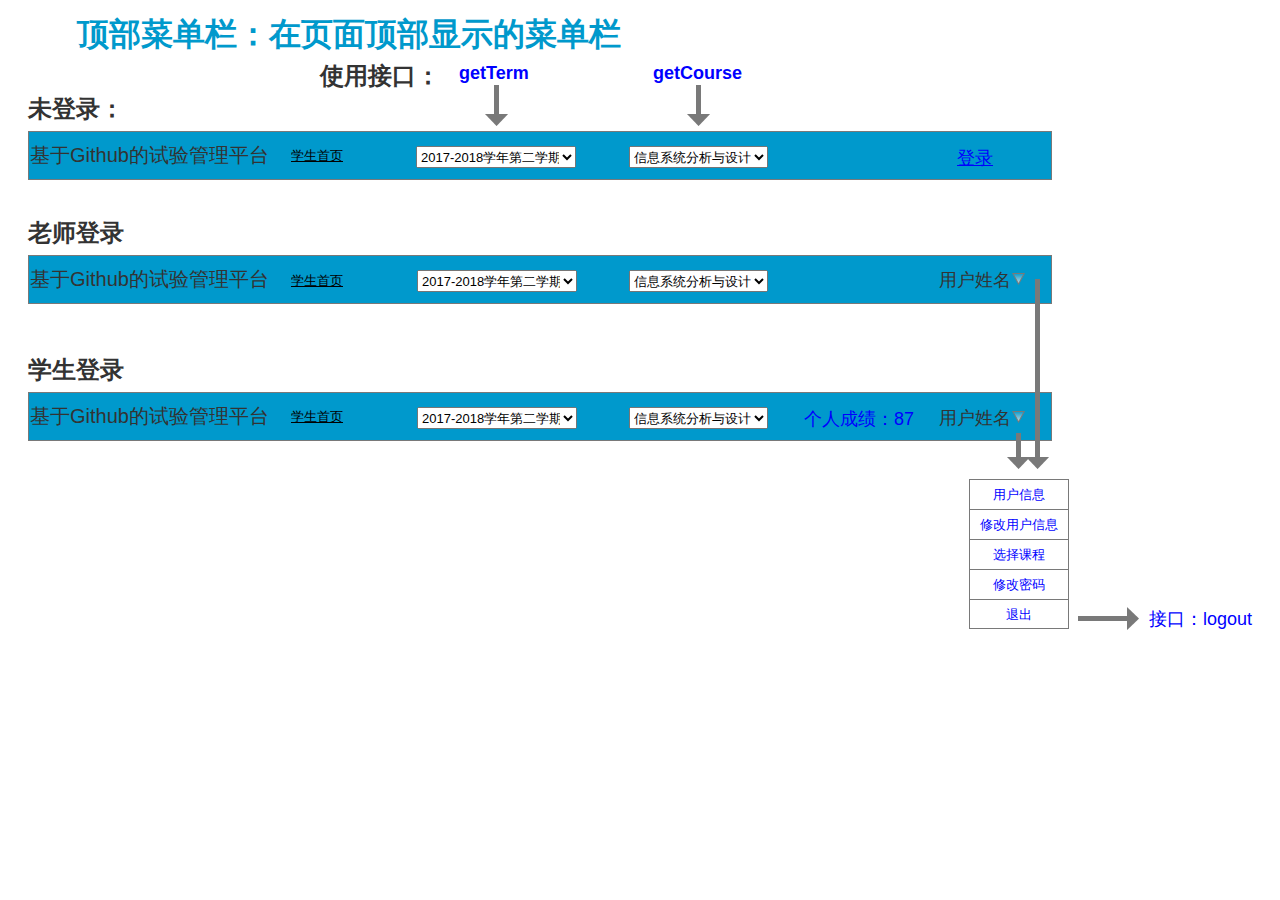
<file: test6/ui/顶部菜单栏.html>
﻿<!DOCTYPE html>
<html>
  <head>
    <title>顶部菜单栏</title>
    <meta http-equiv="X-UA-Compatible" content="IE=edge"/>
    <meta http-equiv="content-type" content="text/html; charset=utf-8"/>
    <meta name="apple-mobile-web-app-capable" content="yes"/>
    <link href="resources/css/jquery-ui-themes.css" type="text/css" rel="stylesheet"/>
    <link href="resources/css/axure_rp_page.css" type="text/css" rel="stylesheet"/>
    <link href="data/styles.css" type="text/css" rel="stylesheet"/>
    <link href="files/顶部菜单栏/styles.css" type="text/css" rel="stylesheet"/>
    <script src="resources/scripts/jquery-1.7.1.min.js"></script>
    <script src="resources/scripts/jquery-ui-1.8.10.custom.min.js"></script>
    <script src="resources/scripts/axure/axQuery.js"></script>
    <script src="resources/scripts/axure/globals.js"></script>
    <script src="resources/scripts/axutils.js"></script>
    <script src="resources/scripts/axure/annotation.js"></script>
    <script src="resources/scripts/axure/axQuery.std.js"></script>
    <script src="resources/scripts/axure/doc.js"></script>
    <script src="data/document.js"></script>
    <script src="resources/scripts/messagecenter.js"></script>
    <script src="resources/scripts/axure/events.js"></script>
    <script src="resources/scripts/axure/recording.js"></script>
    <script src="resources/scripts/axure/action.js"></script>
    <script src="resources/scripts/axure/expr.js"></script>
    <script src="resources/scripts/axure/geometry.js"></script>
    <script src="resources/scripts/axure/flyout.js"></script>
    <script src="resources/scripts/axure/ie.js"></script>
    <script src="resources/scripts/axure/model.js"></script>
    <script src="resources/scripts/axure/repeater.js"></script>
    <script src="resources/scripts/axure/sto.js"></script>
    <script src="resources/scripts/axure/utils.temp.js"></script>
    <script src="resources/scripts/axure/variables.js"></script>
    <script src="resources/scripts/axure/drag.js"></script>
    <script src="resources/scripts/axure/move.js"></script>
    <script src="resources/scripts/axure/visibility.js"></script>
    <script src="resources/scripts/axure/style.js"></script>
    <script src="resources/scripts/axure/adaptive.js"></script>
    <script src="resources/scripts/axure/tree.js"></script>
    <script src="resources/scripts/axure/init.temp.js"></script>
    <script src="files/顶部菜单栏/data.js"></script>
    <script src="resources/scripts/axure/legacy.js"></script>
    <script src="resources/scripts/axure/viewer.js"></script>
    <script src="resources/scripts/axure/math.js"></script>
    <script type="text/javascript">
      $axure.utils.getTransparentGifPath = function() { return 'resources/images/transparent.gif'; };
      $axure.utils.getOtherPath = function() { return 'resources/Other.html'; };
      $axure.utils.getReloadPath = function() { return 'resources/reload.html'; };
    </script>
  </head>
  <body>
    <div id="base" class="">

      <!-- Unnamed (矩形) -->
      <div id="u208" class="ax_default box_1">
        <div id="u208_div" class=""></div>
        <!-- Unnamed () -->
        <div id="u209" class="text" style="visibility: visible;">
          <p><span>基于Github的试验管理平台 </span></p>
        </div>
      </div>

      <!-- Unnamed (组 合) -->
      <div id="u210" class="ax_default">

        <!-- Unnamed (文本框) -->
        <div id="u211" class="ax_default text_field">
          <input id="u211_input" type="text" value="学生首页"/>
        </div>
      </div>

      <!-- Unnamed (下拉列表框) -->
      <div id="u212" class="ax_default droplist">
        <select id="u212_input">
          <option value="信息系统分析与设计">信息系统分析与设计</option>
        </select>
      </div>

      <!-- Unnamed (下拉列表框) -->
      <div id="u213" class="ax_default droplist">
        <select id="u213_input">
          <option value="2017-2018学年第二学期">2017-2018学年第二学期</option>
        </select>
      </div>

      <!-- Unnamed (矩形) -->
      <div id="u214" class="ax_default box_1">
        <div id="u214_div" class=""></div>
        <!-- Unnamed () -->
        <div id="u215" class="text" style="visibility: visible;">
          <p><span>基于Github的试验管理平台 </span></p>
        </div>
      </div>

      <!-- Unnamed (组 合) -->
      <div id="u216" class="ax_default">

        <!-- Unnamed (文本框) -->
        <div id="u217" class="ax_default text_field">
          <input id="u217_input" type="text" value="学生首页"/>
        </div>
      </div>

      <!-- Unnamed (下拉列表框) -->
      <div id="u218" class="ax_default droplist">
        <select id="u218_input">
          <option value="2017-2018学年第二学期">2017-2018学年第二学期</option>
        </select>
      </div>

      <!-- Unnamed (下拉列表框) -->
      <div id="u219" class="ax_default droplist">
        <select id="u219_input">
          <option value="信息系统分析与设计">信息系统分析与设计</option>
        </select>
      </div>

      <!-- Unnamed (矩形) -->
      <div id="u220" class="ax_default _三级标题">
        <div id="u220_div" class=""></div>
        <!-- Unnamed () -->
        <div id="u221" class="text" style="visibility: visible;">
          <p><a id="u222" class="link"><span style="text-decoration:underline;">登录</span></a></p>
        </div>
      </div>

      <!-- Unnamed (矩形) -->
      <div id="u223" class="ax_default _一级标题">
        <div id="u223_div" class=""></div>
        <!-- Unnamed () -->
        <div id="u224" class="text" style="visibility: visible;">
          <p><span>顶部菜单栏：在页面顶部显示的菜单栏</span></p>
        </div>
      </div>

      <!-- Unnamed (矩形) -->
      <div id="u225" class="ax_default _二级标题">
        <div id="u225_div" class=""></div>
        <!-- Unnamed () -->
        <div id="u226" class="text" style="visibility: visible;">
          <p><span>未登录：</span></p>
        </div>
      </div>

      <!-- Unnamed (矩形) -->
      <div id="u227" class="ax_default _二级标题">
        <div id="u227_div" class=""></div>
        <!-- Unnamed () -->
        <div id="u228" class="text" style="visibility: visible;">
          <p><span>老师登录</span></p>
        </div>
      </div>

      <!-- Unnamed (矩形) -->
      <div id="u229" class="ax_default box_1">
        <div id="u229_div" class=""></div>
        <!-- Unnamed () -->
        <div id="u230" class="text" style="visibility: visible;">
          <p><span>基于Github的试验管理平台 </span></p>
        </div>
      </div>

      <!-- Unnamed (矩形) -->
      <div id="u231" class="ax_default _三级标题">
        <div id="u231_div" class=""></div>
        <!-- Unnamed () -->
        <div id="u232" class="text" style="visibility: visible;">
          <p><span>用户姓名</span></p>
        </div>
      </div>

      <!-- Unnamed (形状) -->
      <div id="u233" class="ax_default flow_shape">
        <img id="u233_img" class="img " src="images/顶部菜单栏/u233.png"/>
        <!-- Unnamed () -->
        <div id="u234" class="text" style="display: none; visibility: hidden">
          <p><span></span></p>
        </div>
      </div>

      <!-- Unnamed (矩形) -->
      <div id="u235" class="ax_default _二级标题">
        <div id="u235_div" class=""></div>
        <!-- Unnamed () -->
        <div id="u236" class="text" style="visibility: visible;">
          <p><span>使用接口：</span></p>
        </div>
      </div>

      <!-- Unnamed (矩形) -->
      <div id="u237" class="ax_default _三级标题">
        <div id="u237_div" class=""></div>
        <!-- Unnamed () -->
        <div id="u238" class="text" style="visibility: visible;">
          <p><a id="u239" class="link"><span>getCourse</span></a></p>
        </div>
      </div>

      <!-- Unnamed (矩形) -->
      <div id="u240" class="ax_default _三级标题">
        <div id="u240_div" class=""></div>
        <!-- Unnamed () -->
        <div id="u241" class="text" style="visibility: visible;">
          <p><a id="u242" class="link"><span>getTerm</span></a></p>
        </div>
      </div>

      <!-- Unnamed (垂直线) -->
      <div id="u243" class="ax_default arrow">
        <img id="u243_img" class="img " src="images/顶部菜单栏/u243.png"/>
        <!-- Unnamed () -->
        <div id="u244" class="text" style="display: none; visibility: hidden">
          <p><span></span></p>
        </div>
      </div>

      <!-- Unnamed (垂直线) -->
      <div id="u245" class="ax_default arrow">
        <img id="u245_img" class="img " src="images/顶部菜单栏/u243.png"/>
        <!-- Unnamed () -->
        <div id="u246" class="text" style="display: none; visibility: hidden">
          <p><span></span></p>
        </div>
      </div>

      <!-- Unnamed (组 合) -->
      <div id="u247" class="ax_default">

        <!-- Unnamed (文本框) -->
        <div id="u248" class="ax_default text_field">
          <input id="u248_input" type="text" value="学生首页"/>
        </div>
      </div>

      <!-- Unnamed (下拉列表框) -->
      <div id="u249" class="ax_default droplist">
        <select id="u249_input">
          <option value="2017-2018学年第二学期">2017-2018学年第二学期</option>
        </select>
      </div>

      <!-- Unnamed (下拉列表框) -->
      <div id="u250" class="ax_default droplist">
        <select id="u250_input">
          <option value="信息系统分析与设计">信息系统分析与设计</option>
        </select>
      </div>

      <!-- Unnamed (矩形) -->
      <div id="u251" class="ax_default _三级标题">
        <div id="u251_div" class=""></div>
        <!-- Unnamed () -->
        <div id="u252" class="text" style="visibility: visible;">
          <p><span>用户姓名</span></p>
        </div>
      </div>

      <!-- Unnamed (形状) -->
      <div id="u253" class="ax_default flow_shape">
        <img id="u253_img" class="img " src="images/顶部菜单栏/u233.png"/>
        <!-- Unnamed () -->
        <div id="u254" class="text" style="display: none; visibility: hidden">
          <p><span></span></p>
        </div>
      </div>

      <!-- Unnamed (垂直线) -->
      <div id="u255" class="ax_default arrow">
        <img id="u255_img" class="img " src="images/顶部菜单栏/u255.png"/>
        <!-- Unnamed () -->
        <div id="u256" class="text" style="display: none; visibility: hidden">
          <p><span></span></p>
        </div>
      </div>

      <!-- Unnamed (表格) -->
      <div id="u257" class="ax_default">

        <!-- Unnamed (单元格) -->
        <div id="u258" class="ax_default table_cell">
          <img id="u258_img" class="img " src="images/index/u142.png"/>
          <!-- Unnamed () -->
          <div id="u259" class="text" style="visibility: visible;">
            <p><a id="u260" class="link"><span>用户信息</span></a></p>
          </div>
        </div>

        <!-- Unnamed (单元格) -->
        <div id="u261" class="ax_default table_cell">
          <img id="u261_img" class="img " src="images/index/u142.png"/>
          <!-- Unnamed () -->
          <div id="u262" class="text" style="visibility: visible;">
            <p><a id="u263" class="link"><span>修改用户信息</span></a></p>
          </div>
        </div>

        <!-- Unnamed (单元格) -->
        <div id="u264" class="ax_default table_cell">
          <img id="u264_img" class="img " src="images/index/u142.png"/>
          <!-- Unnamed () -->
          <div id="u265" class="text" style="visibility: visible;">
            <p><a id="u266" class="link"><span>选择课程</span></a></p>
          </div>
        </div>

        <!-- Unnamed (单元格) -->
        <div id="u267" class="ax_default table_cell">
          <img id="u267_img" class="img " src="images/index/u142.png"/>
          <!-- Unnamed () -->
          <div id="u268" class="text" style="visibility: visible;">
            <p><a id="u269" class="link"><span>修改密码</span></a></p>
          </div>
        </div>

        <!-- Unnamed (单元格) -->
        <div id="u270" class="ax_default table_cell">
          <img id="u270_img" class="img " src="images/index/u201.png"/>
          <!-- Unnamed () -->
          <div id="u271" class="text" style="visibility: visible;">
            <p><a id="u272" class="link"><span>退出</span></a></p>
          </div>
        </div>
      </div>

      <!-- Unnamed (垂直线) -->
      <div id="u273" class="ax_default arrow">
        <img id="u273_img" class="img " src="images/顶部菜单栏/u273.png"/>
        <!-- Unnamed () -->
        <div id="u274" class="text" style="display: none; visibility: hidden">
          <p><span></span></p>
        </div>
      </div>

      <!-- Unnamed (矩形) -->
      <div id="u275" class="ax_default _二级标题">
        <div id="u275_div" class=""></div>
        <!-- Unnamed () -->
        <div id="u276" class="text" style="visibility: visible;">
          <p><span>学生登录</span></p>
        </div>
      </div>

      <!-- Unnamed (矩形) -->
      <div id="u277" class="ax_default _三级标题">
        <div id="u277_div" class=""></div>
        <!-- Unnamed () -->
        <div id="u278" class="text" style="visibility: visible;">
          <p><a id="u279" class="link"><span>个人成绩：87</span></a></p>
        </div>
      </div>

      <!-- Unnamed (矩形) -->
      <div id="u280" class="ax_default _三级标题">
        <div id="u280_div" class=""></div>
        <!-- Unnamed () -->
        <div id="u281" class="text" style="visibility: visible;">
          <p><a id="u282" class="link"><span>接口：logout</span></a></p>
        </div>
      </div>

      <!-- Unnamed (水平线) -->
      <div id="u283" class="ax_default arrow">
        <img id="u283_img" class="img " src="images/顶部菜单栏/u283.png"/>
        <!-- Unnamed () -->
        <div id="u284" class="text" style="display: none; visibility: hidden">
          <p><span></span></p>
        </div>
      </div>
    </div>
  </body>
</html>
</file>
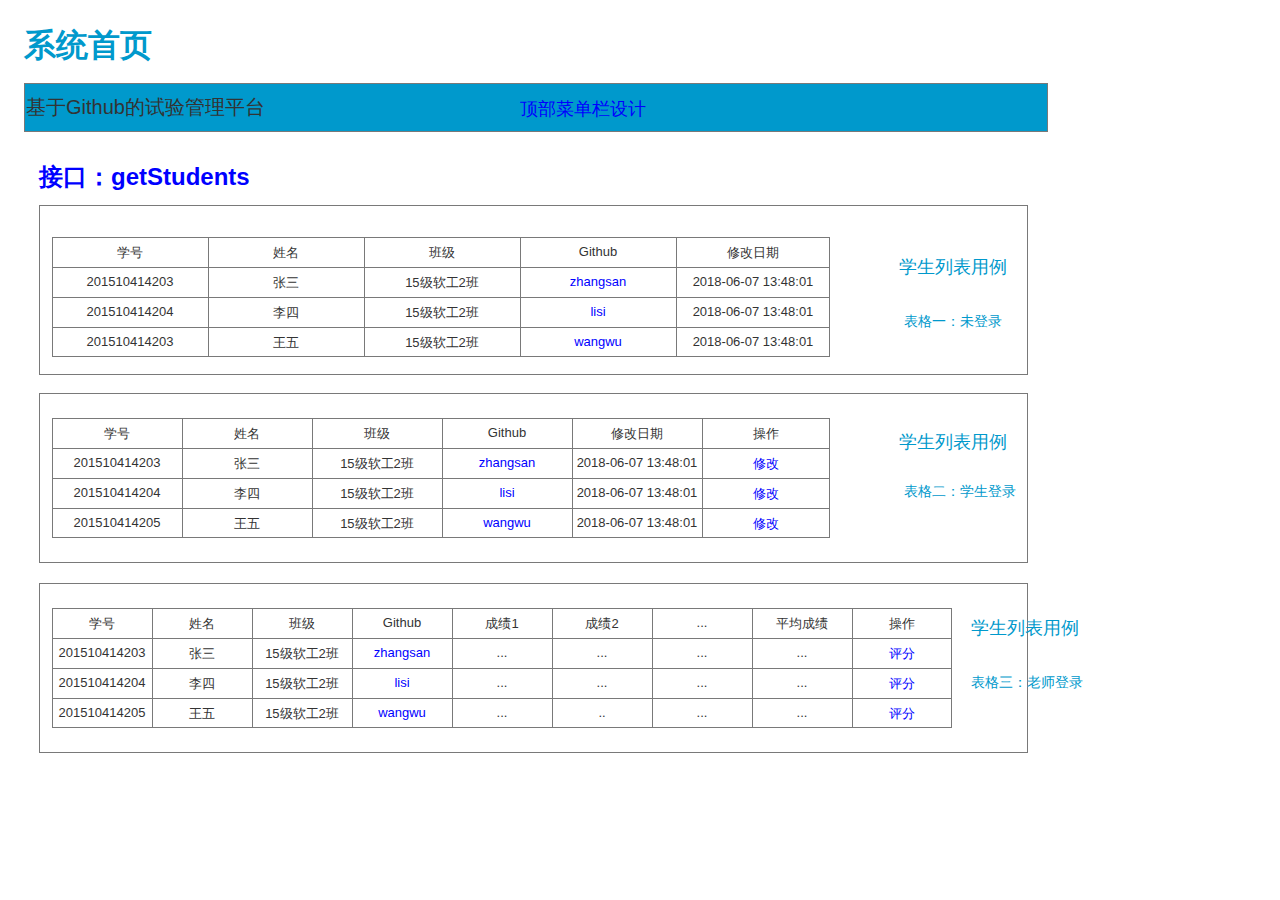
<file: test6/ui/resources/reload.html>
﻿<html>
	<head>
		<title></title>
	</head>
	<body>
	
	<script language="javascript">
	function getUrl() {
      var query = window.location.hash.substring(1);
      var vars = query.split("&&&");
      for (var i=0;i<vars.length;i++) {
        var url = vars[i];
        return decodeURI(url).replace("html%23","html#");
      } 
    }

    var rel = '../';
    var url = getUrl();
    if (url.indexOf(":") > 0 && url.indexOf(":") < 10) rel = '';
	self.location.href = rel + url;
	</script>
	
	</body>
</html>
</file>
<file: test6/ui/resources/css/axure_rp_page.css>
﻿/* so the window resize fires within a frame in IE7 */
html, body {
    height: 100%;
}

a {
    color: inherit;
}

p {
    margin: 0px;
    text-rendering: optimizeLegibility;
    font-feature-settings: "kern" 1;
    -webkit-font-feature-settings: "kern";
    -moz-font-feature-settings: "kern";
    -moz-font-feature-settings: "kern=1";
    font-kerning: normal;
}

iframe {
    background: #FFFFFF;
}

/* to match IE with C, FF */
input {
    padding: 1px 0px 1px 0px;
    box-sizing: border-box;
    -moz-box-sizing: border-box;
}

textarea {
    margin: 0px;
    box-sizing: border-box;
    -moz-box-sizing: border-box;
}

div.intcases {
    font-family: arial; 
    font-size: 12px;
    text-align:left; 
    border:1px solid #AAA; 
    background:#FFF none repeat scroll 0% 0%; 
    z-index:9999; 
    visibility:hidden; 
    position:absolute;
    padding: 0px;
    border-radius: 3px;
    white-space: nowrap;
}

div.intcaselink {
    cursor: pointer;
    padding: 3px 8px 3px 8px;
    margin: 5px;
    background:#EEE none repeat scroll 0% 0%; 
    border:1px solid #AAA;
    border-radius: 3px;
}

div.refpageimage {
    position: absolute;
    left: 0px;
    top: 0px;
    font-size: 0px;
    width: 16px;
    height: 16px;
    cursor: pointer;
    background-image: url(images/newwindow.gif);
    background-repeat: no-repeat;
}

div.annnoteimage {
    position: absolute;
    left: 0px;
    top: 0px;
    font-size: 0px;
    /*width: 16px;
    height: 12px;*/
    cursor: help;
    /*background-image: url(images/note.gif);*/
    /*background-repeat: no-repeat;*/
    width: 13px;
    height: 12px;
    padding-top: 1px;
    text-align: center;
    background-color: #138CDD;
    -moz-box-shadow: 1px 1px 3px #aaa;
    -webkit-box-shadow: 1px 1px 3px #aaa;
    box-shadow: 1px 1px 3px #aaa;
}

div.annnoteline {
    display: inline-block;
    width: 9px;
    height: 1px;
    border-bottom: 1px solid white;
    margin-top: 1px;
}

div.annnotelabel {
    position: absolute;
    left: 0px;
    top: 0px;
    font-family: Helvetica,Arial;
    font-size: 10px;
    /*border: 1px solid rgb(166,221,242);*/
    cursor: help;
    /*background:rgb(0,157,217) none repeat scroll 0% 0%;*/ 
    padding: 1px 3px 1px 3px;
    white-space: nowrap;
    color: white;
    
    background-color: #138CDD;
    -moz-box-shadow: 1px 1px 3px #aaa;
    -webkit-box-shadow: 1px 1px 3px #aaa;
    box-shadow: 1px 1px 3px #aaa;
}

.annotation {
    font-size: 12px;
    padding-left: 2px;
    margin-bottom: 5px;
}

.annotationName {
    /*font-size: 13px;
    font-weight: bold;
    margin-bottom: 3px;
    white-space: nowrap;*/

    font-family: 'Trebuchet MS';
    font-size: 14px;
    font-weight: bold;
    margin-bottom: 5px;
    white-space: nowrap;
}

.annotationValue {
    font-family: Arial, Helvetica, Sans-Serif;
    font-size: 12px;
    color: #4a4a4a;
    line-height: 21px;
    margin-bottom: 20px;
}

.noteLink {
    text-decoration: inherit;
    color: inherit;
}

.noteLink:hover {
    background-color: white;
}

/* this is a fix for the issue where dialogs jump around and takes the text-align from the body */
.dialogFix {
    position:absolute;
    text-align:left;
    border: 1px solid #8f949a;
}


@keyframes pulsate {
  from {
    box-shadow: 0 0 10px #15d6ba;
  }
  to {
    box-shadow: 0 0 20px #15d6ba;
  }
}

@-webkit-keyframes pulsate {
  from {
    -webkit-box-shadow: 0 0 10px #15d6ba;
    box-shadow: 0 0 10px #15d6ba;
  }
  to {
    -webkit-box-shadow: 0 0 20px #15d6ba;
    box-shadow: 0 0 20px #15d6ba;
  }
}
 
@-moz-keyframes pulsate {
  from {
    -moz-box-shadow: 0 0 10px #15d6ba;
    box-shadow: 0 0 10px #15d6ba;
  }
  to {
    -moz-box-shadow: 0 0 20px #15d6ba;
    box-shadow: 0 0 20px #15d6ba;
  }
}

.legacyPulsateBorder {
    /*border: 5px solid #15d6ba;
    margin: -5px;*/
    -moz-box-shadow: 0 0 10px 3px #15d6ba;
    box-shadow: 0 0 10px 3px #15d6ba;
}

.pulsateBorder {
  animation-name: pulsate;
  animation-timing-function: ease-in-out;
  animation-duration: 0.9s;
  animation-iteration-count: infinite;
  animation-direction: alternate;
  
  -webkit-animation-name: pulsate;
  -webkit-animation-timing-function: ease-in-out;
  -webkit-animation-duration: 0.9s;
  -webkit-animation-iteration-count: infinite;
  -webkit-animation-direction: alternate;

  -moz-animation-name: pulsate;
  -moz-animation-timing-function: ease-in-out;
  -moz-animation-duration: 0.9s;
  -moz-animation-iteration-count: infinite;
  -moz-animation-direction: alternate;
}

.ax_default_hidden, .ax_default_unplaced{
    display: none;
    visibility: hidden;
}

.widgetNoteSelected {
    -moz-box-shadow: 0 0 10px 3px #138CDD;
    box-shadow: 0 0 10px 3px #138CDD;
    /*-moz-box-shadow: 0 0 20px #3915d6;
    box-shadow: 0 0 20px #3915d6;*/
    /*border: 3px solid #3915d6;*/
    /*margin: -3px;*/
}


.singleImg {
    display: none;
    visibility: hidden;
}
</file>
<file: test6/ui/data/styles.css>
﻿.ax_default {
  font-family:'Arial Normal', 'Arial';
  font-weight:400;
  font-style:normal;
  font-size:13px;
  color:#333333;
  text-align:center;
  line-height:normal;
}
.box_1 {
}
.button {
}
._一级标题 {
  font-family:'Arial Normal', 'Arial';
  font-weight:bold;
  font-size:32px;
  text-align:left;
}
._二级标题 {
  font-family:'Arial Normal', 'Arial';
  font-weight:bold;
  font-size:24px;
  text-align:left;
}
._三级标题 {
  font-family:'Arial Normal', 'Arial';
  font-weight:bold;
  font-size:18px;
  text-align:left;
}
._四级标题 {
  font-family:'Arial Normal', 'Arial';
  font-weight:bold;
  font-size:14px;
  text-align:left;
}
._五级标题 {
  font-family:'Arial Normal', 'Arial';
  font-weight:bold;
  text-align:left;
}
._六级标题 {
  font-family:'Arial Normal', 'Arial';
  font-weight:bold;
  font-size:10px;
  text-align:left;
}
._文本段落 {
  text-align:left;
}
._文本链接 {
  color:#0000FF;
}
._鼠标悬停文本链接时 {
}
._鼠标按下文本链接时 {
}
.arrow {
}
.text_field {
  color:#000000;
  text-align:left;
}
.text_area {
  color:#000000;
  text-align:left;
}
.droplist {
  color:#000000;
  text-align:left;
}
.list_box {
  color:#000000;
  text-align:left;
}
.checkbox {
  text-align:left;
}
.radio_button {
  text-align:left;
}
.html_button {
  text-align:center;
}
.table_cell {
}
.menu_item {
}
._连接线 {
}
.flow_shape {
}
</file>
<file: test6/ui/files/index/styles.css>
﻿body {
  margin:0px;
  background-image:none;
  position:static;
  left:auto;
  width:1084px;
  margin-left:0;
  margin-right:0;
  text-align:left;
}
#base {
  position:absolute;
  z-index:0;
}
#u0_div {
  position:absolute;
  left:0px;
  top:0px;
  width:989px;
  height:170px;
  background:inherit;
  background-color:rgba(255, 255, 255, 1);
  box-sizing:border-box;
  border-width:1px;
  border-style:solid;
  border-color:rgba(121, 121, 121, 1);
  border-radius:0px;
  -moz-box-shadow:none;
  -webkit-box-shadow:none;
  box-shadow:none;
}
#u0 {
  position:absolute;
  left:39px;
  top:393px;
  width:989px;
  height:170px;
}
#u1 {
  position:absolute;
  left:2px;
  top:77px;
  width:985px;
  visibility:hidden;
  word-wrap:break-word;
}
#u2_div {
  position:absolute;
  left:0px;
  top:0px;
  width:989px;
  height:170px;
  background:inherit;
  background-color:rgba(255, 255, 255, 1);
  box-sizing:border-box;
  border-width:1px;
  border-style:solid;
  border-color:rgba(121, 121, 121, 1);
  border-radius:0px;
  -moz-box-shadow:none;
  -webkit-box-shadow:none;
  box-shadow:none;
}
#u2 {
  position:absolute;
  left:39px;
  top:205px;
  width:989px;
  height:170px;
}
#u3 {
  position:absolute;
  left:2px;
  top:77px;
  width:985px;
  visibility:hidden;
  word-wrap:break-word;
}
#u4_div {
  position:absolute;
  left:0px;
  top:0px;
  width:129px;
  height:37px;
  background:inherit;
  background-color:rgba(255, 255, 255, 0);
  border:none;
  border-radius:0px;
  -moz-box-shadow:none;
  -webkit-box-shadow:none;
  box-shadow:none;
  font-family:'Arial Negreta', 'Arial';
  font-weight:700;
  font-style:normal;
  color:#0099CC;
}
#u4 {
  position:absolute;
  left:24px;
  top:24px;
  width:129px;
  height:37px;
  font-family:'Arial Negreta', 'Arial';
  font-weight:700;
  font-style:normal;
  color:#0099CC;
}
#u5 {
  position:absolute;
  left:0px;
  top:0px;
  width:129px;
  white-space:nowrap;
}
#u6_div {
  position:absolute;
  left:0px;
  top:0px;
  width:1024px;
  height:49px;
  background:inherit;
  background-color:rgba(0, 153, 204, 1);
  box-sizing:border-box;
  border-width:1px;
  border-style:solid;
  border-color:rgba(121, 121, 121, 1);
  border-radius:0px;
  -moz-box-shadow:none;
  -webkit-box-shadow:none;
  box-shadow:none;
  font-size:20px;
  text-align:left;
}
#u6 {
  position:absolute;
  left:24px;
  top:83px;
  width:1024px;
  height:49px;
  font-size:20px;
  text-align:left;
}
#u7 {
  position:absolute;
  left:2px;
  top:12px;
  width:1020px;
  word-wrap:break-word;
}
#u8_div {
  position:absolute;
  left:0px;
  top:0px;
  width:127px;
  height:22px;
  background:inherit;
  background-color:rgba(255, 255, 255, 0);
  border:none;
  border-radius:0px;
  -moz-box-shadow:none;
  -webkit-box-shadow:none;
  box-shadow:none;
  font-family:'Arial Normal', 'Arial';
  font-weight:400;
  font-style:normal;
  color:#0000FF;
}
#u8 {
  position:absolute;
  left:520px;
  top:97px;
  width:127px;
  height:22px;
  font-family:'Arial Normal', 'Arial';
  font-weight:400;
  font-style:normal;
  color:#0000FF;
}
#u9 {
  position:absolute;
  left:0px;
  top:0px;
  width:127px;
  white-space:nowrap;
}
#u11 {
  position:absolute;
  left:52px;
  top:237px;
  width:783px;
  height:125px;
}
#u12_img {
  position:absolute;
  left:0px;
  top:0px;
  width:156px;
  height:30px;
}
#u12 {
  position:absolute;
  left:0px;
  top:0px;
  width:156px;
  height:30px;
}
#u13 {
  position:absolute;
  left:2px;
  top:7px;
  width:152px;
  word-wrap:break-word;
}
#u14_img {
  position:absolute;
  left:0px;
  top:0px;
  width:156px;
  height:30px;
}
#u14 {
  position:absolute;
  left:156px;
  top:0px;
  width:156px;
  height:30px;
}
#u15 {
  position:absolute;
  left:2px;
  top:7px;
  width:152px;
  word-wrap:break-word;
}
#u16_img {
  position:absolute;
  left:0px;
  top:0px;
  width:156px;
  height:30px;
}
#u16 {
  position:absolute;
  left:312px;
  top:0px;
  width:156px;
  height:30px;
}
#u17 {
  position:absolute;
  left:2px;
  top:7px;
  width:152px;
  word-wrap:break-word;
}
#u18_img {
  position:absolute;
  left:0px;
  top:0px;
  width:156px;
  height:30px;
}
#u18 {
  position:absolute;
  left:468px;
  top:0px;
  width:156px;
  height:30px;
}
#u19 {
  position:absolute;
  left:2px;
  top:7px;
  width:152px;
  word-wrap:break-word;
}
#u20_img {
  position:absolute;
  left:0px;
  top:0px;
  width:154px;
  height:30px;
}
#u20 {
  position:absolute;
  left:624px;
  top:0px;
  width:154px;
  height:30px;
}
#u21 {
  position:absolute;
  left:2px;
  top:7px;
  width:150px;
  word-wrap:break-word;
}
#u22_img {
  position:absolute;
  left:0px;
  top:0px;
  width:156px;
  height:30px;
}
#u22 {
  position:absolute;
  left:0px;
  top:30px;
  width:156px;
  height:30px;
}
#u23 {
  position:absolute;
  left:2px;
  top:7px;
  width:152px;
  word-wrap:break-word;
}
#u24_img {
  position:absolute;
  left:0px;
  top:0px;
  width:156px;
  height:30px;
}
#u24 {
  position:absolute;
  left:156px;
  top:30px;
  width:156px;
  height:30px;
}
#u25 {
  position:absolute;
  left:2px;
  top:7px;
  width:152px;
  word-wrap:break-word;
}
#u26_img {
  position:absolute;
  left:0px;
  top:0px;
  width:156px;
  height:30px;
}
#u26 {
  position:absolute;
  left:312px;
  top:30px;
  width:156px;
  height:30px;
}
#u27 {
  position:absolute;
  left:2px;
  top:7px;
  width:152px;
  word-wrap:break-word;
}
#u28_img {
  position:absolute;
  left:0px;
  top:0px;
  width:156px;
  height:30px;
}
#u28 {
  position:absolute;
  left:468px;
  top:30px;
  width:156px;
  height:30px;
  color:#0000FF;
}
#u29 {
  position:absolute;
  left:2px;
  top:7px;
  width:152px;
  word-wrap:break-word;
}
#u31_img {
  position:absolute;
  left:0px;
  top:0px;
  width:154px;
  height:30px;
}
#u31 {
  position:absolute;
  left:624px;
  top:30px;
  width:154px;
  height:30px;
}
#u32 {
  position:absolute;
  left:2px;
  top:7px;
  width:150px;
  word-wrap:break-word;
}
#u33_img {
  position:absolute;
  left:0px;
  top:0px;
  width:156px;
  height:30px;
}
#u33 {
  position:absolute;
  left:0px;
  top:60px;
  width:156px;
  height:30px;
}
#u34 {
  position:absolute;
  left:2px;
  top:7px;
  width:152px;
  word-wrap:break-word;
}
#u35_img {
  position:absolute;
  left:0px;
  top:0px;
  width:156px;
  height:30px;
}
#u35 {
  position:absolute;
  left:156px;
  top:60px;
  width:156px;
  height:30px;
}
#u36 {
  position:absolute;
  left:2px;
  top:7px;
  width:152px;
  word-wrap:break-word;
}
#u37_img {
  position:absolute;
  left:0px;
  top:0px;
  width:156px;
  height:30px;
}
#u37 {
  position:absolute;
  left:312px;
  top:60px;
  width:156px;
  height:30px;
}
#u38 {
  position:absolute;
  left:2px;
  top:7px;
  width:152px;
  word-wrap:break-word;
}
#u39_img {
  position:absolute;
  left:0px;
  top:0px;
  width:156px;
  height:30px;
}
#u39 {
  position:absolute;
  left:468px;
  top:60px;
  width:156px;
  height:30px;
  color:#0000FF;
}
#u40 {
  position:absolute;
  left:2px;
  top:7px;
  width:152px;
  word-wrap:break-word;
}
#u42_img {
  position:absolute;
  left:0px;
  top:0px;
  width:154px;
  height:30px;
}
#u42 {
  position:absolute;
  left:624px;
  top:60px;
  width:154px;
  height:30px;
}
#u43 {
  position:absolute;
  left:2px;
  top:7px;
  width:150px;
  word-wrap:break-word;
}
#u44_img {
  position:absolute;
  left:0px;
  top:0px;
  width:156px;
  height:30px;
}
#u44 {
  position:absolute;
  left:0px;
  top:90px;
  width:156px;
  height:30px;
}
#u45 {
  position:absolute;
  left:2px;
  top:7px;
  width:152px;
  word-wrap:break-word;
}
#u46_img {
  position:absolute;
  left:0px;
  top:0px;
  width:156px;
  height:30px;
}
#u46 {
  position:absolute;
  left:156px;
  top:90px;
  width:156px;
  height:30px;
}
#u47 {
  position:absolute;
  left:2px;
  top:7px;
  width:152px;
  word-wrap:break-word;
}
#u48_img {
  position:absolute;
  left:0px;
  top:0px;
  width:156px;
  height:30px;
}
#u48 {
  position:absolute;
  left:312px;
  top:90px;
  width:156px;
  height:30px;
}
#u49 {
  position:absolute;
  left:2px;
  top:7px;
  width:152px;
  word-wrap:break-word;
}
#u50_img {
  position:absolute;
  left:0px;
  top:0px;
  width:156px;
  height:30px;
}
#u50 {
  position:absolute;
  left:468px;
  top:90px;
  width:156px;
  height:30px;
  color:#0000FF;
}
#u51 {
  position:absolute;
  left:2px;
  top:7px;
  width:152px;
  word-wrap:break-word;
}
#u53_img {
  position:absolute;
  left:0px;
  top:0px;
  width:154px;
  height:30px;
}
#u53 {
  position:absolute;
  left:624px;
  top:90px;
  width:154px;
  height:30px;
}
#u54 {
  position:absolute;
  left:2px;
  top:7px;
  width:150px;
  word-wrap:break-word;
}
#u55 {
  position:absolute;
  left:52px;
  top:418px;
  width:783px;
  height:125px;
}
#u56_img {
  position:absolute;
  left:0px;
  top:0px;
  width:130px;
  height:30px;
}
#u56 {
  position:absolute;
  left:0px;
  top:0px;
  width:130px;
  height:30px;
}
#u57 {
  position:absolute;
  left:2px;
  top:7px;
  width:126px;
  word-wrap:break-word;
}
#u58_img {
  position:absolute;
  left:0px;
  top:0px;
  width:130px;
  height:30px;
}
#u58 {
  position:absolute;
  left:130px;
  top:0px;
  width:130px;
  height:30px;
}
#u59 {
  position:absolute;
  left:2px;
  top:7px;
  width:126px;
  word-wrap:break-word;
}
#u60_img {
  position:absolute;
  left:0px;
  top:0px;
  width:130px;
  height:30px;
}
#u60 {
  position:absolute;
  left:260px;
  top:0px;
  width:130px;
  height:30px;
}
#u61 {
  position:absolute;
  left:2px;
  top:7px;
  width:126px;
  word-wrap:break-word;
}
#u62_img {
  position:absolute;
  left:0px;
  top:0px;
  width:130px;
  height:30px;
}
#u62 {
  position:absolute;
  left:390px;
  top:0px;
  width:130px;
  height:30px;
}
#u63 {
  position:absolute;
  left:2px;
  top:7px;
  width:126px;
  word-wrap:break-word;
}
#u64_img {
  position:absolute;
  left:0px;
  top:0px;
  width:130px;
  height:30px;
}
#u64 {
  position:absolute;
  left:520px;
  top:0px;
  width:130px;
  height:30px;
}
#u65 {
  position:absolute;
  left:2px;
  top:7px;
  width:126px;
  word-wrap:break-word;
}
#u66_img {
  position:absolute;
  left:0px;
  top:0px;
  width:128px;
  height:30px;
}
#u66 {
  position:absolute;
  left:650px;
  top:0px;
  width:128px;
  height:30px;
}
#u67 {
  position:absolute;
  left:2px;
  top:7px;
  width:124px;
  word-wrap:break-word;
}
#u68_img {
  position:absolute;
  left:0px;
  top:0px;
  width:130px;
  height:30px;
}
#u68 {
  position:absolute;
  left:0px;
  top:30px;
  width:130px;
  height:30px;
}
#u69 {
  position:absolute;
  left:2px;
  top:7px;
  width:126px;
  word-wrap:break-word;
}
#u70_img {
  position:absolute;
  left:0px;
  top:0px;
  width:130px;
  height:30px;
}
#u70 {
  position:absolute;
  left:130px;
  top:30px;
  width:130px;
  height:30px;
}
#u71 {
  position:absolute;
  left:2px;
  top:7px;
  width:126px;
  word-wrap:break-word;
}
#u72_img {
  position:absolute;
  left:0px;
  top:0px;
  width:130px;
  height:30px;
}
#u72 {
  position:absolute;
  left:260px;
  top:30px;
  width:130px;
  height:30px;
}
#u73 {
  position:absolute;
  left:2px;
  top:7px;
  width:126px;
  word-wrap:break-word;
}
#u74_img {
  position:absolute;
  left:0px;
  top:0px;
  width:130px;
  height:30px;
}
#u74 {
  position:absolute;
  left:390px;
  top:30px;
  width:130px;
  height:30px;
  color:#0000FF;
}
#u75 {
  position:absolute;
  left:2px;
  top:7px;
  width:126px;
  word-wrap:break-word;
}
#u77_img {
  position:absolute;
  left:0px;
  top:0px;
  width:130px;
  height:30px;
}
#u77 {
  position:absolute;
  left:520px;
  top:30px;
  width:130px;
  height:30px;
}
#u78 {
  position:absolute;
  left:2px;
  top:7px;
  width:126px;
  word-wrap:break-word;
}
#u79_img {
  position:absolute;
  left:0px;
  top:0px;
  width:128px;
  height:30px;
}
#u79 {
  position:absolute;
  left:650px;
  top:30px;
  width:128px;
  height:30px;
  color:#0000FF;
}
#u80 {
  position:absolute;
  left:2px;
  top:7px;
  width:124px;
  word-wrap:break-word;
}
#u82_img {
  position:absolute;
  left:0px;
  top:0px;
  width:130px;
  height:30px;
}
#u82 {
  position:absolute;
  left:0px;
  top:60px;
  width:130px;
  height:30px;
}
#u83 {
  position:absolute;
  left:2px;
  top:7px;
  width:126px;
  word-wrap:break-word;
}
#u84_img {
  position:absolute;
  left:0px;
  top:0px;
  width:130px;
  height:30px;
}
#u84 {
  position:absolute;
  left:130px;
  top:60px;
  width:130px;
  height:30px;
}
#u85 {
  position:absolute;
  left:2px;
  top:7px;
  width:126px;
  word-wrap:break-word;
}
#u86_img {
  position:absolute;
  left:0px;
  top:0px;
  width:130px;
  height:30px;
}
#u86 {
  position:absolute;
  left:260px;
  top:60px;
  width:130px;
  height:30px;
}
#u87 {
  position:absolute;
  left:2px;
  top:7px;
  width:126px;
  word-wrap:break-word;
}
#u88_img {
  position:absolute;
  left:0px;
  top:0px;
  width:130px;
  height:30px;
}
#u88 {
  position:absolute;
  left:390px;
  top:60px;
  width:130px;
  height:30px;
  color:#0000FF;
}
#u89 {
  position:absolute;
  left:2px;
  top:7px;
  width:126px;
  word-wrap:break-word;
}
#u91_img {
  position:absolute;
  left:0px;
  top:0px;
  width:130px;
  height:30px;
}
#u91 {
  position:absolute;
  left:520px;
  top:60px;
  width:130px;
  height:30px;
}
#u92 {
  position:absolute;
  left:2px;
  top:7px;
  width:126px;
  word-wrap:break-word;
}
#u93_img {
  position:absolute;
  left:0px;
  top:0px;
  width:128px;
  height:30px;
}
#u93 {
  position:absolute;
  left:650px;
  top:60px;
  width:128px;
  height:30px;
  color:#0000FF;
}
#u94 {
  position:absolute;
  left:2px;
  top:7px;
  width:124px;
  word-wrap:break-word;
}
#u96_img {
  position:absolute;
  left:0px;
  top:0px;
  width:130px;
  height:30px;
}
#u96 {
  position:absolute;
  left:0px;
  top:90px;
  width:130px;
  height:30px;
}
#u97 {
  position:absolute;
  left:2px;
  top:7px;
  width:126px;
  word-wrap:break-word;
}
#u98_img {
  position:absolute;
  left:0px;
  top:0px;
  width:130px;
  height:30px;
}
#u98 {
  position:absolute;
  left:130px;
  top:90px;
  width:130px;
  height:30px;
}
#u99 {
  position:absolute;
  left:2px;
  top:7px;
  width:126px;
  word-wrap:break-word;
}
#u100_img {
  position:absolute;
  left:0px;
  top:0px;
  width:130px;
  height:30px;
}
#u100 {
  position:absolute;
  left:260px;
  top:90px;
  width:130px;
  height:30px;
}
#u101 {
  position:absolute;
  left:2px;
  top:7px;
  width:126px;
  word-wrap:break-word;
}
#u102_img {
  position:absolute;
  left:0px;
  top:0px;
  width:130px;
  height:30px;
}
#u102 {
  position:absolute;
  left:390px;
  top:90px;
  width:130px;
  height:30px;
  color:#0000FF;
}
#u103 {
  position:absolute;
  left:2px;
  top:7px;
  width:126px;
  word-wrap:break-word;
}
#u105_img {
  position:absolute;
  left:0px;
  top:0px;
  width:130px;
  height:30px;
}
#u105 {
  position:absolute;
  left:520px;
  top:90px;
  width:130px;
  height:30px;
}
#u106 {
  position:absolute;
  left:2px;
  top:7px;
  width:126px;
  word-wrap:break-word;
}
#u107_img {
  position:absolute;
  left:0px;
  top:0px;
  width:128px;
  height:30px;
}
#u107 {
  position:absolute;
  left:650px;
  top:90px;
  width:128px;
  height:30px;
  color:#0000FF;
}
#u108 {
  position:absolute;
  left:2px;
  top:7px;
  width:124px;
  word-wrap:break-word;
}
#u110_div {
  position:absolute;
  left:0px;
  top:0px;
  width:989px;
  height:170px;
  background:inherit;
  background-color:rgba(255, 255, 255, 1);
  box-sizing:border-box;
  border-width:1px;
  border-style:solid;
  border-color:rgba(121, 121, 121, 1);
  border-radius:0px;
  -moz-box-shadow:none;
  -webkit-box-shadow:none;
  box-shadow:none;
}
#u110 {
  position:absolute;
  left:39px;
  top:583px;
  width:989px;
  height:170px;
}
#u111 {
  position:absolute;
  left:2px;
  top:77px;
  width:985px;
  visibility:hidden;
  word-wrap:break-word;
}
#u112_div {
  position:absolute;
  left:0px;
  top:0px;
  width:109px;
  height:22px;
  background:inherit;
  background-color:rgba(255, 255, 255, 0);
  border:none;
  border-radius:0px;
  -moz-box-shadow:none;
  -webkit-box-shadow:none;
  box-shadow:none;
  font-family:'Arial Normal', 'Arial';
  font-weight:400;
  font-style:normal;
  color:#0099CC;
}
#u112 {
  position:absolute;
  left:899px;
  top:255px;
  width:109px;
  height:22px;
  font-family:'Arial Normal', 'Arial';
  font-weight:400;
  font-style:normal;
  color:#0099CC;
}
#u113 {
  position:absolute;
  left:0px;
  top:0px;
  width:109px;
  white-space:nowrap;
}
#u114_div {
  position:absolute;
  left:0px;
  top:0px;
  width:99px;
  height:16px;
  background:inherit;
  background-color:rgba(255, 255, 255, 0);
  border:none;
  border-radius:0px;
  -moz-box-shadow:none;
  -webkit-box-shadow:none;
  box-shadow:none;
  font-family:'Arial Normal', 'Arial';
  font-weight:400;
  font-style:normal;
  color:#0099CC;
}
#u114 {
  position:absolute;
  left:904px;
  top:313px;
  width:99px;
  height:16px;
  font-family:'Arial Normal', 'Arial';
  font-weight:400;
  font-style:normal;
  color:#0099CC;
}
#u115 {
  position:absolute;
  left:0px;
  top:0px;
  width:99px;
  white-space:nowrap;
}
#u116_div {
  position:absolute;
  left:0px;
  top:0px;
  width:212px;
  height:28px;
  background:inherit;
  background-color:rgba(255, 255, 255, 0);
  border:none;
  border-radius:0px;
  -moz-box-shadow:none;
  -webkit-box-shadow:none;
  box-shadow:none;
  font-family:'Arial Negreta', 'Arial';
  font-weight:700;
  font-style:normal;
  color:#0000FF;
}
#u116 {
  position:absolute;
  left:39px;
  top:161px;
  width:212px;
  height:28px;
  font-family:'Arial Negreta', 'Arial';
  font-weight:700;
  font-style:normal;
  color:#0000FF;
}
#u117 {
  position:absolute;
  left:0px;
  top:0px;
  width:212px;
  white-space:nowrap;
}
#u119_div {
  position:absolute;
  left:0px;
  top:0px;
  width:16px;
  height:16px;
  background:inherit;
  background-color:rgba(255, 255, 255, 0);
  border:none;
  border-radius:0px;
  -moz-box-shadow:none;
  -webkit-box-shadow:none;
  box-shadow:none;
  font-family:'Arial Negreta', 'Arial';
  font-weight:700;
  font-style:normal;
  color:#0000FF;
}
#u119 {
  position:absolute;
  left:112px;
  top:161px;
  width:16px;
  height:16px;
  font-family:'Arial Negreta', 'Arial';
  font-weight:700;
  font-style:normal;
  color:#0000FF;
}
#u120 {
  position:absolute;
  left:0px;
  top:0px;
  width:16px;
  visibility:hidden;
  white-space:nowrap;
}
#u121_div {
  position:absolute;
  left:0px;
  top:0px;
  width:109px;
  height:22px;
  background:inherit;
  background-color:rgba(255, 255, 255, 0);
  border:none;
  border-radius:0px;
  -moz-box-shadow:none;
  -webkit-box-shadow:none;
  box-shadow:none;
  font-family:'Arial Normal', 'Arial';
  font-weight:400;
  font-style:normal;
  color:#0099CC;
}
#u121 {
  position:absolute;
  left:899px;
  top:430px;
  width:109px;
  height:22px;
  font-family:'Arial Normal', 'Arial';
  font-weight:400;
  font-style:normal;
  color:#0099CC;
}
#u122 {
  position:absolute;
  left:0px;
  top:0px;
  width:109px;
  white-space:nowrap;
}
#u123_div {
  position:absolute;
  left:0px;
  top:0px;
  width:113px;
  height:16px;
  background:inherit;
  background-color:rgba(255, 255, 255, 0);
  border:none;
  border-radius:0px;
  -moz-box-shadow:none;
  -webkit-box-shadow:none;
  box-shadow:none;
  font-family:'Arial Normal', 'Arial';
  font-weight:400;
  font-style:normal;
  color:#0099CC;
}
#u123 {
  position:absolute;
  left:904px;
  top:483px;
  width:113px;
  height:16px;
  font-family:'Arial Normal', 'Arial';
  font-weight:400;
  font-style:normal;
  color:#0099CC;
}
#u124 {
  position:absolute;
  left:0px;
  top:0px;
  width:113px;
  white-space:nowrap;
}
#u125 {
  position:absolute;
  left:52px;
  top:608px;
  width:905px;
  height:125px;
}
#u126_img {
  position:absolute;
  left:0px;
  top:0px;
  width:100px;
  height:30px;
}
#u126 {
  position:absolute;
  left:0px;
  top:0px;
  width:100px;
  height:30px;
}
#u127 {
  position:absolute;
  left:2px;
  top:7px;
  width:96px;
  word-wrap:break-word;
}
#u128_img {
  position:absolute;
  left:0px;
  top:0px;
  width:100px;
  height:30px;
}
#u128 {
  position:absolute;
  left:100px;
  top:0px;
  width:100px;
  height:30px;
}
#u129 {
  position:absolute;
  left:2px;
  top:7px;
  width:96px;
  word-wrap:break-word;
}
#u130_img {
  position:absolute;
  left:0px;
  top:0px;
  width:100px;
  height:30px;
}
#u130 {
  position:absolute;
  left:200px;
  top:0px;
  width:100px;
  height:30px;
}
#u131 {
  position:absolute;
  left:2px;
  top:7px;
  width:96px;
  word-wrap:break-word;
}
#u132_img {
  position:absolute;
  left:0px;
  top:0px;
  width:100px;
  height:30px;
}
#u132 {
  position:absolute;
  left:300px;
  top:0px;
  width:100px;
  height:30px;
}
#u133 {
  position:absolute;
  left:2px;
  top:7px;
  width:96px;
  word-wrap:break-word;
}
#u134_img {
  position:absolute;
  left:0px;
  top:0px;
  width:100px;
  height:30px;
}
#u134 {
  position:absolute;
  left:400px;
  top:0px;
  width:100px;
  height:30px;
}
#u135 {
  position:absolute;
  left:2px;
  top:7px;
  width:96px;
  word-wrap:break-word;
}
#u136_img {
  position:absolute;
  left:0px;
  top:0px;
  width:100px;
  height:30px;
}
#u136 {
  position:absolute;
  left:500px;
  top:0px;
  width:100px;
  height:30px;
}
#u137 {
  position:absolute;
  left:2px;
  top:7px;
  width:96px;
  word-wrap:break-word;
}
#u138_img {
  position:absolute;
  left:0px;
  top:0px;
  width:100px;
  height:30px;
}
#u138 {
  position:absolute;
  left:600px;
  top:0px;
  width:100px;
  height:30px;
}
#u139 {
  position:absolute;
  left:2px;
  top:7px;
  width:96px;
  word-wrap:break-word;
}
#u140_img {
  position:absolute;
  left:0px;
  top:0px;
  width:100px;
  height:30px;
}
#u140 {
  position:absolute;
  left:700px;
  top:0px;
  width:100px;
  height:30px;
}
#u141 {
  position:absolute;
  left:2px;
  top:7px;
  width:96px;
  word-wrap:break-word;
}
#u142_img {
  position:absolute;
  left:0px;
  top:0px;
  width:100px;
  height:30px;
}
#u142 {
  position:absolute;
  left:800px;
  top:0px;
  width:100px;
  height:30px;
}
#u143 {
  position:absolute;
  left:2px;
  top:7px;
  width:96px;
  word-wrap:break-word;
}
#u144_img {
  position:absolute;
  left:0px;
  top:0px;
  width:100px;
  height:30px;
}
#u144 {
  position:absolute;
  left:0px;
  top:30px;
  width:100px;
  height:30px;
}
#u145 {
  position:absolute;
  left:2px;
  top:7px;
  width:96px;
  word-wrap:break-word;
}
#u146_img {
  position:absolute;
  left:0px;
  top:0px;
  width:100px;
  height:30px;
}
#u146 {
  position:absolute;
  left:100px;
  top:30px;
  width:100px;
  height:30px;
}
#u147 {
  position:absolute;
  left:2px;
  top:7px;
  width:96px;
  word-wrap:break-word;
}
#u148_img {
  position:absolute;
  left:0px;
  top:0px;
  width:100px;
  height:30px;
}
#u148 {
  position:absolute;
  left:200px;
  top:30px;
  width:100px;
  height:30px;
}
#u149 {
  position:absolute;
  left:2px;
  top:7px;
  width:96px;
  word-wrap:break-word;
}
#u150_img {
  position:absolute;
  left:0px;
  top:0px;
  width:100px;
  height:30px;
}
#u150 {
  position:absolute;
  left:300px;
  top:30px;
  width:100px;
  height:30px;
  color:#0000FF;
}
#u151 {
  position:absolute;
  left:2px;
  top:7px;
  width:96px;
  word-wrap:break-word;
}
#u153_img {
  position:absolute;
  left:0px;
  top:0px;
  width:100px;
  height:30px;
}
#u153 {
  position:absolute;
  left:400px;
  top:30px;
  width:100px;
  height:30px;
}
#u154 {
  position:absolute;
  left:2px;
  top:7px;
  width:96px;
  word-wrap:break-word;
}
#u155_img {
  position:absolute;
  left:0px;
  top:0px;
  width:100px;
  height:30px;
}
#u155 {
  position:absolute;
  left:500px;
  top:30px;
  width:100px;
  height:30px;
}
#u156 {
  position:absolute;
  left:2px;
  top:7px;
  width:96px;
  word-wrap:break-word;
}
#u157_img {
  position:absolute;
  left:0px;
  top:0px;
  width:100px;
  height:30px;
}
#u157 {
  position:absolute;
  left:600px;
  top:30px;
  width:100px;
  height:30px;
}
#u158 {
  position:absolute;
  left:2px;
  top:7px;
  width:96px;
  word-wrap:break-word;
}
#u159_img {
  position:absolute;
  left:0px;
  top:0px;
  width:100px;
  height:30px;
}
#u159 {
  position:absolute;
  left:700px;
  top:30px;
  width:100px;
  height:30px;
}
#u160 {
  position:absolute;
  left:2px;
  top:7px;
  width:96px;
  word-wrap:break-word;
}
#u161_img {
  position:absolute;
  left:0px;
  top:0px;
  width:100px;
  height:30px;
}
#u161 {
  position:absolute;
  left:800px;
  top:30px;
  width:100px;
  height:30px;
  color:#0000FF;
}
#u162 {
  position:absolute;
  left:2px;
  top:7px;
  width:96px;
  word-wrap:break-word;
}
#u164_img {
  position:absolute;
  left:0px;
  top:0px;
  width:100px;
  height:30px;
}
#u164 {
  position:absolute;
  left:0px;
  top:60px;
  width:100px;
  height:30px;
}
#u165 {
  position:absolute;
  left:2px;
  top:7px;
  width:96px;
  word-wrap:break-word;
}
#u166_img {
  position:absolute;
  left:0px;
  top:0px;
  width:100px;
  height:30px;
}
#u166 {
  position:absolute;
  left:100px;
  top:60px;
  width:100px;
  height:30px;
}
#u167 {
  position:absolute;
  left:2px;
  top:7px;
  width:96px;
  word-wrap:break-word;
}
#u168_img {
  position:absolute;
  left:0px;
  top:0px;
  width:100px;
  height:30px;
}
#u168 {
  position:absolute;
  left:200px;
  top:60px;
  width:100px;
  height:30px;
}
#u169 {
  position:absolute;
  left:2px;
  top:7px;
  width:96px;
  word-wrap:break-word;
}
#u170_img {
  position:absolute;
  left:0px;
  top:0px;
  width:100px;
  height:30px;
}
#u170 {
  position:absolute;
  left:300px;
  top:60px;
  width:100px;
  height:30px;
  color:#0000FF;
}
#u171 {
  position:absolute;
  left:2px;
  top:7px;
  width:96px;
  word-wrap:break-word;
}
#u173_img {
  position:absolute;
  left:0px;
  top:0px;
  width:100px;
  height:30px;
}
#u173 {
  position:absolute;
  left:400px;
  top:60px;
  width:100px;
  height:30px;
}
#u174 {
  position:absolute;
  left:2px;
  top:7px;
  width:96px;
  word-wrap:break-word;
}
#u175_img {
  position:absolute;
  left:0px;
  top:0px;
  width:100px;
  height:30px;
}
#u175 {
  position:absolute;
  left:500px;
  top:60px;
  width:100px;
  height:30px;
}
#u176 {
  position:absolute;
  left:2px;
  top:7px;
  width:96px;
  word-wrap:break-word;
}
#u177_img {
  position:absolute;
  left:0px;
  top:0px;
  width:100px;
  height:30px;
}
#u177 {
  position:absolute;
  left:600px;
  top:60px;
  width:100px;
  height:30px;
}
#u178 {
  position:absolute;
  left:2px;
  top:7px;
  width:96px;
  word-wrap:break-word;
}
#u179_img {
  position:absolute;
  left:0px;
  top:0px;
  width:100px;
  height:30px;
}
#u179 {
  position:absolute;
  left:700px;
  top:60px;
  width:100px;
  height:30px;
}
#u180 {
  position:absolute;
  left:2px;
  top:7px;
  width:96px;
  word-wrap:break-word;
}
#u181_img {
  position:absolute;
  left:0px;
  top:0px;
  width:100px;
  height:30px;
}
#u181 {
  position:absolute;
  left:800px;
  top:60px;
  width:100px;
  height:30px;
  color:#0000FF;
}
#u182 {
  position:absolute;
  left:2px;
  top:7px;
  width:96px;
  word-wrap:break-word;
}
#u184_img {
  position:absolute;
  left:0px;
  top:0px;
  width:100px;
  height:30px;
}
#u184 {
  position:absolute;
  left:0px;
  top:90px;
  width:100px;
  height:30px;
}
#u185 {
  position:absolute;
  left:2px;
  top:7px;
  width:96px;
  word-wrap:break-word;
}
#u186_img {
  position:absolute;
  left:0px;
  top:0px;
  width:100px;
  height:30px;
}
#u186 {
  position:absolute;
  left:100px;
  top:90px;
  width:100px;
  height:30px;
}
#u187 {
  position:absolute;
  left:2px;
  top:7px;
  width:96px;
  word-wrap:break-word;
}
#u188_img {
  position:absolute;
  left:0px;
  top:0px;
  width:100px;
  height:30px;
}
#u188 {
  position:absolute;
  left:200px;
  top:90px;
  width:100px;
  height:30px;
}
#u189 {
  position:absolute;
  left:2px;
  top:7px;
  width:96px;
  word-wrap:break-word;
}
#u190_img {
  position:absolute;
  left:0px;
  top:0px;
  width:100px;
  height:30px;
}
#u190 {
  position:absolute;
  left:300px;
  top:90px;
  width:100px;
  height:30px;
  color:#0000FF;
}
#u191 {
  position:absolute;
  left:2px;
  top:7px;
  width:96px;
  word-wrap:break-word;
}
#u193_img {
  position:absolute;
  left:0px;
  top:0px;
  width:100px;
  height:30px;
}
#u193 {
  position:absolute;
  left:400px;
  top:90px;
  width:100px;
  height:30px;
}
#u194 {
  position:absolute;
  left:2px;
  top:7px;
  width:96px;
  word-wrap:break-word;
}
#u195_img {
  position:absolute;
  left:0px;
  top:0px;
  width:100px;
  height:30px;
}
#u195 {
  position:absolute;
  left:500px;
  top:90px;
  width:100px;
  height:30px;
}
#u196 {
  position:absolute;
  left:2px;
  top:7px;
  width:96px;
  word-wrap:break-word;
}
#u197_img {
  position:absolute;
  left:0px;
  top:0px;
  width:100px;
  height:30px;
}
#u197 {
  position:absolute;
  left:600px;
  top:90px;
  width:100px;
  height:30px;
}
#u198 {
  position:absolute;
  left:2px;
  top:7px;
  width:96px;
  word-wrap:break-word;
}
#u199_img {
  position:absolute;
  left:0px;
  top:0px;
  width:100px;
  height:30px;
}
#u199 {
  position:absolute;
  left:700px;
  top:90px;
  width:100px;
  height:30px;
}
#u200 {
  position:absolute;
  left:2px;
  top:7px;
  width:96px;
  word-wrap:break-word;
}
#u201_img {
  position:absolute;
  left:0px;
  top:0px;
  width:100px;
  height:30px;
}
#u201 {
  position:absolute;
  left:800px;
  top:90px;
  width:100px;
  height:30px;
  color:#0000FF;
}
#u202 {
  position:absolute;
  left:2px;
  top:7px;
  width:96px;
  word-wrap:break-word;
}
#u204_div {
  position:absolute;
  left:0px;
  top:0px;
  width:109px;
  height:22px;
  background:inherit;
  background-color:rgba(255, 255, 255, 0);
  border:none;
  border-radius:0px;
  -moz-box-shadow:none;
  -webkit-box-shadow:none;
  box-shadow:none;
  font-family:'Arial Normal', 'Arial';
  font-weight:400;
  font-style:normal;
  color:#0099CC;
}
#u204 {
  position:absolute;
  left:971px;
  top:616px;
  width:109px;
  height:22px;
  font-family:'Arial Normal', 'Arial';
  font-weight:400;
  font-style:normal;
  color:#0099CC;
}
#u205 {
  position:absolute;
  left:0px;
  top:0px;
  width:109px;
  white-space:nowrap;
}
#u206_div {
  position:absolute;
  left:0px;
  top:0px;
  width:113px;
  height:16px;
  background:inherit;
  background-color:rgba(255, 255, 255, 0);
  border:none;
  border-radius:0px;
  -moz-box-shadow:none;
  -webkit-box-shadow:none;
  box-shadow:none;
  font-family:'Arial Normal', 'Arial';
  font-weight:400;
  font-style:normal;
  color:#0099CC;
}
#u206 {
  position:absolute;
  left:971px;
  top:674px;
  width:113px;
  height:16px;
  font-family:'Arial Normal', 'Arial';
  font-weight:400;
  font-style:normal;
  color:#0099CC;
}
#u207 {
  position:absolute;
  left:0px;
  top:0px;
  width:113px;
  white-space:nowrap;
}
</file>
<file: test6/ui/resources/css/default.css>
﻿body {
  font-family : Arial, Helvetica, Sans-Serif;
  background-color: #8f949a;
  overflow:hidden;
}
a {
  cursor: pointer;
}

input[type="radio"], input[type="checkbox"] {
    margin: 0px 9px 0px 0px;
    vertical-align: bottom;
}

input {
    -webkit-box-sizing: border-box;
    -moz-box-sizing: border-box;
    box-sizing: border-box;
}

#maximizePanelContainer {
  font-size: 4px;
  position:absolute;
  left: 0px;
  top: 0px;
  width: 55px;
  height: 20px;
  overflow: visible;
  z-index: 1000;
}
#maximizePanelOver {
    position: absolute;
    left: 0px;
    top: 0px;
    width: 55px;
    height: 20px;
}
.maximizePanel {
    position: absolute;
    left: 0px;
    top: 0px;
    width: 55px;
    height: 20px;
    background: #a2a2a2 url('../images/expand.png') no-repeat center center;
    background: url('../images/expand.svg') no-repeat center center, linear-gradient(rgba(200,200,200,.5),rgba(200,200,200,.5));
    cursor: pointer;
}

#interfaceControlFrameMinimizeContainer {
  position:absolute;
    top: 0px;
    left: 0px;
  font-size: 2px; /*for IE*/
  text-align: right;
  z-index: 100;
    height: 20px;
    width: 55px;
    background-color: #62666b;
}
#interfaceControlFrameMinimizeContainer a {
    display: inline-block;
    width: 55px;
    height: 20px;
    font-size: 2px;
    background: url('../images/close.png') no-repeat center center;
    background: url('../images/close.svg') no-repeat center center, linear-gradient(transparent,transparent);
    text-decoration: none;
}

.hashover #interfaceControlFrameMinimizeContainer a:hover {
    background: url('../images/close_hover.png') no-repeat center center;
    background: url('../images/close_hover.svg') no-repeat center center, linear-gradient(transparent,transparent);
}

#interfaceControlFrame {
    margin: 0px 0px 0px 55px;
}

#interfaceControlFrameCloseContainer {
    /*display: none;*/
    position:absolute;
    bottom: 0px;
    left: 0px;
    font-size: 9px;
    font-family: 'Trebuchet MS';
    font-weight: bold;
    letter-spacing: 1px;
    z-index: 100;
    width: 55px;
    background-color: #62666b;
    text-align: center;  
}
#interfaceControlFrameCloseContainer a {
    display: inline-block;
    width: 55px;
    color: #ffffff;
    padding: 5px 0px;
}

#interfaceControlFrameHeader li a {
    display: block;
    width: 54px;
    height: 78px;
    text-align: center;
    padding-top: 50px;
    outline: none;
    margin-right: 1px;
    text-decoration: none;
    color: #ffffff;
    white-space: nowrap;
    background-color: transparent;
    background-repeat: no-repeat;
    background-position: 50% 17px;
    box-sizing: border-box;
    -moz-box-sizing: border-box;
    -webkit-box-sizing: border-box;
    border-left: 4px solid transparent;
    border-right: 4px solid transparent;
}

.hashover #interfaceControlFrameHeader li a:hover {
    background-color: transparent;
    background-repeat: no-repeat;
    background-position: 50% 17px;
    color: #c2c2c2;
}

#interfaceControlFrameHeader li a.selected, #interfaceControlFrameHeader li a.selected:hover {
    background-color: #f5f5f5;
    background-repeat: no-repeat;
    background-position: 50% 17px;
    color: #62666b;
    border-left: 5px solid #138CDD;
}

#interfaceControlFrameHeaderContainer {
    float: left;
    overflow: visible;
    width: 55px;
    margin-left: -55px;
    margin-top: 20px;
}

#interfaceControlFrameHeader {
    position: relative;
    list-style: none;
    font-size: 8px;
    z-index: 50;
    font-family: 'Trebuchet MS';
    font-weight: bold;
    letter-spacing: 1px;
}

#interfaceControlFrameContainer {
    float: right;
    background-color: #f5f5f5;
    overflow: hidden;
    width: 100%;
}

#interfaceControlFrameLogoContainer {
  background-color: White;
  padding: 20px 10px 10px 10px;
  overflow: hidden;
}

#interfaceControlFrameLogoImageContainer {
  text-align: center;
}

#interfaceControlFrameLogoCaptionContainer {
  text-align: center;
  margin: 5px 10px 0px 10px;
  font-size: 12px;
  color: #4a4a4a;
}

#logoImage {
    width: 100%;
}

.emptyStateContainer {
    text-align: center;
    padding: 0px 10px;
    margin-top: 32px
}

.emptyStateTitle {
    margin: 0px 0px 9px 0px;
    font-weight: bold;
}

.emptyStateContent {
    line-height: 16px;
}

.dottedDivider {
    height: 2px;
    margin: 15px 0px 15px 0px;
    background: url('../images/divider.png') no-repeat center center;
    background: url('../images/divider.svg') no-repeat center center, linear-gradient(transparent,transparent);
}

.nondottedDivider {
    height: 2px;
    margin: 9px 0px 9px 0px;
}
</file>
<file: test6/ui/plugins/sitemap/styles/sitemap.css>
﻿
#sitemapHost {
    font-size: 12px;
    color:#4a4a4a;
    height: 100%;
}

#sitemapHostBtn a {
    background: url('images/sitemap_on.png');
    background: url('images/sitemap_on.svg'),linear-gradient(transparent, transparent);
}

.hashover #sitemapHostBtn a:hover {
    background: url('images/sitemap_hover.png');
    background: url('images/sitemap_hover.svg'),linear-gradient(transparent, transparent);
}

#sitemapHostBtn a.selected, #sitemapHostBtn a.selected:hover {
    background: url('images/sitemap_off.png');
    background: url('images/sitemap_off.svg'),linear-gradient(transparent, transparent);
}

#sitemapHost .pageButtonHeader {
    top: -27px;
}

#sitemapTreeContainer {
    overflow: auto;
    width: 100%;
    height: 100%;
    -webkit-overflow-scrolling: touch;
}

.sitemapTree {
    margin: 0px 0px 10px 0px;
    overflow:visible;
}

.sitemapTree ul {
    list-style-type: none;
    margin: 0px 0px 0px 0px;
    padding-left: 0px;
}

.sitemapPlusMinusLink 
{
}

.sitemapMinus 
{
	vertical-align:middle;
    background: url('images/minus.gif');
    background-repeat: no-repeat;
	margin-right: 3px;	
	margin-bottom: 1px;
    height:9px;
    width:9px;
    display:inline-block;
}

.sitemapPlus 
{
	vertical-align:middle;
    background: url('images/plus.gif');
    background-repeat: no-repeat;
	margin-right: 3px;	
	margin-bottom: 1px;
	height:9px;
    width:9px;
    display:inline-block;
}

.sitemapPageLink 
{
    margin-left: 0px;
}

.sitemapPageIcon 
{
	margin: 0px 0px -3px 4px;
    width: 16px;
    height: 16px;
    display: inline-block;
    background: url('images/page.png') no-repeat center center;
    background: url('images/page.svg') no-repeat center center, linear-gradient(transparent,transparent);
}

.sitemapFlowIcon
{
    background: url('images/flow.png') no-repeat center center;
    background: url('images/flow.svg') no-repeat center center, linear-gradient(transparent,transparent);
}

.sitemapFolderIcon
{
    background: url('images/folder_closed.png') no-repeat center center;
    background: url('images/folder_closed.svg') no-repeat center center, linear-gradient(transparent,transparent);
}

.sitemapFolderOpenIcon
{
    background: url('images/folder_open.png') no-repeat center center;
    background: url('images/folder_open.svg') no-repeat center center, linear-gradient(transparent,transparent);
}

.sitemapPageName 
{
    margin-left: 7px;
}

.sitemapNode 
{
    /*margin:4px 0px 4px 0px;*/
    white-space:nowrap;
}

.sitemapPageLinkContainer {
    /*display: inline-block;*/
    margin-left: 0px;
    padding: 4px 0px 4px 0px;
}
/*
.sitemapNode div
{
	padding-top: 1px; 
	padding-bottom: 3px;
    padding-left: 20px;
	height: 14px;
}
*/

.sitemapExpandableNode 
{
	margin-left: 0px;
}

.sitemapHighlight 
{
    /*display: inline-block;*/
	background-color : #C8E0F0;
    font-weight: bold;
}

.sitemapGreyedName
{
	color: #AAA;
}


.pluginNameHeader
{
    font-family: 'Trebuchet MS';
	font-size: 12px;
    letter-spacing: 1px;
	/*font-weight: bold;*/
	white-space: nowrap;
    margin-bottom: 5px;
}

.pageNameHeader
{
    font-family: 'Trebuchet MS';
    /*display: inline-block;*/
    /*float: left;*/
	font-size: 15px;
	font-weight: bold;
	/*height: 23px;*/
    padding-right: 77px;
	white-space: nowrap;
    overflow: hidden;
    text-overflow: ellipsis;
}

.pageButtonHeader
{
    float: right;
    position: relative;
    /*width: 72px;*/
	height: 24px;
    top: -22px;
    margin-bottom: -24px;
}

.sitemapHeader
{
    padding-top: 27px;
    border-bottom: 1px solid #d9d9d9;
    min-width: 110px;
}

.sitemapToolbar {
    margin: 0px 5px 14px 12px;
}

.sitemapToolbarButton
{
    float: left;
    width: 22px;
    height: 22px;
    border: 1px solid transparent;
}

#linksButton {
    background: url('images/share.png') no-repeat center center;
    background: url('images/share.svg') no-repeat center center, linear-gradient(transparent,transparent);
}

#linksButton:hover {
    background: url('images/share_hover.png') no-repeat center center;
    background: url('images/share_hover.svg') no-repeat center center, linear-gradient(transparent,transparent);
}

#linksButton.sitemapToolbarButtonSelected, .hashover #linksButton.sitemapToolbarButtonSelected:hover {
    background: url('images/share_on.png') no-repeat center center;
    background: url('images/share_on.svg') no-repeat center center, linear-gradient(transparent,transparent);
}

#adaptiveButton {
    background: url('images/views.png') no-repeat center center;
    background: url('images/views.svg') no-repeat center center, linear-gradient(transparent,transparent);
}

#adaptiveButton:hover {
    background: url('images/views_hover.png') no-repeat center center;
    background: url('images/views_hover.svg') no-repeat center center, linear-gradient(transparent,transparent);
}

#adaptiveButton.sitemapToolbarButtonSelected, #adaptiveButton.sitemapToolbarButtonSelected:hover {
    background: url('images/views_on.png') no-repeat center center;
    background: url('images/views_on.svg') no-repeat center center, linear-gradient(transparent,transparent);
}

#highlightInteractiveButton {
    background: url('images/hotspots.png') no-repeat center center;
    background: url('images/hotspots.svg') no-repeat center center, linear-gradient(transparent,transparent);
    margin-top: 1px;
}

#highlightInteractiveButton:hover {
    background: url('images/hotspots_hover.png') no-repeat center center;
    background: url('images/hotspots_hover.svg') no-repeat center center, linear-gradient(transparent,transparent);
}

#highlightInteractiveButton.sitemapToolbarButtonSelected, #highlightInteractiveButton.sitemapToolbarButtonSelected:hover {
    background: url('images/hotspots_on.png') no-repeat center center;
    background: url('images/hotspots_on.svg') no-repeat center center, linear-gradient(transparent,transparent);
}

/*#variablesButton {
    background: url('images/229_variables_16.png') no-repeat center center;
}*/

#searchButton {
    background: url('images/232_search_16.png') no-repeat center center;
}

.sitemapLinkContainer
{
	margin-top: 8px;
	padding-right: 5px;
	/*font-size: 12px;*/
}

.sitemapLinkField 
{
	width: 100%;
	font-size: 12px;
	margin-top: 3px;
    padding: 5px;
}

.sitemapRadioSelected {
    font-weight: bold;
}

.sitemapOptionContainer
{
	margin-top: 8px;
	padding-right: 5px;
	/*font-size: 12px;*/
}

#sitemapOptionsDiv
{
	margin-top: 10px;
	/*margin-left: 16px;*/
}

#viewSelectDiv
{
    padding: 2px 0px 0px 0px;
	/*margin-left: 5px;*/
}

#viewSelect
{
	width: 70%;
}

.sitemapUrlOption
{
	padding-bottom: 8px;
}

.optionLabel
{
	font-size: 12px;
}

.sitemapPopupContainer
{
    display: none;
    position: absolute;
	background-color: #F4F4F4;
	border: 1px solid #B9B9B9;
	padding: 5px 5px 5px 5px;
	margin: 5px 0px 0px 5px;
    z-index: 1;
}

#sitemapLinksContainer {
    border-top: 1px solid #d9d9d9;
    padding: 10px;
    margin-left: 0px;
    /*line-height: 18px;*/
}

#adaptiveViewsContainer {
    border-top: 1px solid #d9d9d9;
    padding: 10px;
    margin-left: 0px;
    line-height: 18px;
}

.adaptiveViewOption
{
	padding: 2px;
}

.adaptiveViewOption:hover
{ 
	background-color: rgb(204,235,248);
	cursor: pointer;
}

.currentAdaptiveView {
    font-weight: bold;
}

.adaptiveCheckboxDiv {
	height: 15px;
	width: 15px;
	float: left;
}

.checkedAdaptive {
	background: url('images/adaptivecheck.png') no-repeat center center;
}

/*#variablesContainer 
{
	max-height: 350px;
	overflow: auto;
}*/

/*#variablesClearLink 
{
	color: #069;
	left: 5px;
}*/

#searchDiv {
    padding: 8px 12px 11px 12px;
}

#searchBox {
    width: 100%;
    border: none;
    border-top: 1px solid #d9d9d9;
    /*border-bottom: 1px solid #d9d9d9;*/
    padding: 5px;
    font-size: 12px;
}

.searchBoxHint 
{
	color: #8f949a;
	/*font-style: italic;*/
}

#sitemapLinksPageName
{
	font-weight: bold;
}

#sitemapOptionsHeader
{
	font-weight: bold;
}
</file>
<file: test6/ui/plugins/page_notes/styles/page_notes.css>
﻿#pageNotesHost {
    font-size: 12px;
    color:#4a4a4a;
    height: 100%;
}

#pageNotesHostBtn a {
    background: url('images/notes_on.png');
    background: url('images/notes_on.svg'),linear-gradient(transparent, transparent);
}

.hashover #pageNotesHostBtn a:hover {
    background: url('images/notes_hover.png');
    background: url('images/notes_hover.svg'),linear-gradient(transparent, transparent);
}

#pageNotesHostBtn a.selected, #pageNotesHostBtn a.selected:hover {
    background: url('images/notes_off.png');
    background: url('images/notes_off.svg'),linear-gradient(transparent, transparent);
}

#footnotesButton {
    background: url('images/footnotes.png') no-repeat center center;
    background: url('images/footnotes.svg') no-repeat center center,linear-gradient(transparent, transparent);
}

#footnotesButton:hover {
    background: url('images/footnotes_hover.png') no-repeat center center;
    background: url('images/footnotes_hover.svg') no-repeat center center,linear-gradient(transparent, transparent);
}

#footnotesButton.sitemapToolbarButtonSelected, #footnotesButton.sitemapToolbarButtonSelected:hover {
    background: url('images/footnotes_on.png') no-repeat center center;
    background: url('images/footnotes_on.svg') no-repeat center center,linear-gradient(transparent, transparent);
}

.nextPageButton {
    background: url('images/forward.png') no-repeat center center;
    background: url('images/forward.svg') no-repeat center center,linear-gradient(transparent, transparent);    
}

.nextPageButton:hover {
    background: url('images/forward_hover.png') no-repeat center center;
    background: url('images/forward_hover.svg') no-repeat center center,linear-gradient(transparent, transparent);    
}

.prevPageButton {
    background: url('images/back.png') no-repeat center center;
    background: url('images/back.svg') no-repeat center center,linear-gradient(transparent, transparent);    
}

.prevPageButton:hover {
    background: url('images/back_hover.png') no-repeat center center;
    background: url('images/back_hover.svg') no-repeat center center,linear-gradient(transparent, transparent);    
}

#pageNotesScrollContainer 
{
    overflow: auto;
    width: 100%;
    /*height: 100%;*/
    -webkit-overflow-scrolling: touch;
}    

#pageNotesContainer 
{
    /*padding: 10px 10px 10px 12px;*/
}

#pageNotesContent 
{
	overflow: visible;
}

.pageNoteContainer 
{
    padding: 10px;
}

.pageNoteName 
{
    font-family: 'Trebuchet MS';
	font-size: 14px;
    font-weight: bold;
	margin-bottom: 5px;
	/*text-decoration: underline;*/
	white-space: nowrap;
}

.pageNote 
{
    line-height: 21px;
	/*margin-bottom: 20px;*/
}

.widgetNoteContainer {
    padding: 10px;
    border-bottom: 1px solid transparent;
    border-top: 1px solid transparent;
    cursor: pointer;
}

.widgetNoteContainerSelected {
    background-color: white;
    border-bottom: 1px solid #c2c2c2;
    border-top: 1px solid #c2c2c2;
}

/*.widgetNoteContainer:hover {
    background-color: white;
    //border-bottom: 1px solid #c2c2c2;
    //border-top: 1px solid #c2c2c2;
}*/

.widgetNoteFootnote {
    display: inline-block;
    /*vertical-align: top;
    margin: 2px 5px 10px 0px;
    padding: 1px 6px;
    font-size: 10px;
    color: #ffffff;
    background-color: #0a6cd6;*/
    width: 13px;
    height: 12px;
    padding-top: 1px;
    text-align: center;
    background-color: #138CDD;
    /*-moz-box-shadow: 1px 1px 3px #aaa;
    -webkit-box-shadow: 1px 1px 3px #aaa;
    box-shadow: 1px 1px 3px #aaa;*/
    font-size: 0px;
    margin-right: 8px;
}

div.annnoteline {
    display: inline-block;
    width: 9px;
    height: 1px;
    border-bottom: 1px solid white;
    margin-top: 1px;
}

.widgetNoteLabel {
    display: inline-block;
    vertical-align: top;
    font-family: 'Trebuchet MS';
	font-size: 14px;
    font-weight: bold;
	margin-bottom: 5px;    
}

.noteLink {
    text-decoration: inherit;
    color: inherit;
}

.noteLink:hover {
    background-color: white;
}
</file>
<file: test6/ui/plugins/recordplay/styles/recordplay.css>
﻿#recordPlayHost {
    font-size: 12px;
    color:#333;
    height: 100%;
}


#recordPlayContainer 
{
    overflow: auto;
    width: 100%;
    height: 100%;
    padding: 10px 10px 10px 10px;
}

#recordPlayToolbar 
{
	margin: 5px 5px 5px 5px;
    height: 22px;
}

#recordPlayToolbar .recordPlayButton
{
    float: left;
    width: 22px;
    height: 22px;
    border: 1px solid transparent;
}

#recordPlayToolbar .recordPlayButton:hover
{
    border: 1px solid rgb(0,157,217);
    background-color : rgb(166,221,242);
}

#recordPlayToolbar .recordPlayButton:active
{
    border: 1px solid rgb(0,157,217);
    background-color : rgb(204,235,248);
}

#recordPlayToolbar .recordPlayButtonSelected {
    border: 1px solid rgb(0,157,217);
    background-color : rgb(204,235,248);    
}

#recordButton {
    background: url('../../sitemap/styles/images/233_hyperlink_16.png') no-repeat center center;
}

#playButton {
    background: url('../../sitemap/styles/images/225_responsive_16.png') no-repeat center center;
}

#stopButton {
    background: url('../../sitemap/styles/images/228_togglenotes_16.png') no-repeat center center;
}

#deleteButton {
    background: url('../../sitemap/styles/images/231_event_16.png') no-repeat center center;
}

#recordNameHeader
{
    /* yeah??*/
	font-size: 13px;
	font-weight: bold;
	height: 23px;
	white-space: nowrap;
}

#recordPlayContent 
{
    /* yeah??*/
	overflow: visible;
}

.recordPlayName 
{
	font-size: 12px;
	margin-bottom: 5px;
	text-decoration: underline;
	white-space: nowrap;
}

.recordPlay 
{
	margin-bottom: 10px;
}
</file>
<file: test6/ui/plugins/debug/styles/debug.css>
﻿#debugHost {
    font-size: 12px;
    color:#4a4a4a;
    height: 100%;
}

#debugHostBtn a {
    background: url('images/variables_on.png');
    background: url('images/variables_on.svg'),linear-gradient(transparent, transparent);
}

.hashover #debugHostBtn a:hover {
    background: url('images/variables_hover.png');
    background: url('images/variables_hover.svg'),linear-gradient(transparent, transparent);
}

#debugHostBtn a.selected, #debugHostBtn a.selected:hover {
    background: url('images/variables_off.png');
    background: url('images/variables_off.svg'),linear-gradient(transparent, transparent);
}

#debugHeader .pageNameHeader {
    padding-right: 0px;
}

#variablesClearLink {
    display: inline-block;
    margin-bottom: 15px;
}

#variablesClearLink:hover {
    color: #0a6cd6;
}

#traceClearLink {
    display: inline-block;
    margin-bottom: 15px;
}

#traceClearLink:hover {
    color: #0a6cd6;
}

#debugScrollContainer 
{
    overflow: auto;
    width: 100%;
    height: 100%;
    -webkit-overflow-scrolling: touch;
}

#debugContainer {
        padding: 10px 10px 10px 10px;
}

.variableName
{
	font-weight: bold;
}

.variableDiv
{
    margin-bottom: 20px;
    line-height: 16px;

}

#variablesContainer {
    padding-bottom: 5px;
    /*overflow: auto;*/
}

#traceContainer {
    padding-top: 15px;
    /*padding: 0px 10px 10px 10px;*/
}

.debugToolbarButton 
{
	font-size: 1em;
	color: #069;
}

.axEventBlock {
    display: inline-block;
    width: 100%;
    margin: 5px 0px 5px 0px;
    line-height: 21px;
}

/*a.axEventBlock:hover {
    background-color: #069;
    color: white;
}*/

.axTime {
    margin: 0px 0px 0px 0px;
    font-size: 11px;
    color: #b1b3b5;
}

.axLabel {
    margin: 0px 0px 5px 0px;
    font-family: 'Trebuchet MS';
    font-size: 14px;
    font-weight: bold;
}

.lastAxEvent {
    margin-bottom: 10px;
    border-bottom: 1px solid #c2c2c2;
    padding-bottom: 10px;
}

.axEvent {
    margin: 0px 0px 5px 0px;
    font-weight: bold;
}

.axCase {
    margin: 0px 0px 5px 8px;
    font-style: italic;
}

.axAction {
    margin: 0px 0px 5px 13px;
}

#traceEmptyState.emptyStateContainer {
    margin-top: 0px;
}

.debugLinksContainer {
    text-align: right;
}
</file>
<file: test6/ui/files/修改密码/styles.css>
﻿body {
  margin:0px;
  background-image:none;
  position:static;
  left:auto;
  width:510px;
  margin-left:0;
  margin-right:0;
  text-align:left;
}
#base {
  position:absolute;
  z-index:0;
}
#u382_div {
  position:absolute;
  left:0px;
  top:0px;
  width:145px;
  height:28px;
  background:inherit;
  background-color:rgba(255, 255, 255, 0);
  border:none;
  border-radius:0px;
  -moz-box-shadow:none;
  -webkit-box-shadow:none;
  box-shadow:none;
  font-family:'Arial Negreta', 'Arial';
  font-weight:700;
  font-style:normal;
  color:#0099CC;
}
#u382 {
  position:absolute;
  left:25px;
  top:26px;
  width:145px;
  height:28px;
  font-family:'Arial Negreta', 'Arial';
  font-weight:700;
  font-style:normal;
  color:#0099CC;
}
#u383 {
  position:absolute;
  left:0px;
  top:0px;
  width:145px;
  white-space:nowrap;
}
#u384_div {
  position:absolute;
  left:0px;
  top:0px;
  width:97px;
  height:28px;
  background:inherit;
  background-color:rgba(255, 255, 255, 0);
  border:none;
  border-radius:0px;
  -moz-box-shadow:none;
  -webkit-box-shadow:none;
  box-shadow:none;
  font-family:'Arial Normal', 'Arial';
  font-weight:400;
  font-style:normal;
}
#u384 {
  position:absolute;
  left:25px;
  top:89px;
  width:97px;
  height:28px;
  font-family:'Arial Normal', 'Arial';
  font-weight:400;
  font-style:normal;
}
#u385 {
  position:absolute;
  left:0px;
  top:0px;
  width:97px;
  white-space:nowrap;
}
#u386_div {
  position:absolute;
  left:0px;
  top:0px;
  width:316px;
  height:22px;
  background:inherit;
  background-color:rgba(255, 255, 255, 0);
  border:none;
  border-radius:0px;
  -moz-box-shadow:none;
  -webkit-box-shadow:none;
  box-shadow:none;
  font-family:'Arial Normal', 'Arial';
  font-weight:400;
  font-style:normal;
}
#u386 {
  position:absolute;
  left:25px;
  top:136px;
  width:316px;
  height:22px;
  font-family:'Arial Normal', 'Arial';
  font-weight:400;
  font-style:normal;
}
#u387 {
  position:absolute;
  left:0px;
  top:0px;
  width:316px;
  white-space:nowrap;
}
#u388 {
  position:absolute;
  left:25px;
  top:176px;
  width:300px;
  height:25px;
}
#u388_input {
  position:absolute;
  left:0px;
  top:0px;
  width:300px;
  height:25px;
  font-family:'Arial Normal', 'Arial';
  font-weight:400;
  font-style:normal;
  font-size:13px;
  text-decoration:none;
  color:#000000;
  text-align:left;
}
#u389 {
  position:absolute;
  left:25px;
  top:211px;
  width:300px;
  height:25px;
}
#u389_input {
  position:absolute;
  left:0px;
  top:0px;
  width:300px;
  height:25px;
  font-family:'Arial Normal', 'Arial';
  font-weight:400;
  font-style:normal;
  font-size:13px;
  text-decoration:none;
  color:#000000;
  text-align:left;
}
#u390 {
  position:absolute;
  left:25px;
  top:260px;
  width:140px;
  height:25px;
}
#u390_input {
  position:absolute;
  left:0px;
  top:0px;
  width:140px;
  height:25px;
  background-color:transparent;
  font-family:'Arial Normal', 'Arial';
  font-weight:400;
  font-style:normal;
  font-size:13px;
  text-decoration:none;
  color:#333333;
  text-align:center;
}
#u391 {
  position:absolute;
  left:185px;
  top:260px;
  width:140px;
  height:25px;
}
#u391_input {
  position:absolute;
  left:0px;
  top:0px;
  width:140px;
  height:25px;
  background-color:transparent;
  font-family:'Arial Normal', 'Arial';
  font-weight:400;
  font-style:normal;
  font-size:13px;
  text-decoration:none;
  color:#333333;
  text-align:center;
}
#u392_img {
  position:absolute;
  left:-10px;
  top:-2px;
  width:25px;
  height:60px;
}
#u392 {
  position:absolute;
  left:93px;
  top:295px;
  width:5px;
  height:48px;
}
#u393 {
  position:absolute;
  left:2px;
  top:16px;
  width:1px;
  visibility:hidden;
  word-wrap:break-word;
}
#u394_img {
  position:absolute;
  left:-10px;
  top:-2px;
  width:25px;
  height:64px;
}
#u394 {
  position:absolute;
  left:253px;
  top:295px;
  width:5px;
  height:52px;
}
#u395 {
  position:absolute;
  left:2px;
  top:18px;
  width:1px;
  visibility:hidden;
  word-wrap:break-word;
}
#u396_div {
  position:absolute;
  left:0px;
  top:0px;
  width:109px;
  height:22px;
  background:inherit;
  background-color:rgba(255, 255, 255, 0);
  border:none;
  border-radius:0px;
  -moz-box-shadow:none;
  -webkit-box-shadow:none;
  box-shadow:none;
  font-family:'Arial Normal', 'Arial';
  font-weight:400;
  font-style:normal;
  color:#0099CC;
}
#u396 {
  position:absolute;
  left:41px;
  top:353px;
  width:109px;
  height:22px;
  font-family:'Arial Normal', 'Arial';
  font-weight:400;
  font-style:normal;
  color:#0099CC;
}
#u397 {
  position:absolute;
  left:0px;
  top:0px;
  width:109px;
  white-space:nowrap;
}
#u398_div {
  position:absolute;
  left:0px;
  top:0px;
  width:181px;
  height:22px;
  background:inherit;
  background-color:rgba(255, 255, 255, 0);
  border:none;
  border-radius:0px;
  -moz-box-shadow:none;
  -webkit-box-shadow:none;
  box-shadow:none;
  font-family:'Arial Normal', 'Arial';
  font-weight:400;
  font-style:normal;
  color:#0099CC;
}
#u398 {
  position:absolute;
  left:185px;
  top:357px;
  width:181px;
  height:22px;
  font-family:'Arial Normal', 'Arial';
  font-weight:400;
  font-style:normal;
  color:#0099CC;
}
#u399 {
  position:absolute;
  left:0px;
  top:0px;
  width:181px;
  white-space:nowrap;
}
#u400_div {
  position:absolute;
  left:0px;
  top:0px;
  width:162px;
  height:22px;
  background:inherit;
  background-color:rgba(255, 255, 255, 0);
  border:none;
  border-radius:0px;
  -moz-box-shadow:none;
  -webkit-box-shadow:none;
  box-shadow:none;
  font-family:'Arial Normal', 'Arial';
  font-weight:400;
  font-style:normal;
  color:#0000FF;
}
#u400 {
  position:absolute;
  left:348px;
  top:310px;
  width:162px;
  height:22px;
  font-family:'Arial Normal', 'Arial';
  font-weight:400;
  font-style:normal;
  color:#0000FF;
}
#u401 {
  position:absolute;
  left:0px;
  top:0px;
  width:162px;
  white-space:nowrap;
}
#u403_img {
  position:absolute;
  left:-2px;
  top:-10px;
  width:90px;
  height:25px;
}
#u403 {
  position:absolute;
  left:260px;
  top:319px;
  width:78px;
  height:5px;
}
#u404 {
  position:absolute;
  left:2px;
  top:-6px;
  width:74px;
  visibility:hidden;
  word-wrap:break-word;
}
</file>
<file: test6/ui/files/修改用户信息/styles.css>
﻿body {
  margin:0px;
  background-image:none;
  position:static;
  left:auto;
  width:542px;
  margin-left:0;
  margin-right:0;
  text-align:left;
}
#base {
  position:absolute;
  z-index:0;
}
#u321_div {
  position:absolute;
  left:0px;
  top:0px;
  width:193px;
  height:28px;
  background:inherit;
  background-color:rgba(255, 255, 255, 0);
  border:none;
  border-radius:0px;
  -moz-box-shadow:none;
  -webkit-box-shadow:none;
  box-shadow:none;
  font-family:'Arial Normal', 'Arial';
  font-weight:400;
  font-style:normal;
  color:#0099CC;
}
#u321 {
  position:absolute;
  left:16px;
  top:23px;
  width:193px;
  height:28px;
  font-family:'Arial Normal', 'Arial';
  font-weight:400;
  font-style:normal;
  color:#0099CC;
}
#u322 {
  position:absolute;
  left:0px;
  top:0px;
  width:193px;
  white-space:nowrap;
}
#u323_div {
  position:absolute;
  left:0px;
  top:0px;
  width:145px;
  height:28px;
  background:inherit;
  background-color:rgba(255, 255, 255, 0);
  border:none;
  border-radius:0px;
  -moz-box-shadow:none;
  -webkit-box-shadow:none;
  box-shadow:none;
  font-family:'Arial Normal', 'Arial';
  font-weight:400;
  font-style:normal;
}
#u323 {
  position:absolute;
  left:16px;
  top:76px;
  width:145px;
  height:28px;
  font-family:'Arial Normal', 'Arial';
  font-weight:400;
  font-style:normal;
}
#u324 {
  position:absolute;
  left:0px;
  top:0px;
  width:145px;
  white-space:nowrap;
}
#u325_div {
  position:absolute;
  left:0px;
  top:0px;
  width:326px;
  height:22px;
  background:inherit;
  background-color:rgba(255, 255, 255, 0);
  border:none;
  border-radius:0px;
  -moz-box-shadow:none;
  -webkit-box-shadow:none;
  box-shadow:none;
  font-family:'Arial Normal', 'Arial';
  font-weight:400;
  font-style:normal;
}
#u325 {
  position:absolute;
  left:16px;
  top:127px;
  width:326px;
  height:22px;
  font-family:'Arial Normal', 'Arial';
  font-weight:400;
  font-style:normal;
}
#u326 {
  position:absolute;
  left:0px;
  top:0px;
  width:326px;
  white-space:nowrap;
}
#u327_div {
  position:absolute;
  left:0px;
  top:0px;
  width:129px;
  height:22px;
  background:inherit;
  background-color:rgba(255, 255, 255, 0);
  border:none;
  border-radius:0px;
  -moz-box-shadow:none;
  -webkit-box-shadow:none;
  box-shadow:none;
  font-family:'Arial Normal', 'Arial';
  font-weight:400;
  font-style:normal;
}
#u327 {
  position:absolute;
  left:16px;
  top:166px;
  width:129px;
  height:22px;
  font-family:'Arial Normal', 'Arial';
  font-weight:400;
  font-style:normal;
}
#u328 {
  position:absolute;
  left:0px;
  top:0px;
  width:129px;
  white-space:nowrap;
}
#u329 {
  position:absolute;
  left:145px;
  top:165px;
  width:185px;
  height:25px;
}
#u329_input {
  position:absolute;
  left:0px;
  top:0px;
  width:185px;
  height:25px;
  font-family:'Arial Normal', 'Arial';
  font-weight:400;
  font-style:normal;
  font-size:13px;
  text-decoration:none;
  color:#000000;
  text-align:left;
}
#u330 {
  position:absolute;
  left:145px;
  top:215px;
  width:81px;
  height:25px;
}
#u330_input {
  position:absolute;
  left:0px;
  top:0px;
  width:81px;
  height:25px;
  background-color:transparent;
  font-family:'Arial Normal', 'Arial';
  font-weight:400;
  font-style:normal;
  font-size:13px;
  text-decoration:none;
  color:#333333;
  text-align:center;
}
#u331 {
  position:absolute;
  left:249px;
  top:215px;
  width:81px;
  height:25px;
}
#u331_input {
  position:absolute;
  left:0px;
  top:0px;
  width:81px;
  height:25px;
  background-color:transparent;
  font-family:'Arial Normal', 'Arial';
  font-weight:400;
  font-style:normal;
  font-size:13px;
  text-decoration:none;
  color:#333333;
  text-align:center;
}
#u332_img {
  position:absolute;
  left:-10px;
  top:-2px;
  width:25px;
  height:62px;
}
#u332 {
  position:absolute;
  left:183px;
  top:250px;
  width:5px;
  height:50px;
}
#u333 {
  position:absolute;
  left:2px;
  top:17px;
  width:1px;
  visibility:hidden;
  word-wrap:break-word;
}
#u334_img {
  position:absolute;
  left:-10px;
  top:-2px;
  width:25px;
  height:62px;
}
#u334 {
  position:absolute;
  left:287px;
  top:250px;
  width:5px;
  height:50px;
}
#u335 {
  position:absolute;
  left:2px;
  top:17px;
  width:1px;
  visibility:hidden;
  word-wrap:break-word;
}
#u336_div {
  position:absolute;
  left:0px;
  top:0px;
  width:85px;
  height:16px;
  background:inherit;
  background-color:rgba(255, 255, 255, 0);
  border:none;
  border-radius:0px;
  -moz-box-shadow:none;
  -webkit-box-shadow:none;
  box-shadow:none;
  font-family:'Arial Normal', 'Arial';
  font-weight:400;
  font-style:normal;
  color:#0099CC;
}
#u336 {
  position:absolute;
  left:145px;
  top:310px;
  width:85px;
  height:16px;
  font-family:'Arial Normal', 'Arial';
  font-weight:400;
  font-style:normal;
  color:#0099CC;
}
#u337 {
  position:absolute;
  left:0px;
  top:0px;
  width:85px;
  white-space:nowrap;
}
#u338_div {
  position:absolute;
  left:0px;
  top:0px;
  width:141px;
  height:16px;
  background:inherit;
  background-color:rgba(255, 255, 255, 0);
  border:none;
  border-radius:0px;
  -moz-box-shadow:none;
  -webkit-box-shadow:none;
  box-shadow:none;
  font-family:'Arial Normal', 'Arial';
  font-weight:400;
  font-style:normal;
  color:#0099CC;
}
#u338 {
  position:absolute;
  left:257px;
  top:310px;
  width:141px;
  height:16px;
  font-family:'Arial Normal', 'Arial';
  font-weight:400;
  font-style:normal;
  color:#0099CC;
}
#u339 {
  position:absolute;
  left:0px;
  top:0px;
  width:141px;
  white-space:nowrap;
}
#u340_div {
  position:absolute;
  left:0px;
  top:0px;
  width:114px;
  height:16px;
  background:inherit;
  background-color:rgba(255, 255, 255, 0);
  border:none;
  border-radius:0px;
  -moz-box-shadow:none;
  -webkit-box-shadow:none;
  box-shadow:none;
  font-family:'Arial Normal', 'Arial';
  font-weight:400;
  font-style:normal;
  color:#0000FF;
}
#u340 {
  position:absolute;
  left:333px;
  top:264px;
  width:114px;
  height:16px;
  font-family:'Arial Normal', 'Arial';
  font-weight:400;
  font-style:normal;
  color:#0000FF;
}
#u341 {
  position:absolute;
  left:0px;
  top:0px;
  width:114px;
  white-space:nowrap;
}
#u343_div {
  position:absolute;
  left:0px;
  top:0px;
  width:147px;
  height:22px;
  background:inherit;
  background-color:rgba(255, 255, 255, 0);
  border:none;
  border-radius:0px;
  -moz-box-shadow:none;
  -webkit-box-shadow:none;
  box-shadow:none;
  font-family:'Arial Normal', 'Arial';
  font-weight:400;
  font-style:normal;
  color:#0000FF;
}
#u343 {
  position:absolute;
  left:395px;
  top:166px;
  width:147px;
  height:22px;
  font-family:'Arial Normal', 'Arial';
  font-weight:400;
  font-style:normal;
  color:#0000FF;
}
#u344 {
  position:absolute;
  left:0px;
  top:0px;
  width:147px;
  white-space:nowrap;
}
#u346_img {
  position:absolute;
  left:-2px;
  top:-10px;
  width:67px;
  height:25px;
}
#u346 {
  position:absolute;
  left:330px;
  top:174px;
  width:55px;
  height:5px;
}
#u347 {
  position:absolute;
  left:2px;
  top:-6px;
  width:51px;
  visibility:hidden;
  word-wrap:break-word;
}
</file>
<file: test6/ui/files/查看成绩/styles.css>
﻿body {
  margin:0px;
  background-image:none;
  position:static;
  left:auto;
  width:1318px;
  margin-left:0;
  margin-right:0;
  text-align:left;
}
#base {
  position:absolute;
  z-index:0;
}
#u405_div {
  position:absolute;
  left:0px;
  top:0px;
  width:1024px;
  height:49px;
  background:inherit;
  background-color:rgba(0, 153, 204, 1);
  box-sizing:border-box;
  border-width:1px;
  border-style:solid;
  border-color:rgba(121, 121, 121, 1);
  border-radius:0px;
  -moz-box-shadow:none;
  -webkit-box-shadow:none;
  box-shadow:none;
  font-size:20px;
  text-align:left;
}
#u405 {
  position:absolute;
  left:24px;
  top:83px;
  width:1024px;
  height:49px;
  font-size:20px;
  text-align:left;
}
#u406 {
  position:absolute;
  left:2px;
  top:12px;
  width:1020px;
  word-wrap:break-word;
}
#u407_div {
  position:absolute;
  left:0px;
  top:0px;
  width:313px;
  height:28px;
  background:inherit;
  background-color:rgba(255, 255, 255, 0);
  border:none;
  border-radius:0px;
  -moz-box-shadow:none;
  -webkit-box-shadow:none;
  box-shadow:none;
  font-family:'Arial Negreta', 'Arial';
  font-weight:700;
  font-style:normal;
}
#u407 {
  position:absolute;
  left:24px;
  top:21px;
  width:313px;
  height:28px;
  font-family:'Arial Negreta', 'Arial';
  font-weight:700;
  font-style:normal;
}
#u408 {
  position:absolute;
  left:0px;
  top:0px;
  width:313px;
  white-space:nowrap;
}
#u409_img {
  position:absolute;
  left:0px;
  top:0px;
  width:127px;
  height:22px;
}
#u409 {
  position:absolute;
  left:414px;
  top:97px;
  width:127px;
  height:22px;
  font-size:18px;
  color:#0000FF;
}
#u410 {
  position:absolute;
  left:0px;
  top:0px;
  width:127px;
  white-space:nowrap;
}
#u412 {
  position:absolute;
  left:60px;
  top:142px;
  width:248px;
  height:25px;
}
#u412_input {
  position:absolute;
  left:0px;
  top:0px;
  width:248px;
  height:25px;
  background-color:#0099CC;
  font-family:'Arial Normal', 'Arial';
  font-weight:400;
  font-style:normal;
  font-size:14px;
  text-decoration:none;
  color:#000000;
  text-align:left;
}
#u413 {
  position:absolute;
  left:334px;
  top:142px;
  width:90px;
  height:25px;
}
#u413_input {
  position:absolute;
  left:0px;
  top:0px;
  width:90px;
  height:25px;
  background-color:#0099CC;
  font-family:'Arial Normal', 'Arial';
  font-weight:400;
  font-style:normal;
  font-size:14px;
  text-decoration:none;
  color:#000000;
  text-align:left;
}
#u414_div {
  position:absolute;
  left:0px;
  top:0px;
  width:414px;
  height:232px;
  background:inherit;
  background-color:rgba(255, 255, 255, 1);
  box-sizing:border-box;
  border-width:1px;
  border-style:solid;
  border-color:rgba(121, 121, 121, 1);
  border-radius:0px;
  -moz-box-shadow:none;
  -webkit-box-shadow:none;
  box-shadow:none;
}
#u414 {
  position:absolute;
  left:60px;
  top:177px;
  width:414px;
  height:232px;
}
#u415 {
  position:absolute;
  left:2px;
  top:108px;
  width:410px;
  visibility:hidden;
  word-wrap:break-word;
}
#u416_div {
  position:absolute;
  left:0px;
  top:0px;
  width:414px;
  height:232px;
  background:inherit;
  background-color:rgba(255, 255, 255, 1);
  box-sizing:border-box;
  border-width:1px;
  border-style:solid;
  border-color:rgba(121, 121, 121, 1);
  border-radius:0px;
  -moz-box-shadow:none;
  -webkit-box-shadow:none;
  box-shadow:none;
}
#u416 {
  position:absolute;
  left:474px;
  top:177px;
  width:414px;
  height:232px;
}
#u417 {
  position:absolute;
  left:2px;
  top:108px;
  width:410px;
  visibility:hidden;
  word-wrap:break-word;
}
#u418 {
  position:absolute;
  left:72px;
  top:193px;
  width:397px;
  height:206px;
}
#u419_img {
  position:absolute;
  left:0px;
  top:0px;
  width:80px;
  height:36px;
}
#u419 {
  position:absolute;
  left:0px;
  top:0px;
  width:80px;
  height:36px;
}
#u420 {
  position:absolute;
  left:2px;
  top:10px;
  width:76px;
  word-wrap:break-word;
}
#u421_img {
  position:absolute;
  left:0px;
  top:0px;
  width:312px;
  height:36px;
}
#u421 {
  position:absolute;
  left:80px;
  top:0px;
  width:312px;
  height:36px;
  color:#0000FF;
  text-align:left;
}
#u422 {
  position:absolute;
  left:2px;
  top:10px;
  width:308px;
  word-wrap:break-word;
}
#u424_img {
  position:absolute;
  left:0px;
  top:0px;
  width:80px;
  height:25px;
}
#u424 {
  position:absolute;
  left:0px;
  top:36px;
  width:80px;
  height:25px;
}
#u425 {
  position:absolute;
  left:2px;
  top:4px;
  width:76px;
  word-wrap:break-word;
}
#u426_img {
  position:absolute;
  left:0px;
  top:0px;
  width:312px;
  height:25px;
}
#u426 {
  position:absolute;
  left:80px;
  top:36px;
  width:312px;
  height:25px;
  text-align:left;
}
#u427 {
  position:absolute;
  left:2px;
  top:4px;
  width:308px;
  word-wrap:break-word;
}
#u428_img {
  position:absolute;
  left:0px;
  top:0px;
  width:80px;
  height:111px;
}
#u428 {
  position:absolute;
  left:0px;
  top:61px;
  width:80px;
  height:111px;
}
#u429 {
  position:absolute;
  left:2px;
  top:48px;
  width:76px;
  word-wrap:break-word;
}
#u430_img {
  position:absolute;
  left:0px;
  top:0px;
  width:312px;
  height:111px;
}
#u430 {
  position:absolute;
  left:80px;
  top:61px;
  width:312px;
  height:111px;
  text-align:left;
}
#u431 {
  position:absolute;
  left:2px;
  top:48px;
  width:308px;
  word-wrap:break-word;
}
#u432_img {
  position:absolute;
  left:0px;
  top:0px;
  width:80px;
  height:29px;
}
#u432 {
  position:absolute;
  left:0px;
  top:172px;
  width:80px;
  height:29px;
}
#u433 {
  position:absolute;
  left:2px;
  top:6px;
  width:76px;
  word-wrap:break-word;
}
#u434_img {
  position:absolute;
  left:0px;
  top:0px;
  width:312px;
  height:29px;
}
#u434 {
  position:absolute;
  left:80px;
  top:172px;
  width:312px;
  height:29px;
  text-align:left;
}
#u435 {
  position:absolute;
  left:2px;
  top:6px;
  width:308px;
  word-wrap:break-word;
}
#u436 {
  position:absolute;
  left:485px;
  top:193px;
  width:397px;
  height:206px;
}
#u437_img {
  position:absolute;
  left:0px;
  top:0px;
  width:80px;
  height:36px;
}
#u437 {
  position:absolute;
  left:0px;
  top:0px;
  width:80px;
  height:36px;
}
#u438 {
  position:absolute;
  left:2px;
  top:10px;
  width:76px;
  word-wrap:break-word;
}
#u439_img {
  position:absolute;
  left:0px;
  top:0px;
  width:312px;
  height:36px;
}
#u439 {
  position:absolute;
  left:80px;
  top:0px;
  width:312px;
  height:36px;
  color:#0000FF;
  text-align:left;
}
#u440 {
  position:absolute;
  left:2px;
  top:10px;
  width:308px;
  word-wrap:break-word;
}
#u442_img {
  position:absolute;
  left:0px;
  top:0px;
  width:80px;
  height:25px;
}
#u442 {
  position:absolute;
  left:0px;
  top:36px;
  width:80px;
  height:25px;
}
#u443 {
  position:absolute;
  left:2px;
  top:4px;
  width:76px;
  word-wrap:break-word;
}
#u444_img {
  position:absolute;
  left:0px;
  top:0px;
  width:312px;
  height:25px;
}
#u444 {
  position:absolute;
  left:80px;
  top:36px;
  width:312px;
  height:25px;
  text-align:left;
}
#u445 {
  position:absolute;
  left:2px;
  top:4px;
  width:308px;
  word-wrap:break-word;
}
#u446_img {
  position:absolute;
  left:0px;
  top:0px;
  width:80px;
  height:111px;
}
#u446 {
  position:absolute;
  left:0px;
  top:61px;
  width:80px;
  height:111px;
}
#u447 {
  position:absolute;
  left:2px;
  top:48px;
  width:76px;
  word-wrap:break-word;
}
#u448_img {
  position:absolute;
  left:0px;
  top:0px;
  width:312px;
  height:111px;
}
#u448 {
  position:absolute;
  left:80px;
  top:61px;
  width:312px;
  height:111px;
  text-align:left;
}
#u449 {
  position:absolute;
  left:2px;
  top:48px;
  width:308px;
  word-wrap:break-word;
}
#u450_img {
  position:absolute;
  left:0px;
  top:0px;
  width:80px;
  height:29px;
}
#u450 {
  position:absolute;
  left:0px;
  top:172px;
  width:80px;
  height:29px;
}
#u451 {
  position:absolute;
  left:2px;
  top:6px;
  width:76px;
  word-wrap:break-word;
}
#u452_img {
  position:absolute;
  left:0px;
  top:0px;
  width:312px;
  height:29px;
}
#u452 {
  position:absolute;
  left:80px;
  top:172px;
  width:312px;
  height:29px;
  text-align:left;
}
#u453 {
  position:absolute;
  left:2px;
  top:6px;
  width:308px;
  word-wrap:break-word;
}
#u454_div {
  position:absolute;
  left:0px;
  top:0px;
  width:414px;
  height:232px;
  background:inherit;
  background-color:rgba(255, 255, 255, 1);
  box-sizing:border-box;
  border-width:1px;
  border-style:solid;
  border-color:rgba(121, 121, 121, 1);
  border-radius:0px;
  -moz-box-shadow:none;
  -webkit-box-shadow:none;
  box-shadow:none;
}
#u454 {
  position:absolute;
  left:60px;
  top:409px;
  width:414px;
  height:232px;
}
#u455 {
  position:absolute;
  left:2px;
  top:108px;
  width:410px;
  visibility:hidden;
  word-wrap:break-word;
}
#u456_div {
  position:absolute;
  left:0px;
  top:0px;
  width:414px;
  height:232px;
  background:inherit;
  background-color:rgba(255, 255, 255, 1);
  box-sizing:border-box;
  border-width:1px;
  border-style:solid;
  border-color:rgba(121, 121, 121, 1);
  border-radius:0px;
  -moz-box-shadow:none;
  -webkit-box-shadow:none;
  box-shadow:none;
}
#u456 {
  position:absolute;
  left:474px;
  top:409px;
  width:414px;
  height:232px;
}
#u457 {
  position:absolute;
  left:2px;
  top:108px;
  width:410px;
  visibility:hidden;
  word-wrap:break-word;
}
#u458_div {
  position:absolute;
  left:0px;
  top:0px;
  width:414px;
  height:232px;
  background:inherit;
  background-color:rgba(255, 255, 255, 1);
  box-sizing:border-box;
  border-width:1px;
  border-style:solid;
  border-color:rgba(121, 121, 121, 1);
  border-radius:0px;
  -moz-box-shadow:none;
  -webkit-box-shadow:none;
  box-shadow:none;
}
#u458 {
  position:absolute;
  left:474px;
  top:641px;
  width:414px;
  height:232px;
}
#u459 {
  position:absolute;
  left:2px;
  top:108px;
  width:410px;
  visibility:hidden;
  word-wrap:break-word;
}
#u460_div {
  position:absolute;
  left:0px;
  top:0px;
  width:414px;
  height:232px;
  background:inherit;
  background-color:rgba(255, 255, 255, 1);
  box-sizing:border-box;
  border-width:1px;
  border-style:solid;
  border-color:rgba(121, 121, 121, 1);
  border-radius:0px;
  -moz-box-shadow:none;
  -webkit-box-shadow:none;
  box-shadow:none;
}
#u460 {
  position:absolute;
  left:60px;
  top:641px;
  width:414px;
  height:232px;
}
#u461 {
  position:absolute;
  left:2px;
  top:108px;
  width:410px;
  visibility:hidden;
  word-wrap:break-word;
}
#u462 {
  position:absolute;
  left:71px;
  top:425px;
  width:397px;
  height:206px;
}
#u463_img {
  position:absolute;
  left:0px;
  top:0px;
  width:80px;
  height:36px;
}
#u463 {
  position:absolute;
  left:0px;
  top:0px;
  width:80px;
  height:36px;
}
#u464 {
  position:absolute;
  left:2px;
  top:10px;
  width:76px;
  word-wrap:break-word;
}
#u465_img {
  position:absolute;
  left:0px;
  top:0px;
  width:312px;
  height:36px;
}
#u465 {
  position:absolute;
  left:80px;
  top:0px;
  width:312px;
  height:36px;
  color:#0000FF;
  text-align:left;
}
#u466 {
  position:absolute;
  left:2px;
  top:10px;
  width:308px;
  word-wrap:break-word;
}
#u468_img {
  position:absolute;
  left:0px;
  top:0px;
  width:80px;
  height:25px;
}
#u468 {
  position:absolute;
  left:0px;
  top:36px;
  width:80px;
  height:25px;
}
#u469 {
  position:absolute;
  left:2px;
  top:4px;
  width:76px;
  word-wrap:break-word;
}
#u470_img {
  position:absolute;
  left:0px;
  top:0px;
  width:312px;
  height:25px;
}
#u470 {
  position:absolute;
  left:80px;
  top:36px;
  width:312px;
  height:25px;
  text-align:left;
}
#u471 {
  position:absolute;
  left:2px;
  top:4px;
  width:308px;
  word-wrap:break-word;
}
#u472_img {
  position:absolute;
  left:0px;
  top:0px;
  width:80px;
  height:111px;
}
#u472 {
  position:absolute;
  left:0px;
  top:61px;
  width:80px;
  height:111px;
}
#u473 {
  position:absolute;
  left:2px;
  top:48px;
  width:76px;
  word-wrap:break-word;
}
#u474_img {
  position:absolute;
  left:0px;
  top:0px;
  width:312px;
  height:111px;
}
#u474 {
  position:absolute;
  left:80px;
  top:61px;
  width:312px;
  height:111px;
  text-align:left;
}
#u475 {
  position:absolute;
  left:2px;
  top:48px;
  width:308px;
  word-wrap:break-word;
}
#u476_img {
  position:absolute;
  left:0px;
  top:0px;
  width:80px;
  height:29px;
}
#u476 {
  position:absolute;
  left:0px;
  top:172px;
  width:80px;
  height:29px;
}
#u477 {
  position:absolute;
  left:2px;
  top:6px;
  width:76px;
  word-wrap:break-word;
}
#u478_img {
  position:absolute;
  left:0px;
  top:0px;
  width:312px;
  height:29px;
}
#u478 {
  position:absolute;
  left:80px;
  top:172px;
  width:312px;
  height:29px;
  text-align:left;
}
#u479 {
  position:absolute;
  left:2px;
  top:6px;
  width:308px;
  word-wrap:break-word;
}
#u480 {
  position:absolute;
  left:485px;
  top:429px;
  width:397px;
  height:197px;
}
#u481_img {
  position:absolute;
  left:0px;
  top:0px;
  width:80px;
  height:36px;
}
#u481 {
  position:absolute;
  left:0px;
  top:0px;
  width:80px;
  height:36px;
}
#u482 {
  position:absolute;
  left:2px;
  top:10px;
  width:76px;
  word-wrap:break-word;
}
#u483_img {
  position:absolute;
  left:0px;
  top:0px;
  width:312px;
  height:36px;
}
#u483 {
  position:absolute;
  left:80px;
  top:0px;
  width:312px;
  height:36px;
  color:#0000FF;
  text-align:left;
}
#u484 {
  position:absolute;
  left:2px;
  top:10px;
  width:308px;
  word-wrap:break-word;
}
#u486_img {
  position:absolute;
  left:0px;
  top:0px;
  width:80px;
  height:25px;
}
#u486 {
  position:absolute;
  left:0px;
  top:36px;
  width:80px;
  height:25px;
}
#u487 {
  position:absolute;
  left:2px;
  top:4px;
  width:76px;
  word-wrap:break-word;
}
#u488_img {
  position:absolute;
  left:0px;
  top:0px;
  width:312px;
  height:25px;
}
#u488 {
  position:absolute;
  left:80px;
  top:36px;
  width:312px;
  height:25px;
  text-align:left;
}
#u489 {
  position:absolute;
  left:2px;
  top:4px;
  width:308px;
  word-wrap:break-word;
}
#u490_img {
  position:absolute;
  left:0px;
  top:0px;
  width:80px;
  height:111px;
}
#u490 {
  position:absolute;
  left:0px;
  top:61px;
  width:80px;
  height:111px;
}
#u491 {
  position:absolute;
  left:2px;
  top:48px;
  width:76px;
  word-wrap:break-word;
}
#u492_img {
  position:absolute;
  left:0px;
  top:0px;
  width:312px;
  height:111px;
}
#u492 {
  position:absolute;
  left:80px;
  top:61px;
  width:312px;
  height:111px;
  text-align:left;
}
#u493 {
  position:absolute;
  left:2px;
  top:48px;
  width:308px;
  word-wrap:break-word;
}
#u494_img {
  position:absolute;
  left:0px;
  top:0px;
  width:80px;
  height:20px;
}
#u494 {
  position:absolute;
  left:0px;
  top:172px;
  width:80px;
  height:20px;
}
#u495 {
  position:absolute;
  left:2px;
  top:2px;
  width:76px;
  word-wrap:break-word;
}
#u496_img {
  position:absolute;
  left:0px;
  top:0px;
  width:312px;
  height:20px;
}
#u496 {
  position:absolute;
  left:80px;
  top:172px;
  width:312px;
  height:20px;
  text-align:left;
}
#u497 {
  position:absolute;
  left:2px;
  top:2px;
  width:308px;
  word-wrap:break-word;
}
#u498 {
  position:absolute;
  left:485px;
  top:657px;
  width:397px;
  height:206px;
}
#u499_img {
  position:absolute;
  left:0px;
  top:0px;
  width:80px;
  height:36px;
}
#u499 {
  position:absolute;
  left:0px;
  top:0px;
  width:80px;
  height:36px;
}
#u500 {
  position:absolute;
  left:2px;
  top:10px;
  width:76px;
  word-wrap:break-word;
}
#u501_img {
  position:absolute;
  left:0px;
  top:0px;
  width:312px;
  height:36px;
}
#u501 {
  position:absolute;
  left:80px;
  top:0px;
  width:312px;
  height:36px;
  color:#0000FF;
  text-align:left;
}
#u502 {
  position:absolute;
  left:2px;
  top:10px;
  width:308px;
  word-wrap:break-word;
}
#u504_img {
  position:absolute;
  left:0px;
  top:0px;
  width:80px;
  height:25px;
}
#u504 {
  position:absolute;
  left:0px;
  top:36px;
  width:80px;
  height:25px;
}
#u505 {
  position:absolute;
  left:2px;
  top:4px;
  width:76px;
  word-wrap:break-word;
}
#u506_img {
  position:absolute;
  left:0px;
  top:0px;
  width:312px;
  height:25px;
}
#u506 {
  position:absolute;
  left:80px;
  top:36px;
  width:312px;
  height:25px;
  text-align:left;
}
#u507 {
  position:absolute;
  left:2px;
  top:4px;
  width:308px;
  word-wrap:break-word;
}
#u508_img {
  position:absolute;
  left:0px;
  top:0px;
  width:80px;
  height:111px;
}
#u508 {
  position:absolute;
  left:0px;
  top:61px;
  width:80px;
  height:111px;
}
#u509 {
  position:absolute;
  left:2px;
  top:48px;
  width:76px;
  word-wrap:break-word;
}
#u510_img {
  position:absolute;
  left:0px;
  top:0px;
  width:312px;
  height:111px;
}
#u510 {
  position:absolute;
  left:80px;
  top:61px;
  width:312px;
  height:111px;
  text-align:left;
}
#u511 {
  position:absolute;
  left:2px;
  top:48px;
  width:308px;
  word-wrap:break-word;
}
#u512_img {
  position:absolute;
  left:0px;
  top:0px;
  width:80px;
  height:29px;
}
#u512 {
  position:absolute;
  left:0px;
  top:172px;
  width:80px;
  height:29px;
}
#u513 {
  position:absolute;
  left:2px;
  top:6px;
  width:76px;
  word-wrap:break-word;
}
#u514_img {
  position:absolute;
  left:0px;
  top:0px;
  width:312px;
  height:29px;
}
#u514 {
  position:absolute;
  left:80px;
  top:172px;
  width:312px;
  height:29px;
  text-align:left;
}
#u515 {
  position:absolute;
  left:2px;
  top:6px;
  width:308px;
  word-wrap:break-word;
}
#u516 {
  position:absolute;
  left:72px;
  top:657px;
  width:397px;
  height:206px;
}
#u517_img {
  position:absolute;
  left:0px;
  top:0px;
  width:80px;
  height:36px;
}
#u517 {
  position:absolute;
  left:0px;
  top:0px;
  width:80px;
  height:36px;
}
#u518 {
  position:absolute;
  left:2px;
  top:10px;
  width:76px;
  word-wrap:break-word;
}
#u519_img {
  position:absolute;
  left:0px;
  top:0px;
  width:312px;
  height:36px;
}
#u519 {
  position:absolute;
  left:80px;
  top:0px;
  width:312px;
  height:36px;
  color:#0000FF;
  text-align:left;
}
#u520 {
  position:absolute;
  left:2px;
  top:10px;
  width:308px;
  word-wrap:break-word;
}
#u522_img {
  position:absolute;
  left:0px;
  top:0px;
  width:80px;
  height:25px;
}
#u522 {
  position:absolute;
  left:0px;
  top:36px;
  width:80px;
  height:25px;
}
#u523 {
  position:absolute;
  left:2px;
  top:4px;
  width:76px;
  word-wrap:break-word;
}
#u524_img {
  position:absolute;
  left:0px;
  top:0px;
  width:312px;
  height:25px;
}
#u524 {
  position:absolute;
  left:80px;
  top:36px;
  width:312px;
  height:25px;
  text-align:left;
}
#u525 {
  position:absolute;
  left:2px;
  top:4px;
  width:308px;
  word-wrap:break-word;
}
#u526_img {
  position:absolute;
  left:0px;
  top:0px;
  width:80px;
  height:111px;
}
#u526 {
  position:absolute;
  left:0px;
  top:61px;
  width:80px;
  height:111px;
}
#u527 {
  position:absolute;
  left:2px;
  top:48px;
  width:76px;
  word-wrap:break-word;
}
#u528_img {
  position:absolute;
  left:0px;
  top:0px;
  width:312px;
  height:111px;
}
#u528 {
  position:absolute;
  left:80px;
  top:61px;
  width:312px;
  height:111px;
  text-align:left;
}
#u529 {
  position:absolute;
  left:2px;
  top:48px;
  width:308px;
  word-wrap:break-word;
}
#u530_img {
  position:absolute;
  left:0px;
  top:0px;
  width:80px;
  height:29px;
}
#u530 {
  position:absolute;
  left:0px;
  top:172px;
  width:80px;
  height:29px;
}
#u531 {
  position:absolute;
  left:2px;
  top:6px;
  width:76px;
  word-wrap:break-word;
}
#u532_img {
  position:absolute;
  left:0px;
  top:0px;
  width:312px;
  height:29px;
}
#u532 {
  position:absolute;
  left:80px;
  top:172px;
  width:312px;
  height:29px;
  text-align:left;
}
#u533 {
  position:absolute;
  left:2px;
  top:6px;
  width:308px;
  word-wrap:break-word;
}
#u534_div {
  position:absolute;
  left:0px;
  top:0px;
  width:386px;
  height:112px;
  background:inherit;
  background-color:rgba(255, 255, 255, 0);
  border:none;
  border-radius:0px;
  -moz-box-shadow:none;
  -webkit-box-shadow:none;
  box-shadow:none;
  font-family:'Arial Normal', 'Arial';
  font-weight:400;
  font-style:normal;
  color:#0099CC;
}
#u534 {
  position:absolute;
  left:932px;
  top:201px;
  width:386px;
  height:112px;
  font-family:'Arial Normal', 'Arial';
  font-weight:400;
  font-style:normal;
  color:#0099CC;
}
#u535 {
  position:absolute;
  left:0px;
  top:0px;
  width:386px;
  white-space:nowrap;
}
#u536_img {
  position:absolute;
  left:-2px;
  top:-10px;
  width:212px;
  height:25px;
}
#u536 {
  position:absolute;
  left:712px;
  top:207px;
  width:200px;
  height:5px;
}
#u537 {
  position:absolute;
  left:2px;
  top:-6px;
  width:196px;
  visibility:hidden;
  word-wrap:break-word;
}
#u538_img {
  position:absolute;
  left:-2px;
  top:-10px;
  width:65px;
  height:25px;
}
#u538 {
  position:absolute;
  left:898px;
  top:755px;
  width:53px;
  height:5px;
}
#u539 {
  position:absolute;
  left:2px;
  top:-6px;
  width:49px;
  visibility:hidden;
  word-wrap:break-word;
}
#u540_div {
  position:absolute;
  left:0px;
  top:0px;
  width:236px;
  height:22px;
  background:inherit;
  background-color:rgba(255, 255, 255, 0);
  border:none;
  border-radius:0px;
  -moz-box-shadow:none;
  -webkit-box-shadow:none;
  box-shadow:none;
  font-family:'Arial Normal', 'Arial';
  font-weight:400;
  font-style:normal;
  color:#0000FF;
}
#u540 {
  position:absolute;
  left:961px;
  top:747px;
  width:236px;
  height:22px;
  font-family:'Arial Normal', 'Arial';
  font-weight:400;
  font-style:normal;
  color:#0000FF;
}
#u541 {
  position:absolute;
  left:0px;
  top:0px;
  width:236px;
  white-space:nowrap;
}
</file>
<file: test6/ui/files/用户信息/styles.css>
﻿body {
  margin:0px;
  background-image:none;
  position:static;
  left:auto;
  width:737px;
  margin-left:0;
  margin-right:0;
  text-align:left;
}
#base {
  position:absolute;
  z-index:0;
}
#u285_div {
  position:absolute;
  left:0px;
  top:0px;
  width:193px;
  height:28px;
  background:inherit;
  background-color:rgba(255, 255, 255, 0);
  border:none;
  border-radius:0px;
  -moz-box-shadow:none;
  -webkit-box-shadow:none;
  box-shadow:none;
  font-family:'Arial Normal', 'Arial';
  font-weight:400;
  font-style:normal;
  color:#0099CC;
}
#u285 {
  position:absolute;
  left:28px;
  top:27px;
  width:193px;
  height:28px;
  font-family:'Arial Normal', 'Arial';
  font-weight:400;
  font-style:normal;
  color:#0099CC;
}
#u286 {
  position:absolute;
  left:0px;
  top:0px;
  width:193px;
  white-space:nowrap;
}
#u287_div {
  position:absolute;
  left:0px;
  top:0px;
  width:73px;
  height:22px;
  background:inherit;
  background-color:rgba(255, 255, 255, 0);
  border:none;
  border-radius:0px;
  -moz-box-shadow:none;
  -webkit-box-shadow:none;
  box-shadow:none;
  font-family:'Arial Normal', 'Arial';
  font-weight:400;
  font-style:normal;
}
#u287 {
  position:absolute;
  left:28px;
  top:83px;
  width:73px;
  height:22px;
  font-family:'Arial Normal', 'Arial';
  font-weight:400;
  font-style:normal;
}
#u288 {
  position:absolute;
  left:0px;
  top:0px;
  width:73px;
  white-space:nowrap;
}
#u289 {
  position:absolute;
  left:28px;
  top:115px;
  width:497px;
  height:155px;
}
#u290_img {
  position:absolute;
  left:0px;
  top:0px;
  width:160px;
  height:30px;
}
#u290 {
  position:absolute;
  left:0px;
  top:0px;
  width:160px;
  height:30px;
}
#u291 {
  position:absolute;
  left:2px;
  top:7px;
  width:156px;
  word-wrap:break-word;
}
#u292_img {
  position:absolute;
  left:0px;
  top:0px;
  width:332px;
  height:30px;
}
#u292 {
  position:absolute;
  left:160px;
  top:0px;
  width:332px;
  height:30px;
}
#u293 {
  position:absolute;
  left:2px;
  top:7px;
  width:328px;
  word-wrap:break-word;
}
#u294_img {
  position:absolute;
  left:0px;
  top:0px;
  width:160px;
  height:30px;
}
#u294 {
  position:absolute;
  left:0px;
  top:30px;
  width:160px;
  height:30px;
}
#u295 {
  position:absolute;
  left:2px;
  top:7px;
  width:156px;
  word-wrap:break-word;
}
#u296_img {
  position:absolute;
  left:0px;
  top:0px;
  width:332px;
  height:30px;
}
#u296 {
  position:absolute;
  left:160px;
  top:30px;
  width:332px;
  height:30px;
}
#u297 {
  position:absolute;
  left:2px;
  top:7px;
  width:328px;
  word-wrap:break-word;
}
#u298_img {
  position:absolute;
  left:0px;
  top:0px;
  width:160px;
  height:30px;
}
#u298 {
  position:absolute;
  left:0px;
  top:60px;
  width:160px;
  height:30px;
}
#u299 {
  position:absolute;
  left:2px;
  top:7px;
  width:156px;
  word-wrap:break-word;
}
#u300_img {
  position:absolute;
  left:0px;
  top:0px;
  width:332px;
  height:30px;
}
#u300 {
  position:absolute;
  left:160px;
  top:60px;
  width:332px;
  height:30px;
}
#u301 {
  position:absolute;
  left:2px;
  top:7px;
  width:328px;
  word-wrap:break-word;
}
#u302_img {
  position:absolute;
  left:0px;
  top:0px;
  width:160px;
  height:30px;
}
#u302 {
  position:absolute;
  left:0px;
  top:90px;
  width:160px;
  height:30px;
}
#u303 {
  position:absolute;
  left:2px;
  top:7px;
  width:156px;
  word-wrap:break-word;
}
#u304_img {
  position:absolute;
  left:0px;
  top:0px;
  width:332px;
  height:30px;
}
#u304 {
  position:absolute;
  left:160px;
  top:90px;
  width:332px;
  height:30px;
}
#u305 {
  position:absolute;
  left:2px;
  top:7px;
  width:328px;
  word-wrap:break-word;
}
#u306_img {
  position:absolute;
  left:0px;
  top:0px;
  width:160px;
  height:30px;
}
#u306 {
  position:absolute;
  left:0px;
  top:120px;
  width:160px;
  height:30px;
}
#u307 {
  position:absolute;
  left:2px;
  top:7px;
  width:156px;
  word-wrap:break-word;
}
#u308_img {
  position:absolute;
  left:0px;
  top:0px;
  width:332px;
  height:30px;
}
#u308 {
  position:absolute;
  left:160px;
  top:120px;
  width:332px;
  height:30px;
}
#u309 {
  position:absolute;
  left:2px;
  top:7px;
  width:328px;
  word-wrap:break-word;
}
#u310_img {
  position:absolute;
  left:-2px;
  top:-10px;
  width:82px;
  height:25px;
}
#u310 {
  position:absolute;
  left:520px;
  top:151px;
  width:70px;
  height:5px;
}
#u311 {
  position:absolute;
  left:2px;
  top:-6px;
  width:66px;
  visibility:hidden;
  word-wrap:break-word;
}
#u312_div {
  position:absolute;
  left:0px;
  top:0px;
  width:147px;
  height:22px;
  background:inherit;
  background-color:rgba(255, 255, 255, 0);
  border:none;
  border-radius:0px;
  -moz-box-shadow:none;
  -webkit-box-shadow:none;
  box-shadow:none;
  font-family:'Arial Normal', 'Arial';
  font-weight:400;
  font-style:normal;
  color:#0000FF;
}
#u312 {
  position:absolute;
  left:590px;
  top:143px;
  width:147px;
  height:22px;
  font-family:'Arial Normal', 'Arial';
  font-weight:400;
  font-style:normal;
  color:#0000FF;
}
#u313 {
  position:absolute;
  left:0px;
  top:0px;
  width:147px;
  white-space:nowrap;
}
#u315_div {
  position:absolute;
  left:0px;
  top:0px;
  width:102px;
  height:32px;
  background:inherit;
  background-color:rgba(255, 255, 255, 1);
  box-sizing:border-box;
  border-width:1px;
  border-style:solid;
  border-color:rgba(121, 121, 121, 1);
  border-radius:5px;
  -moz-box-shadow:none;
  -webkit-box-shadow:none;
  box-shadow:none;
}
#u315 {
  position:absolute;
  left:418px;
  top:282px;
  width:102px;
  height:32px;
}
#u316 {
  position:absolute;
  left:2px;
  top:8px;
  width:98px;
  word-wrap:break-word;
}
#u317_img {
  position:absolute;
  left:-2px;
  top:-10px;
  width:82px;
  height:25px;
}
#u317 {
  position:absolute;
  left:520px;
  top:296px;
  width:70px;
  height:5px;
}
#u318 {
  position:absolute;
  left:2px;
  top:-6px;
  width:66px;
  visibility:hidden;
  word-wrap:break-word;
}
#u319_div {
  position:absolute;
  left:0px;
  top:0px;
  width:73px;
  height:22px;
  background:inherit;
  background-color:rgba(255, 255, 255, 0);
  border:none;
  border-radius:0px;
  -moz-box-shadow:none;
  -webkit-box-shadow:none;
  box-shadow:none;
  font-family:'Arial Normal', 'Arial';
  font-weight:400;
  font-style:normal;
  color:#0099CC;
}
#u319 {
  position:absolute;
  left:590px;
  top:288px;
  width:73px;
  height:22px;
  font-family:'Arial Normal', 'Arial';
  font-weight:400;
  font-style:normal;
  color:#0099CC;
}
#u320 {
  position:absolute;
  left:0px;
  top:0px;
  width:73px;
  white-space:nowrap;
}
</file>
<file: test6/ui/files/登录/styles.css>
﻿body {
  margin:0px;
  background-image:none;
  position:static;
  left:auto;
  width:393px;
  margin-left:0;
  margin-right:0;
  text-align:left;
}
#base {
  position:absolute;
  z-index:0;
}
#u711_div {
  position:absolute;
  left:0px;
  top:0px;
  width:289px;
  height:28px;
  background:inherit;
  background-color:rgba(255, 255, 255, 0);
  border:none;
  border-radius:0px;
  -moz-box-shadow:none;
  -webkit-box-shadow:none;
  box-shadow:none;
  font-family:'Arial Negreta', 'Arial';
  font-weight:700;
  font-style:normal;
  color:#0099CC;
}
#u711 {
  position:absolute;
  left:38px;
  top:17px;
  width:289px;
  height:28px;
  font-family:'Arial Negreta', 'Arial';
  font-weight:700;
  font-style:normal;
  color:#0099CC;
}
#u712 {
  position:absolute;
  left:0px;
  top:0px;
  width:289px;
  white-space:nowrap;
}
#u713_div {
  position:absolute;
  left:0px;
  top:0px;
  width:121px;
  height:28px;
  background:inherit;
  background-color:rgba(255, 255, 255, 0);
  border:none;
  border-radius:0px;
  -moz-box-shadow:none;
  -webkit-box-shadow:none;
  box-shadow:none;
  font-family:'Arial Normal', 'Arial';
  font-weight:400;
  font-style:normal;
}
#u713 {
  position:absolute;
  left:38px;
  top:80px;
  width:121px;
  height:28px;
  font-family:'Arial Normal', 'Arial';
  font-weight:400;
  font-style:normal;
}
#u714 {
  position:absolute;
  left:0px;
  top:0px;
  width:121px;
  white-space:nowrap;
}
#u715_div {
  position:absolute;
  left:0px;
  top:0px;
  width:55px;
  height:22px;
  background:inherit;
  background-color:rgba(255, 255, 255, 0);
  border:none;
  border-radius:0px;
  -moz-box-shadow:none;
  -webkit-box-shadow:none;
  box-shadow:none;
  font-family:'Arial Normal', 'Arial';
  font-weight:400;
  font-style:normal;
}
#u715 {
  position:absolute;
  left:38px;
  top:118px;
  width:55px;
  height:22px;
  font-family:'Arial Normal', 'Arial';
  font-weight:400;
  font-style:normal;
}
#u716 {
  position:absolute;
  left:0px;
  top:0px;
  width:55px;
  white-space:nowrap;
}
#u717_div {
  position:absolute;
  left:0px;
  top:0px;
  width:55px;
  height:22px;
  background:inherit;
  background-color:rgba(255, 255, 255, 0);
  border:none;
  border-radius:0px;
  -moz-box-shadow:none;
  -webkit-box-shadow:none;
  box-shadow:none;
  font-family:'Arial Normal', 'Arial';
  font-weight:400;
  font-style:normal;
}
#u717 {
  position:absolute;
  left:38px;
  top:155px;
  width:55px;
  height:22px;
  font-family:'Arial Normal', 'Arial';
  font-weight:400;
  font-style:normal;
}
#u718 {
  position:absolute;
  left:0px;
  top:0px;
  width:55px;
  white-space:nowrap;
}
#u719 {
  position:absolute;
  left:93px;
  top:117px;
  width:300px;
  height:25px;
}
#u719_input {
  position:absolute;
  left:0px;
  top:0px;
  width:300px;
  height:25px;
  font-family:'Arial Normal', 'Arial';
  font-weight:400;
  font-style:normal;
  font-size:13px;
  text-decoration:none;
  color:#000000;
  text-align:left;
}
#u720 {
  position:absolute;
  left:93px;
  top:155px;
  width:300px;
  height:25px;
}
#u720_input {
  position:absolute;
  left:0px;
  top:0px;
  width:300px;
  height:25px;
  font-family:'Arial Normal', 'Arial';
  font-weight:400;
  font-style:normal;
  font-size:13px;
  text-decoration:none;
  color:#000000;
  text-align:left;
}
#u721 {
  position:absolute;
  left:38px;
  top:202px;
  width:100px;
  height:16px;
}
#u722 {
  position:absolute;
  left:16px;
  top:0px;
  width:82px;
  word-wrap:break-word;
}
#u721_input {
  position:absolute;
  left:-3px;
  top:-2px;
}
#u723 {
  position:absolute;
  left:110px;
  top:202px;
  width:100px;
  height:16px;
}
#u724 {
  position:absolute;
  left:16px;
  top:0px;
  width:82px;
  word-wrap:break-word;
}
#u723_input {
  position:absolute;
  left:-3px;
  top:-2px;
}
#u725 {
  position:absolute;
  left:38px;
  top:252px;
  width:100px;
  height:25px;
}
#u725_input {
  position:absolute;
  left:0px;
  top:0px;
  width:100px;
  height:25px;
  background-color:transparent;
  font-family:'Arial Normal', 'Arial';
  font-weight:400;
  font-style:normal;
  font-size:13px;
  text-decoration:none;
  color:#333333;
  text-align:center;
}
#u726 {
  position:absolute;
  left:172px;
  top:257px;
  width:100px;
  height:16px;
}
#u727 {
  position:absolute;
  left:16px;
  top:0px;
  width:82px;
  word-wrap:break-word;
}
#u726_input {
  position:absolute;
  left:-3px;
  top:-2px;
}
#u728_div {
  position:absolute;
  left:0px;
  top:0px;
  width:93px;
  height:22px;
  background:inherit;
  background-color:rgba(255, 255, 255, 0);
  border:none;
  border-radius:0px;
  -moz-box-shadow:none;
  -webkit-box-shadow:none;
  box-shadow:none;
  font-family:'Arial Normal', 'Arial';
  font-weight:400;
  font-style:normal;
  color:#0000FF;
}
#u728 {
  position:absolute;
  left:38px;
  top:315px;
  width:93px;
  height:22px;
  font-family:'Arial Normal', 'Arial';
  font-weight:400;
  font-style:normal;
  color:#0000FF;
}
#u729 {
  position:absolute;
  left:0px;
  top:0px;
  width:93px;
  white-space:nowrap;
}
</file>
<file: test6/ui/files/评定成绩/styles.css>
﻿body {
  margin:0px;
  background-image:none;
  position:static;
  left:auto;
  width:1315px;
  margin-left:0;
  margin-right:0;
  text-align:left;
}
#base {
  position:absolute;
  z-index:0;
}
#u543_div {
  position:absolute;
  left:0px;
  top:0px;
  width:313px;
  height:28px;
  background:inherit;
  background-color:rgba(255, 255, 255, 0);
  border:none;
  border-radius:0px;
  -moz-box-shadow:none;
  -webkit-box-shadow:none;
  box-shadow:none;
  font-family:'Arial Negreta', 'Arial';
  font-weight:700;
  font-style:normal;
  color:#0099CC;
}
#u543 {
  position:absolute;
  left:12px;
  top:13px;
  width:313px;
  height:28px;
  font-family:'Arial Negreta', 'Arial';
  font-weight:700;
  font-style:normal;
  color:#0099CC;
}
#u544 {
  position:absolute;
  left:0px;
  top:0px;
  width:313px;
  white-space:nowrap;
}
#u545_div {
  position:absolute;
  left:0px;
  top:0px;
  width:1024px;
  height:49px;
  background:inherit;
  background-color:rgba(0, 153, 204, 1);
  box-sizing:border-box;
  border-width:1px;
  border-style:solid;
  border-color:rgba(121, 121, 121, 1);
  border-radius:0px;
  -moz-box-shadow:none;
  -webkit-box-shadow:none;
  box-shadow:none;
  font-size:20px;
  text-align:left;
}
#u545 {
  position:absolute;
  left:24px;
  top:83px;
  width:1024px;
  height:49px;
  font-size:20px;
  text-align:left;
}
#u546 {
  position:absolute;
  left:2px;
  top:12px;
  width:1020px;
  word-wrap:break-word;
}
#u547 {
  position:absolute;
  left:60px;
  top:142px;
  width:248px;
  height:25px;
}
#u547_input {
  position:absolute;
  left:0px;
  top:0px;
  width:248px;
  height:25px;
  background-color:#0099CC;
  font-family:'Arial Normal', 'Arial';
  font-weight:400;
  font-style:normal;
  font-size:14px;
  text-decoration:none;
  color:#000000;
  text-align:left;
}
#u548 {
  position:absolute;
  left:334px;
  top:142px;
  width:90px;
  height:25px;
}
#u548_input {
  position:absolute;
  left:0px;
  top:0px;
  width:90px;
  height:25px;
  background-color:#0099CC;
  font-family:'Arial Normal', 'Arial';
  font-weight:400;
  font-style:normal;
  font-size:14px;
  text-decoration:none;
  color:#000000;
  text-align:left;
}
#u549_img {
  position:absolute;
  left:0px;
  top:0px;
  width:127px;
  height:22px;
}
#u549 {
  position:absolute;
  left:391px;
  top:97px;
  width:127px;
  height:22px;
  font-size:18px;
  color:#0000FF;
}
#u550 {
  position:absolute;
  left:0px;
  top:0px;
  width:127px;
  white-space:nowrap;
}
#u552 {
  position:absolute;
  left:60px;
  top:177px;
  width:102px;
  height:25px;
}
#u552_input {
  position:absolute;
  left:0px;
  top:0px;
  width:102px;
  height:25px;
  background-color:transparent;
  font-family:'Arial Normal', 'Arial';
  font-weight:400;
  font-style:normal;
  font-size:13px;
  text-decoration:none;
  color:#333333;
  text-align:center;
}
#u553 {
  position:absolute;
  left:172px;
  top:177px;
  width:100px;
  height:25px;
}
#u553_input {
  position:absolute;
  left:0px;
  top:0px;
  width:100px;
  height:25px;
  background-color:transparent;
  font-family:'Arial Normal', 'Arial';
  font-weight:400;
  font-style:normal;
  font-size:13px;
  text-decoration:none;
  color:#333333;
  text-align:center;
}
#u554 {
  position:absolute;
  left:282px;
  top:177px;
  width:103px;
  height:25px;
}
#u554_input {
  position:absolute;
  left:0px;
  top:0px;
  width:103px;
  height:25px;
  background-color:transparent;
  font-family:'Arial Normal', 'Arial';
  font-weight:400;
  font-style:normal;
  font-size:13px;
  text-decoration:none;
  color:#333333;
  text-align:center;
}
#u555_div {
  position:absolute;
  left:0px;
  top:0px;
  width:414px;
  height:232px;
  background:inherit;
  background-color:rgba(255, 255, 255, 1);
  box-sizing:border-box;
  border-width:1px;
  border-style:solid;
  border-color:rgba(121, 121, 121, 1);
  border-radius:0px;
  -moz-box-shadow:none;
  -webkit-box-shadow:none;
  box-shadow:none;
}
#u555 {
  position:absolute;
  left:61px;
  top:212px;
  width:414px;
  height:232px;
}
#u556 {
  position:absolute;
  left:2px;
  top:108px;
  width:410px;
  visibility:hidden;
  word-wrap:break-word;
}
#u557 {
  position:absolute;
  left:72px;
  top:228px;
  width:397px;
  height:206px;
}
#u558_img {
  position:absolute;
  left:0px;
  top:0px;
  width:80px;
  height:36px;
}
#u558 {
  position:absolute;
  left:0px;
  top:0px;
  width:80px;
  height:36px;
}
#u559 {
  position:absolute;
  left:2px;
  top:10px;
  width:76px;
  word-wrap:break-word;
}
#u560_img {
  position:absolute;
  left:0px;
  top:0px;
  width:312px;
  height:36px;
}
#u560 {
  position:absolute;
  left:80px;
  top:0px;
  width:312px;
  height:36px;
  color:#0000FF;
  text-align:left;
}
#u561 {
  position:absolute;
  left:2px;
  top:10px;
  width:308px;
  word-wrap:break-word;
}
#u563_img {
  position:absolute;
  left:0px;
  top:0px;
  width:80px;
  height:25px;
}
#u563 {
  position:absolute;
  left:0px;
  top:36px;
  width:80px;
  height:25px;
}
#u564 {
  position:absolute;
  left:2px;
  top:4px;
  width:76px;
  word-wrap:break-word;
}
#u565_img {
  position:absolute;
  left:0px;
  top:0px;
  width:312px;
  height:25px;
}
#u565 {
  position:absolute;
  left:80px;
  top:36px;
  width:312px;
  height:25px;
  text-align:left;
}
#u566 {
  position:absolute;
  left:2px;
  top:4px;
  width:308px;
  word-wrap:break-word;
}
#u567_img {
  position:absolute;
  left:0px;
  top:0px;
  width:80px;
  height:103px;
}
#u567 {
  position:absolute;
  left:0px;
  top:61px;
  width:80px;
  height:103px;
}
#u568 {
  position:absolute;
  left:2px;
  top:44px;
  width:76px;
  word-wrap:break-word;
}
#u569_img {
  position:absolute;
  left:0px;
  top:0px;
  width:312px;
  height:103px;
}
#u569 {
  position:absolute;
  left:80px;
  top:61px;
  width:312px;
  height:103px;
  text-align:left;
}
#u570 {
  position:absolute;
  left:2px;
  top:44px;
  width:308px;
  word-wrap:break-word;
}
#u571_img {
  position:absolute;
  left:0px;
  top:0px;
  width:80px;
  height:37px;
}
#u571 {
  position:absolute;
  left:0px;
  top:164px;
  width:80px;
  height:37px;
}
#u572 {
  position:absolute;
  left:2px;
  top:10px;
  width:76px;
  visibility:hidden;
  word-wrap:break-word;
}
#u573_img {
  position:absolute;
  left:0px;
  top:0px;
  width:312px;
  height:37px;
}
#u573 {
  position:absolute;
  left:80px;
  top:164px;
  width:312px;
  height:37px;
  text-align:left;
}
#u574 {
  position:absolute;
  left:2px;
  top:10px;
  width:308px;
  word-wrap:break-word;
}
#u575 {
  position:absolute;
  left:120px;
  top:454px;
  width:76px;
  height:25px;
}
#u575_input {
  position:absolute;
  left:0px;
  top:0px;
  width:76px;
  height:25px;
  background-color:transparent;
  font-family:'Arial Normal', 'Arial';
  font-weight:400;
  font-style:normal;
  font-size:13px;
  text-decoration:none;
  color:#333333;
  text-align:center;
}
#u576_div {
  position:absolute;
  left:0px;
  top:0px;
  width:414px;
  height:232px;
  background:inherit;
  background-color:rgba(255, 255, 255, 1);
  box-sizing:border-box;
  border-width:1px;
  border-style:solid;
  border-color:rgba(121, 121, 121, 1);
  border-radius:0px;
  -moz-box-shadow:none;
  -webkit-box-shadow:none;
  box-shadow:none;
}
#u576 {
  position:absolute;
  left:474px;
  top:213px;
  width:414px;
  height:232px;
}
#u577 {
  position:absolute;
  left:2px;
  top:108px;
  width:410px;
  visibility:hidden;
  word-wrap:break-word;
}
#u578_div {
  position:absolute;
  left:0px;
  top:0px;
  width:414px;
  height:232px;
  background:inherit;
  background-color:rgba(255, 255, 255, 1);
  box-sizing:border-box;
  border-width:1px;
  border-style:solid;
  border-color:rgba(121, 121, 121, 1);
  border-radius:0px;
  -moz-box-shadow:none;
  -webkit-box-shadow:none;
  box-shadow:none;
}
#u578 {
  position:absolute;
  left:474px;
  top:444px;
  width:414px;
  height:232px;
}
#u579 {
  position:absolute;
  left:2px;
  top:108px;
  width:410px;
  visibility:hidden;
  word-wrap:break-word;
}
#u580_div {
  position:absolute;
  left:0px;
  top:0px;
  width:414px;
  height:232px;
  background:inherit;
  background-color:rgba(255, 255, 255, 1);
  box-sizing:border-box;
  border-width:1px;
  border-style:solid;
  border-color:rgba(121, 121, 121, 1);
  border-radius:0px;
  -moz-box-shadow:none;
  -webkit-box-shadow:none;
  box-shadow:none;
}
#u580 {
  position:absolute;
  left:60px;
  top:444px;
  width:414px;
  height:232px;
}
#u581 {
  position:absolute;
  left:2px;
  top:108px;
  width:410px;
  visibility:hidden;
  word-wrap:break-word;
}
#u582_div {
  position:absolute;
  left:0px;
  top:0px;
  width:414px;
  height:232px;
  background:inherit;
  background-color:rgba(255, 255, 255, 1);
  box-sizing:border-box;
  border-width:1px;
  border-style:solid;
  border-color:rgba(121, 121, 121, 1);
  border-radius:0px;
  -moz-box-shadow:none;
  -webkit-box-shadow:none;
  box-shadow:none;
}
#u582 {
  position:absolute;
  left:60px;
  top:676px;
  width:414px;
  height:232px;
}
#u583 {
  position:absolute;
  left:2px;
  top:108px;
  width:410px;
  visibility:hidden;
  word-wrap:break-word;
}
#u584_div {
  position:absolute;
  left:0px;
  top:0px;
  width:414px;
  height:232px;
  background:inherit;
  background-color:rgba(255, 255, 255, 1);
  box-sizing:border-box;
  border-width:1px;
  border-style:solid;
  border-color:rgba(121, 121, 121, 1);
  border-radius:0px;
  -moz-box-shadow:none;
  -webkit-box-shadow:none;
  box-shadow:none;
}
#u584 {
  position:absolute;
  left:474px;
  top:676px;
  width:414px;
  height:232px;
}
#u585 {
  position:absolute;
  left:2px;
  top:108px;
  width:410px;
  visibility:hidden;
  word-wrap:break-word;
}
#u586 {
  position:absolute;
  left:485px;
  top:229px;
  width:397px;
  height:206px;
}
#u587_img {
  position:absolute;
  left:0px;
  top:0px;
  width:80px;
  height:36px;
}
#u587 {
  position:absolute;
  left:0px;
  top:0px;
  width:80px;
  height:36px;
}
#u588 {
  position:absolute;
  left:2px;
  top:10px;
  width:76px;
  word-wrap:break-word;
}
#u589_img {
  position:absolute;
  left:0px;
  top:0px;
  width:312px;
  height:36px;
}
#u589 {
  position:absolute;
  left:80px;
  top:0px;
  width:312px;
  height:36px;
  color:#0000FF;
  text-align:left;
}
#u590 {
  position:absolute;
  left:2px;
  top:10px;
  width:308px;
  word-wrap:break-word;
}
#u592_img {
  position:absolute;
  left:0px;
  top:0px;
  width:80px;
  height:25px;
}
#u592 {
  position:absolute;
  left:0px;
  top:36px;
  width:80px;
  height:25px;
}
#u593 {
  position:absolute;
  left:2px;
  top:4px;
  width:76px;
  word-wrap:break-word;
}
#u594_img {
  position:absolute;
  left:0px;
  top:0px;
  width:312px;
  height:25px;
}
#u594 {
  position:absolute;
  left:80px;
  top:36px;
  width:312px;
  height:25px;
  text-align:left;
}
#u595 {
  position:absolute;
  left:2px;
  top:4px;
  width:308px;
  word-wrap:break-word;
}
#u596_img {
  position:absolute;
  left:0px;
  top:0px;
  width:80px;
  height:103px;
}
#u596 {
  position:absolute;
  left:0px;
  top:61px;
  width:80px;
  height:103px;
}
#u597 {
  position:absolute;
  left:2px;
  top:44px;
  width:76px;
  word-wrap:break-word;
}
#u598_img {
  position:absolute;
  left:0px;
  top:0px;
  width:312px;
  height:103px;
}
#u598 {
  position:absolute;
  left:80px;
  top:61px;
  width:312px;
  height:103px;
  text-align:left;
}
#u599 {
  position:absolute;
  left:2px;
  top:44px;
  width:308px;
  word-wrap:break-word;
}
#u600_img {
  position:absolute;
  left:0px;
  top:0px;
  width:80px;
  height:37px;
}
#u600 {
  position:absolute;
  left:0px;
  top:164px;
  width:80px;
  height:37px;
}
#u601 {
  position:absolute;
  left:2px;
  top:10px;
  width:76px;
  visibility:hidden;
  word-wrap:break-word;
}
#u602_img {
  position:absolute;
  left:0px;
  top:0px;
  width:312px;
  height:37px;
}
#u602 {
  position:absolute;
  left:80px;
  top:164px;
  width:312px;
  height:37px;
  text-align:left;
}
#u603 {
  position:absolute;
  left:2px;
  top:10px;
  width:308px;
  word-wrap:break-word;
}
#u604 {
  position:absolute;
  left:71px;
  top:454px;
  width:397px;
  height:206px;
}
#u605_img {
  position:absolute;
  left:0px;
  top:0px;
  width:80px;
  height:36px;
}
#u605 {
  position:absolute;
  left:0px;
  top:0px;
  width:80px;
  height:36px;
}
#u606 {
  position:absolute;
  left:2px;
  top:10px;
  width:76px;
  word-wrap:break-word;
}
#u607_img {
  position:absolute;
  left:0px;
  top:0px;
  width:312px;
  height:36px;
}
#u607 {
  position:absolute;
  left:80px;
  top:0px;
  width:312px;
  height:36px;
  color:#0000FF;
  text-align:left;
}
#u608 {
  position:absolute;
  left:2px;
  top:10px;
  width:308px;
  word-wrap:break-word;
}
#u610_img {
  position:absolute;
  left:0px;
  top:0px;
  width:80px;
  height:25px;
}
#u610 {
  position:absolute;
  left:0px;
  top:36px;
  width:80px;
  height:25px;
}
#u611 {
  position:absolute;
  left:2px;
  top:4px;
  width:76px;
  word-wrap:break-word;
}
#u612_img {
  position:absolute;
  left:0px;
  top:0px;
  width:312px;
  height:25px;
}
#u612 {
  position:absolute;
  left:80px;
  top:36px;
  width:312px;
  height:25px;
  text-align:left;
}
#u613 {
  position:absolute;
  left:2px;
  top:4px;
  width:308px;
  word-wrap:break-word;
}
#u614_img {
  position:absolute;
  left:0px;
  top:0px;
  width:80px;
  height:103px;
}
#u614 {
  position:absolute;
  left:0px;
  top:61px;
  width:80px;
  height:103px;
}
#u615 {
  position:absolute;
  left:2px;
  top:44px;
  width:76px;
  word-wrap:break-word;
}
#u616_img {
  position:absolute;
  left:0px;
  top:0px;
  width:312px;
  height:103px;
}
#u616 {
  position:absolute;
  left:80px;
  top:61px;
  width:312px;
  height:103px;
  text-align:left;
}
#u617 {
  position:absolute;
  left:2px;
  top:44px;
  width:308px;
  word-wrap:break-word;
}
#u618_img {
  position:absolute;
  left:0px;
  top:0px;
  width:80px;
  height:37px;
}
#u618 {
  position:absolute;
  left:0px;
  top:164px;
  width:80px;
  height:37px;
}
#u619 {
  position:absolute;
  left:2px;
  top:10px;
  width:76px;
  visibility:hidden;
  word-wrap:break-word;
}
#u620_img {
  position:absolute;
  left:0px;
  top:0px;
  width:312px;
  height:37px;
}
#u620 {
  position:absolute;
  left:80px;
  top:164px;
  width:312px;
  height:37px;
  text-align:left;
}
#u621 {
  position:absolute;
  left:2px;
  top:10px;
  width:308px;
  word-wrap:break-word;
}
#u622 {
  position:absolute;
  left:485px;
  top:455px;
  width:397px;
  height:206px;
}
#u623_img {
  position:absolute;
  left:0px;
  top:0px;
  width:80px;
  height:36px;
}
#u623 {
  position:absolute;
  left:0px;
  top:0px;
  width:80px;
  height:36px;
}
#u624 {
  position:absolute;
  left:2px;
  top:10px;
  width:76px;
  word-wrap:break-word;
}
#u625_img {
  position:absolute;
  left:0px;
  top:0px;
  width:312px;
  height:36px;
}
#u625 {
  position:absolute;
  left:80px;
  top:0px;
  width:312px;
  height:36px;
  color:#0000FF;
  text-align:left;
}
#u626 {
  position:absolute;
  left:2px;
  top:10px;
  width:308px;
  word-wrap:break-word;
}
#u628_img {
  position:absolute;
  left:0px;
  top:0px;
  width:80px;
  height:25px;
}
#u628 {
  position:absolute;
  left:0px;
  top:36px;
  width:80px;
  height:25px;
}
#u629 {
  position:absolute;
  left:2px;
  top:4px;
  width:76px;
  word-wrap:break-word;
}
#u630_img {
  position:absolute;
  left:0px;
  top:0px;
  width:312px;
  height:25px;
}
#u630 {
  position:absolute;
  left:80px;
  top:36px;
  width:312px;
  height:25px;
  text-align:left;
}
#u631 {
  position:absolute;
  left:2px;
  top:4px;
  width:308px;
  word-wrap:break-word;
}
#u632_img {
  position:absolute;
  left:0px;
  top:0px;
  width:80px;
  height:103px;
}
#u632 {
  position:absolute;
  left:0px;
  top:61px;
  width:80px;
  height:103px;
}
#u633 {
  position:absolute;
  left:2px;
  top:44px;
  width:76px;
  word-wrap:break-word;
}
#u634_img {
  position:absolute;
  left:0px;
  top:0px;
  width:312px;
  height:103px;
}
#u634 {
  position:absolute;
  left:80px;
  top:61px;
  width:312px;
  height:103px;
  text-align:left;
}
#u635 {
  position:absolute;
  left:2px;
  top:44px;
  width:308px;
  word-wrap:break-word;
}
#u636_img {
  position:absolute;
  left:0px;
  top:0px;
  width:80px;
  height:37px;
}
#u636 {
  position:absolute;
  left:0px;
  top:164px;
  width:80px;
  height:37px;
}
#u637 {
  position:absolute;
  left:2px;
  top:10px;
  width:76px;
  visibility:hidden;
  word-wrap:break-word;
}
#u638_img {
  position:absolute;
  left:0px;
  top:0px;
  width:312px;
  height:37px;
}
#u638 {
  position:absolute;
  left:80px;
  top:164px;
  width:312px;
  height:37px;
  text-align:left;
}
#u639 {
  position:absolute;
  left:2px;
  top:10px;
  width:308px;
  word-wrap:break-word;
}
#u640 {
  position:absolute;
  left:71px;
  top:686px;
  width:397px;
  height:206px;
}
#u641_img {
  position:absolute;
  left:0px;
  top:0px;
  width:80px;
  height:36px;
}
#u641 {
  position:absolute;
  left:0px;
  top:0px;
  width:80px;
  height:36px;
}
#u642 {
  position:absolute;
  left:2px;
  top:10px;
  width:76px;
  word-wrap:break-word;
}
#u643_img {
  position:absolute;
  left:0px;
  top:0px;
  width:312px;
  height:36px;
}
#u643 {
  position:absolute;
  left:80px;
  top:0px;
  width:312px;
  height:36px;
  color:#0000FF;
  text-align:left;
}
#u644 {
  position:absolute;
  left:2px;
  top:10px;
  width:308px;
  word-wrap:break-word;
}
#u646_img {
  position:absolute;
  left:0px;
  top:0px;
  width:80px;
  height:25px;
}
#u646 {
  position:absolute;
  left:0px;
  top:36px;
  width:80px;
  height:25px;
}
#u647 {
  position:absolute;
  left:2px;
  top:4px;
  width:76px;
  word-wrap:break-word;
}
#u648_img {
  position:absolute;
  left:0px;
  top:0px;
  width:312px;
  height:25px;
}
#u648 {
  position:absolute;
  left:80px;
  top:36px;
  width:312px;
  height:25px;
  text-align:left;
}
#u649 {
  position:absolute;
  left:2px;
  top:4px;
  width:308px;
  word-wrap:break-word;
}
#u650_img {
  position:absolute;
  left:0px;
  top:0px;
  width:80px;
  height:103px;
}
#u650 {
  position:absolute;
  left:0px;
  top:61px;
  width:80px;
  height:103px;
}
#u651 {
  position:absolute;
  left:2px;
  top:44px;
  width:76px;
  word-wrap:break-word;
}
#u652_img {
  position:absolute;
  left:0px;
  top:0px;
  width:312px;
  height:103px;
}
#u652 {
  position:absolute;
  left:80px;
  top:61px;
  width:312px;
  height:103px;
  text-align:left;
}
#u653 {
  position:absolute;
  left:2px;
  top:44px;
  width:308px;
  word-wrap:break-word;
}
#u654_img {
  position:absolute;
  left:0px;
  top:0px;
  width:80px;
  height:37px;
}
#u654 {
  position:absolute;
  left:0px;
  top:164px;
  width:80px;
  height:37px;
}
#u655 {
  position:absolute;
  left:2px;
  top:10px;
  width:76px;
  visibility:hidden;
  word-wrap:break-word;
}
#u656_img {
  position:absolute;
  left:0px;
  top:0px;
  width:312px;
  height:37px;
}
#u656 {
  position:absolute;
  left:80px;
  top:164px;
  width:312px;
  height:37px;
  text-align:left;
}
#u657 {
  position:absolute;
  left:2px;
  top:10px;
  width:308px;
  word-wrap:break-word;
}
#u658 {
  position:absolute;
  left:485px;
  top:686px;
  width:397px;
  height:206px;
}
#u659_img {
  position:absolute;
  left:0px;
  top:0px;
  width:80px;
  height:36px;
}
#u659 {
  position:absolute;
  left:0px;
  top:0px;
  width:80px;
  height:36px;
}
#u660 {
  position:absolute;
  left:2px;
  top:10px;
  width:76px;
  word-wrap:break-word;
}
#u661_img {
  position:absolute;
  left:0px;
  top:0px;
  width:312px;
  height:36px;
}
#u661 {
  position:absolute;
  left:80px;
  top:0px;
  width:312px;
  height:36px;
  color:#0000FF;
  text-align:left;
}
#u662 {
  position:absolute;
  left:2px;
  top:10px;
  width:308px;
  word-wrap:break-word;
}
#u664_img {
  position:absolute;
  left:0px;
  top:0px;
  width:80px;
  height:25px;
}
#u664 {
  position:absolute;
  left:0px;
  top:36px;
  width:80px;
  height:25px;
}
#u665 {
  position:absolute;
  left:2px;
  top:4px;
  width:76px;
  word-wrap:break-word;
}
#u666_img {
  position:absolute;
  left:0px;
  top:0px;
  width:312px;
  height:25px;
}
#u666 {
  position:absolute;
  left:80px;
  top:36px;
  width:312px;
  height:25px;
  text-align:left;
}
#u667 {
  position:absolute;
  left:2px;
  top:4px;
  width:308px;
  word-wrap:break-word;
}
#u668_img {
  position:absolute;
  left:0px;
  top:0px;
  width:80px;
  height:103px;
}
#u668 {
  position:absolute;
  left:0px;
  top:61px;
  width:80px;
  height:103px;
}
#u669 {
  position:absolute;
  left:2px;
  top:44px;
  width:76px;
  word-wrap:break-word;
}
#u670_img {
  position:absolute;
  left:0px;
  top:0px;
  width:312px;
  height:103px;
}
#u670 {
  position:absolute;
  left:80px;
  top:61px;
  width:312px;
  height:103px;
  text-align:left;
}
#u671 {
  position:absolute;
  left:2px;
  top:44px;
  width:308px;
  word-wrap:break-word;
}
#u672_img {
  position:absolute;
  left:0px;
  top:0px;
  width:80px;
  height:37px;
}
#u672 {
  position:absolute;
  left:0px;
  top:164px;
  width:80px;
  height:37px;
}
#u673 {
  position:absolute;
  left:2px;
  top:10px;
  width:76px;
  visibility:hidden;
  word-wrap:break-word;
}
#u674_img {
  position:absolute;
  left:0px;
  top:0px;
  width:312px;
  height:37px;
}
#u674 {
  position:absolute;
  left:80px;
  top:164px;
  width:312px;
  height:37px;
  text-align:left;
}
#u675 {
  position:absolute;
  left:2px;
  top:10px;
  width:308px;
  word-wrap:break-word;
}
#u676 {
  position:absolute;
  left:73px;
  top:856px;
  width:76px;
  height:25px;
}
#u676_input {
  position:absolute;
  left:0px;
  top:0px;
  width:76px;
  height:25px;
  background-color:transparent;
  font-family:'Arial Normal', 'Arial';
  font-weight:400;
  font-style:normal;
  font-size:13px;
  text-decoration:none;
  color:#333333;
  text-align:center;
}
#u677 {
  position:absolute;
  left:485px;
  top:623px;
  width:76px;
  height:25px;
}
#u677_input {
  position:absolute;
  left:0px;
  top:0px;
  width:76px;
  height:25px;
  background-color:transparent;
  font-family:'Arial Normal', 'Arial';
  font-weight:400;
  font-style:normal;
  font-size:13px;
  text-decoration:none;
  color:#333333;
  text-align:center;
}
#u678 {
  position:absolute;
  left:73px;
  top:623px;
  width:76px;
  height:25px;
}
#u678_input {
  position:absolute;
  left:0px;
  top:0px;
  width:76px;
  height:25px;
  background-color:transparent;
  font-family:'Arial Normal', 'Arial';
  font-weight:400;
  font-style:normal;
  font-size:13px;
  text-decoration:none;
  color:#333333;
  text-align:center;
}
#u679 {
  position:absolute;
  left:485px;
  top:398px;
  width:76px;
  height:25px;
}
#u679_input {
  position:absolute;
  left:0px;
  top:0px;
  width:76px;
  height:25px;
  background-color:transparent;
  font-family:'Arial Normal', 'Arial';
  font-weight:400;
  font-style:normal;
  font-size:13px;
  text-decoration:none;
  color:#333333;
  text-align:center;
}
#u680 {
  position:absolute;
  left:485px;
  top:856px;
  width:76px;
  height:25px;
}
#u680_input {
  position:absolute;
  left:0px;
  top:0px;
  width:76px;
  height:25px;
  background-color:transparent;
  font-family:'Arial Normal', 'Arial';
  font-weight:400;
  font-style:normal;
  font-size:13px;
  text-decoration:none;
  color:#333333;
  text-align:center;
}
#u681 {
  position:absolute;
  left:71px;
  top:398px;
  width:76px;
  height:25px;
}
#u681_input {
  position:absolute;
  left:0px;
  top:0px;
  width:76px;
  height:25px;
  background-color:transparent;
  font-family:'Arial Normal', 'Arial';
  font-weight:400;
  font-style:normal;
  font-size:13px;
  text-decoration:none;
  color:#333333;
  text-align:center;
}
#u682_div {
  position:absolute;
  left:0px;
  top:0px;
  width:215px;
  height:22px;
  background:inherit;
  background-color:rgba(255, 255, 255, 0);
  border:none;
  border-radius:0px;
  -moz-box-shadow:none;
  -webkit-box-shadow:none;
  box-shadow:none;
  font-family:'Arial Normal', 'Arial';
  font-weight:400;
  font-style:normal;
  color:#0000FF;
}
#u682 {
  position:absolute;
  left:500px;
  top:142px;
  width:215px;
  height:22px;
  font-family:'Arial Normal', 'Arial';
  font-weight:400;
  font-style:normal;
  color:#0000FF;
}
#u683 {
  position:absolute;
  left:0px;
  top:0px;
  width:215px;
  white-space:nowrap;
}
#u685_div {
  position:absolute;
  left:0px;
  top:0px;
  width:388px;
  height:49px;
  background:inherit;
  background-color:rgba(255, 255, 255, 0);
  border:none;
  border-radius:0px;
  -moz-box-shadow:none;
  -webkit-box-shadow:none;
  box-shadow:none;
  font-family:'Arial Normal', 'Arial';
  font-weight:400;
  font-style:normal;
  color:#0099CC;
}
#u685 {
  position:absolute;
  left:500px;
  top:164px;
  width:388px;
  height:49px;
  font-family:'Arial Normal', 'Arial';
  font-weight:400;
  font-style:normal;
  color:#0099CC;
}
#u686 {
  position:absolute;
  left:0px;
  top:0px;
  width:388px;
  word-wrap:break-word;
}
#u687_img {
  position:absolute;
  left:-2px;
  top:-10px;
  width:96px;
  height:25px;
}
#u687 {
  position:absolute;
  left:406px;
  top:187px;
  width:84px;
  height:5px;
}
#u688 {
  position:absolute;
  left:2px;
  top:-6px;
  width:80px;
  visibility:hidden;
  word-wrap:break-word;
}
#u689_img {
  position:absolute;
  left:-2px;
  top:-10px;
  width:299px;
  height:25px;
}
#u689 {
  position:absolute;
  left:632px;
  top:244px;
  width:287px;
  height:5px;
}
#u690 {
  position:absolute;
  left:2px;
  top:-6px;
  width:283px;
  visibility:hidden;
  word-wrap:break-word;
}
#u691_div {
  position:absolute;
  left:0px;
  top:0px;
  width:386px;
  height:16px;
  background:inherit;
  background-color:rgba(255, 255, 255, 0);
  border:none;
  border-radius:0px;
  -moz-box-shadow:none;
  -webkit-box-shadow:none;
  box-shadow:none;
  font-family:'Arial Normal', 'Arial';
  font-weight:400;
  font-style:normal;
  color:#0099CC;
}
#u691 {
  position:absolute;
  left:929px;
  top:236px;
  width:386px;
  height:16px;
  font-family:'Arial Normal', 'Arial';
  font-weight:400;
  font-style:normal;
  color:#0099CC;
}
#u692 {
  position:absolute;
  left:0px;
  top:0px;
  width:386px;
  white-space:nowrap;
}
#u693_img {
  position:absolute;
  left:-2px;
  top:-10px;
  width:212px;
  height:25px;
}
#u693 {
  position:absolute;
  left:719px;
  top:275px;
  width:200px;
  height:5px;
}
#u694 {
  position:absolute;
  left:2px;
  top:-6px;
  width:196px;
  visibility:hidden;
  word-wrap:break-word;
}
#u695_div {
  position:absolute;
  left:0px;
  top:0px;
  width:168px;
  height:48px;
  background:inherit;
  background-color:rgba(255, 255, 255, 0);
  border:none;
  border-radius:0px;
  -moz-box-shadow:none;
  -webkit-box-shadow:none;
  box-shadow:none;
  font-family:'Arial Normal', 'Arial';
  font-weight:400;
  font-style:normal;
  color:#0099CC;
}
#u695 {
  position:absolute;
  left:929px;
  top:275px;
  width:168px;
  height:48px;
  font-family:'Arial Normal', 'Arial';
  font-weight:400;
  font-style:normal;
  color:#0099CC;
}
#u696 {
  position:absolute;
  left:0px;
  top:0px;
  width:168px;
  word-wrap:break-word;
}
#u697_img {
  position:absolute;
  left:-2px;
  top:-10px;
  width:378px;
  height:25px;
}
#u697 {
  position:absolute;
  left:553px;
  top:398px;
  width:366px;
  height:5px;
}
#u698 {
  position:absolute;
  left:2px;
  top:-6px;
  width:362px;
  visibility:hidden;
  word-wrap:break-word;
}
#u699_div {
  position:absolute;
  left:0px;
  top:0px;
  width:327px;
  height:32px;
  background:inherit;
  background-color:rgba(255, 255, 255, 0);
  border:none;
  border-radius:0px;
  -moz-box-shadow:none;
  -webkit-box-shadow:none;
  box-shadow:none;
  font-family:'Arial Normal', 'Arial';
  font-weight:400;
  font-style:normal;
  color:#0099CC;
}
#u699 {
  position:absolute;
  left:929px;
  top:401px;
  width:327px;
  height:32px;
  font-family:'Arial Normal', 'Arial';
  font-weight:400;
  font-style:normal;
  color:#0099CC;
}
#u700 {
  position:absolute;
  left:0px;
  top:0px;
  width:327px;
  white-space:nowrap;
}
#u701_div {
  position:absolute;
  left:0px;
  top:0px;
  width:305px;
  height:16px;
  background:inherit;
  background-color:rgba(255, 255, 255, 0);
  border:none;
  border-radius:0px;
  -moz-box-shadow:none;
  -webkit-box-shadow:none;
  box-shadow:none;
  font-family:'Arial Normal', 'Arial';
  font-weight:400;
  font-style:normal;
  color:#0099CC;
}
#u701 {
  position:absolute;
  left:929px;
  top:443px;
  width:305px;
  height:16px;
  font-family:'Arial Normal', 'Arial';
  font-weight:400;
  font-style:normal;
  color:#0099CC;
}
#u702 {
  position:absolute;
  left:0px;
  top:0px;
  width:305px;
  white-space:nowrap;
}
#u703_div {
  position:absolute;
  left:0px;
  top:0px;
  width:235px;
  height:22px;
  background:inherit;
  background-color:rgba(255, 255, 255, 0);
  border:none;
  border-radius:0px;
  -moz-box-shadow:none;
  -webkit-box-shadow:none;
  box-shadow:none;
  font-family:'Arial Normal', 'Arial';
  font-weight:400;
  font-style:normal;
  color:#0000FF;
}
#u703 {
  position:absolute;
  left:929px;
  top:369px;
  width:235px;
  height:22px;
  font-family:'Arial Normal', 'Arial';
  font-weight:400;
  font-style:normal;
  color:#0000FF;
}
#u704 {
  position:absolute;
  left:0px;
  top:0px;
  width:235px;
  white-space:nowrap;
}
#u706_div {
  position:absolute;
  left:0px;
  top:0px;
  width:227px;
  height:22px;
  background:inherit;
  background-color:rgba(255, 255, 255, 0);
  border:none;
  border-radius:0px;
  -moz-box-shadow:none;
  -webkit-box-shadow:none;
  box-shadow:none;
  font-family:'Arial Normal', 'Arial';
  font-weight:400;
  font-style:normal;
  color:#0000FF;
}
#u706 {
  position:absolute;
  left:961px;
  top:653px;
  width:227px;
  height:22px;
  font-family:'Arial Normal', 'Arial';
  font-weight:400;
  font-style:normal;
  color:#0000FF;
}
#u707 {
  position:absolute;
  left:0px;
  top:0px;
  width:227px;
  white-space:nowrap;
}
#u709_img {
  position:absolute;
  left:-2px;
  top:-10px;
  width:75px;
  height:25px;
}
#u709 {
  position:absolute;
  left:888px;
  top:661px;
  width:63px;
  height:5px;
}
#u710 {
  position:absolute;
  left:2px;
  top:-6px;
  width:59px;
  visibility:hidden;
  word-wrap:break-word;
}
</file>
<file: test6/ui/files/选择课程/styles.css>
﻿body {
  margin:0px;
  background-image:none;
  position:static;
  left:auto;
  width:578px;
  margin-left:0;
  margin-right:0;
  text-align:left;
}
#base {
  position:absolute;
  z-index:0;
}
#u348_div {
  position:absolute;
  left:0px;
  top:0px;
  width:97px;
  height:28px;
  background:inherit;
  background-color:rgba(255, 255, 255, 0);
  border:none;
  border-radius:0px;
  -moz-box-shadow:none;
  -webkit-box-shadow:none;
  box-shadow:none;
  font-family:'Arial Negreta', 'Arial';
  font-weight:700;
  font-style:normal;
  color:#0099CC;
}
#u348 {
  position:absolute;
  left:28px;
  top:27px;
  width:97px;
  height:28px;
  font-family:'Arial Negreta', 'Arial';
  font-weight:700;
  font-style:normal;
  color:#0099CC;
}
#u349 {
  position:absolute;
  left:0px;
  top:0px;
  width:97px;
  white-space:nowrap;
}
#u350_div {
  position:absolute;
  left:0px;
  top:0px;
  width:121px;
  height:28px;
  background:inherit;
  background-color:rgba(255, 255, 255, 0);
  border:none;
  border-radius:0px;
  -moz-box-shadow:none;
  -webkit-box-shadow:none;
  box-shadow:none;
  font-family:'Arial Normal', 'Arial';
  font-weight:400;
  font-style:normal;
}
#u350 {
  position:absolute;
  left:28px;
  top:85px;
  width:121px;
  height:28px;
  font-family:'Arial Normal', 'Arial';
  font-weight:400;
  font-style:normal;
}
#u351 {
  position:absolute;
  left:0px;
  top:0px;
  width:121px;
  white-space:nowrap;
}
#u352_div {
  position:absolute;
  left:0px;
  top:0px;
  width:331px;
  height:135px;
  background:inherit;
  background-color:rgba(255, 255, 255, 1);
  box-sizing:border-box;
  border-width:1px;
  border-style:solid;
  border-color:rgba(121, 121, 121, 1);
  border-radius:0px;
  -moz-box-shadow:none;
  -webkit-box-shadow:none;
  box-shadow:none;
}
#u352 {
  position:absolute;
  left:28px;
  top:160px;
  width:331px;
  height:135px;
}
#u353 {
  position:absolute;
  left:2px;
  top:60px;
  width:327px;
  visibility:hidden;
  word-wrap:break-word;
}
#u354 {
  position:absolute;
  left:62px;
  top:179px;
  width:167px;
  height:16px;
}
#u355 {
  position:absolute;
  left:16px;
  top:0px;
  width:149px;
  word-wrap:break-word;
}
#u354_input {
  position:absolute;
  left:-3px;
  top:-2px;
}
#u356 {
  position:absolute;
  left:62px;
  top:205px;
  width:100px;
  height:16px;
}
#u357 {
  position:absolute;
  left:16px;
  top:0px;
  width:82px;
  word-wrap:break-word;
}
#u356_input {
  position:absolute;
  left:-3px;
  top:-2px;
}
#u358 {
  position:absolute;
  left:62px;
  top:231px;
  width:100px;
  height:16px;
}
#u359 {
  position:absolute;
  left:16px;
  top:0px;
  width:82px;
  word-wrap:break-word;
}
#u358_input {
  position:absolute;
  left:-3px;
  top:-2px;
}
#u360 {
  position:absolute;
  left:62px;
  top:257px;
  width:100px;
  height:16px;
}
#u361 {
  position:absolute;
  left:16px;
  top:0px;
  width:82px;
  word-wrap:break-word;
}
#u360_input {
  position:absolute;
  left:-3px;
  top:-2px;
}
#u362 {
  position:absolute;
  left:28px;
  top:337px;
  width:140px;
  height:25px;
}
#u362_input {
  position:absolute;
  left:0px;
  top:0px;
  width:140px;
  height:25px;
  background-color:transparent;
  font-family:'Arial Normal', 'Arial';
  font-weight:400;
  font-style:normal;
  font-size:13px;
  text-decoration:none;
  color:#333333;
  text-align:center;
}
#u363 {
  position:absolute;
  left:219px;
  top:337px;
  width:140px;
  height:25px;
}
#u363_input {
  position:absolute;
  left:0px;
  top:0px;
  width:140px;
  height:25px;
  background-color:transparent;
  font-family:'Arial Normal', 'Arial';
  font-weight:400;
  font-style:normal;
  font-size:13px;
  text-decoration:none;
  color:#333333;
  text-align:center;
}
#u364_img {
  position:absolute;
  left:-10px;
  top:-2px;
  width:25px;
  height:58px;
}
#u364 {
  position:absolute;
  left:96px;
  top:372px;
  width:5px;
  height:46px;
}
#u365 {
  position:absolute;
  left:2px;
  top:15px;
  width:1px;
  visibility:hidden;
  word-wrap:break-word;
}
#u366_img {
  position:absolute;
  left:-10px;
  top:-2px;
  width:25px;
  height:58px;
}
#u366 {
  position:absolute;
  left:287px;
  top:372px;
  width:5px;
  height:46px;
}
#u367 {
  position:absolute;
  left:2px;
  top:15px;
  width:1px;
  visibility:hidden;
  word-wrap:break-word;
}
#u368_div {
  position:absolute;
  left:0px;
  top:0px;
  width:109px;
  height:22px;
  background:inherit;
  background-color:rgba(255, 255, 255, 0);
  border:none;
  border-radius:0px;
  -moz-box-shadow:none;
  -webkit-box-shadow:none;
  box-shadow:none;
  font-family:'Arial Normal', 'Arial';
  font-weight:400;
  font-style:normal;
  color:#0099CC;
}
#u368 {
  position:absolute;
  left:44px;
  top:435px;
  width:109px;
  height:22px;
  font-family:'Arial Normal', 'Arial';
  font-weight:400;
  font-style:normal;
  color:#0099CC;
}
#u369 {
  position:absolute;
  left:0px;
  top:0px;
  width:109px;
  white-space:nowrap;
}
#u370_div {
  position:absolute;
  left:0px;
  top:0px;
  width:145px;
  height:22px;
  background:inherit;
  background-color:rgba(255, 255, 255, 0);
  border:none;
  border-radius:0px;
  -moz-box-shadow:none;
  -webkit-box-shadow:none;
  box-shadow:none;
  font-family:'Arial Normal', 'Arial';
  font-weight:400;
  font-style:normal;
  color:#0099CC;
}
#u370 {
  position:absolute;
  left:217px;
  top:441px;
  width:145px;
  height:22px;
  font-family:'Arial Normal', 'Arial';
  font-weight:400;
  font-style:normal;
  color:#0099CC;
}
#u371 {
  position:absolute;
  left:0px;
  top:0px;
  width:145px;
  white-space:nowrap;
}
#u372_img {
  position:absolute;
  left:-2px;
  top:-10px;
  width:68px;
  height:25px;
}
#u372 {
  position:absolute;
  left:369px;
  top:211px;
  width:56px;
  height:5px;
}
#u373 {
  position:absolute;
  left:2px;
  top:-6px;
  width:52px;
  visibility:hidden;
  word-wrap:break-word;
}
#u374_div {
  position:absolute;
  left:0px;
  top:0px;
  width:138px;
  height:22px;
  background:inherit;
  background-color:rgba(255, 255, 255, 0);
  border:none;
  border-radius:0px;
  -moz-box-shadow:none;
  -webkit-box-shadow:none;
  box-shadow:none;
  font-family:'Arial Normal', 'Arial';
  font-weight:400;
  font-style:normal;
  color:#0000FF;
}
#u374 {
  position:absolute;
  left:435px;
  top:205px;
  width:138px;
  height:22px;
  font-family:'Arial Normal', 'Arial';
  font-weight:400;
  font-style:normal;
  color:#0000FF;
}
#u375 {
  position:absolute;
  left:0px;
  top:0px;
  width:138px;
  white-space:nowrap;
}
#u377_img {
  position:absolute;
  left:-2px;
  top:-10px;
  width:68px;
  height:25px;
}
#u377 {
  position:absolute;
  left:369px;
  top:347px;
  width:56px;
  height:5px;
}
#u378 {
  position:absolute;
  left:2px;
  top:-6px;
  width:52px;
  visibility:hidden;
  word-wrap:break-word;
}
#u379_div {
  position:absolute;
  left:0px;
  top:0px;
  width:143px;
  height:22px;
  background:inherit;
  background-color:rgba(255, 255, 255, 0);
  border:none;
  border-radius:0px;
  -moz-box-shadow:none;
  -webkit-box-shadow:none;
  box-shadow:none;
  font-family:'Arial Normal', 'Arial';
  font-weight:400;
  font-style:normal;
  color:#0000FF;
}
#u379 {
  position:absolute;
  left:435px;
  top:339px;
  width:143px;
  height:22px;
  font-family:'Arial Normal', 'Arial';
  font-weight:400;
  font-style:normal;
  color:#0000FF;
}
#u380 {
  position:absolute;
  left:0px;
  top:0px;
  width:143px;
  white-space:nowrap;
}
</file>
<file: test6/ui/files/顶部菜单栏/styles.css>
﻿body {
  margin:0px;
  background-image:none;
  position:static;
  left:auto;
  width:1253px;
  margin-left:0;
  margin-right:0;
  text-align:left;
}
#base {
  position:absolute;
  z-index:0;
}
#u208_div {
  position:absolute;
  left:0px;
  top:0px;
  width:1024px;
  height:49px;
  background:inherit;
  background-color:rgba(0, 153, 204, 1);
  box-sizing:border-box;
  border-width:1px;
  border-style:solid;
  border-color:rgba(121, 121, 121, 1);
  border-radius:0px;
  -moz-box-shadow:none;
  -webkit-box-shadow:none;
  box-shadow:none;
  font-size:20px;
  text-align:left;
}
#u208 {
  position:absolute;
  left:28px;
  top:131px;
  width:1024px;
  height:49px;
  font-size:20px;
  text-align:left;
}
#u209 {
  position:absolute;
  left:2px;
  top:12px;
  width:1020px;
  word-wrap:break-word;
}
#u210 {
  position:absolute;
  left:0px;
  top:0px;
  width:0px;
  height:0px;
}
#u211 {
  position:absolute;
  left:289px;
  top:143px;
  width:56px;
  height:25px;
}
#u211_input {
  position:absolute;
  left:0px;
  top:0px;
  width:56px;
  height:25px;
  background-color:#0099CC;
  font-family:'Arial Normal', 'Arial';
  font-weight:400;
  font-style:normal;
  font-size:13px;
  text-decoration:underline;
  color:#000000;
  text-align:left;
  border-color:transparent;
  outline-style:none;
}
#u212 {
  position:absolute;
  left:629px;
  top:146px;
  width:139px;
  height:22px;
}
#u212_input {
  position:absolute;
  left:0px;
  top:0px;
  width:139px;
  height:22px;
  font-family:'Arial Normal', 'Arial';
  font-weight:400;
  font-style:normal;
  font-size:13px;
  text-decoration:none;
  color:#000000;
}
#u212_input:disabled {
  color:grayText;
}
#u213 {
  position:absolute;
  left:416px;
  top:146px;
  width:160px;
  height:22px;
}
#u213_input {
  position:absolute;
  left:0px;
  top:0px;
  width:160px;
  height:22px;
  font-family:'Arial Normal', 'Arial';
  font-weight:400;
  font-style:normal;
  font-size:13px;
  text-decoration:none;
  color:#000000;
}
#u213_input:disabled {
  color:grayText;
}
#u214_div {
  position:absolute;
  left:0px;
  top:0px;
  width:1024px;
  height:49px;
  background:inherit;
  background-color:rgba(0, 153, 204, 1);
  box-sizing:border-box;
  border-width:1px;
  border-style:solid;
  border-color:rgba(121, 121, 121, 1);
  border-radius:0px;
  -moz-box-shadow:none;
  -webkit-box-shadow:none;
  box-shadow:none;
  font-size:20px;
  text-align:left;
}
#u214 {
  position:absolute;
  left:28px;
  top:255px;
  width:1024px;
  height:49px;
  font-size:20px;
  text-align:left;
}
#u215 {
  position:absolute;
  left:2px;
  top:12px;
  width:1020px;
  word-wrap:break-word;
}
#u216 {
  position:absolute;
  left:0px;
  top:0px;
  width:0px;
  height:0px;
}
#u217 {
  position:absolute;
  left:289px;
  top:268px;
  width:56px;
  height:25px;
}
#u217_input {
  position:absolute;
  left:0px;
  top:0px;
  width:56px;
  height:25px;
  background-color:#0099CC;
  font-family:'Arial Normal', 'Arial';
  font-weight:400;
  font-style:normal;
  font-size:13px;
  text-decoration:underline;
  color:#000000;
  text-align:left;
  border-color:transparent;
  outline-style:none;
}
#u218 {
  position:absolute;
  left:417px;
  top:270px;
  width:160px;
  height:22px;
}
#u218_input {
  position:absolute;
  left:0px;
  top:0px;
  width:160px;
  height:22px;
  font-family:'Arial Normal', 'Arial';
  font-weight:400;
  font-style:normal;
  font-size:13px;
  text-decoration:none;
  color:#000000;
}
#u218_input:disabled {
  color:grayText;
}
#u219 {
  position:absolute;
  left:629px;
  top:270px;
  width:139px;
  height:22px;
}
#u219_input {
  position:absolute;
  left:0px;
  top:0px;
  width:139px;
  height:22px;
  font-family:'Arial Normal', 'Arial';
  font-weight:400;
  font-style:normal;
  font-size:13px;
  text-decoration:none;
  color:#000000;
}
#u219_input:disabled {
  color:grayText;
}
#u220_div {
  position:absolute;
  left:0px;
  top:0px;
  width:37px;
  height:22px;
  background:inherit;
  background-color:rgba(0, 153, 204, 1);
  border:none;
  border-radius:0px;
  -moz-box-shadow:none;
  -webkit-box-shadow:none;
  box-shadow:none;
  font-family:'Arial Normal', 'Arial';
  font-weight:400;
  font-style:normal;
  text-decoration:underline;
  color:#0000FF;
}
#u220 {
  position:absolute;
  left:957px;
  top:146px;
  width:37px;
  height:22px;
  font-family:'Arial Normal', 'Arial';
  font-weight:400;
  font-style:normal;
  text-decoration:underline;
  color:#0000FF;
}
#u221 {
  position:absolute;
  left:0px;
  top:0px;
  width:37px;
  white-space:nowrap;
}
#u223_div {
  position:absolute;
  left:0px;
  top:0px;
  width:545px;
  height:37px;
  background:inherit;
  background-color:rgba(255, 255, 255, 0);
  border:none;
  border-radius:0px;
  -moz-box-shadow:none;
  -webkit-box-shadow:none;
  box-shadow:none;
  font-family:'Arial Negreta', 'Arial';
  font-weight:700;
  font-style:normal;
  color:#0099CC;
}
#u223 {
  position:absolute;
  left:77px;
  top:13px;
  width:545px;
  height:37px;
  font-family:'Arial Negreta', 'Arial';
  font-weight:700;
  font-style:normal;
  color:#0099CC;
}
#u224 {
  position:absolute;
  left:0px;
  top:0px;
  width:545px;
  white-space:nowrap;
}
#u225_div {
  position:absolute;
  left:0px;
  top:0px;
  width:97px;
  height:28px;
  background:inherit;
  background-color:rgba(255, 255, 255, 0);
  border:none;
  border-radius:0px;
  -moz-box-shadow:none;
  -webkit-box-shadow:none;
  box-shadow:none;
  font-family:'Arial Negreta', 'Arial';
  font-weight:700;
  font-style:normal;
}
#u225 {
  position:absolute;
  left:28px;
  top:93px;
  width:97px;
  height:28px;
  font-family:'Arial Negreta', 'Arial';
  font-weight:700;
  font-style:normal;
}
#u226 {
  position:absolute;
  left:0px;
  top:0px;
  width:97px;
  white-space:nowrap;
}
#u227_div {
  position:absolute;
  left:0px;
  top:0px;
  width:97px;
  height:28px;
  background:inherit;
  background-color:rgba(255, 255, 255, 0);
  border:none;
  border-radius:0px;
  -moz-box-shadow:none;
  -webkit-box-shadow:none;
  box-shadow:none;
  font-family:'Arial Negreta', 'Arial';
  font-weight:700;
  font-style:normal;
}
#u227 {
  position:absolute;
  left:28px;
  top:217px;
  width:97px;
  height:28px;
  font-family:'Arial Negreta', 'Arial';
  font-weight:700;
  font-style:normal;
}
#u228 {
  position:absolute;
  left:0px;
  top:0px;
  width:97px;
  white-space:nowrap;
}
#u229_div {
  position:absolute;
  left:0px;
  top:0px;
  width:1024px;
  height:49px;
  background:inherit;
  background-color:rgba(0, 153, 204, 1);
  box-sizing:border-box;
  border-width:1px;
  border-style:solid;
  border-color:rgba(121, 121, 121, 1);
  border-radius:0px;
  -moz-box-shadow:none;
  -webkit-box-shadow:none;
  box-shadow:none;
  font-size:20px;
  text-align:left;
}
#u229 {
  position:absolute;
  left:28px;
  top:392px;
  width:1024px;
  height:49px;
  font-size:20px;
  text-align:left;
}
#u230 {
  position:absolute;
  left:2px;
  top:12px;
  width:1020px;
  word-wrap:break-word;
}
#u231_div {
  position:absolute;
  left:0px;
  top:0px;
  width:73px;
  height:22px;
  background:inherit;
  background-color:rgba(255, 255, 255, 0);
  border:none;
  border-radius:0px;
  -moz-box-shadow:none;
  -webkit-box-shadow:none;
  box-shadow:none;
  font-family:'Arial Normal', 'Arial';
  font-weight:400;
  font-style:normal;
}
#u231 {
  position:absolute;
  left:939px;
  top:268px;
  width:73px;
  height:22px;
  font-family:'Arial Normal', 'Arial';
  font-weight:400;
  font-style:normal;
}
#u232 {
  position:absolute;
  left:0px;
  top:0px;
  width:73px;
  white-space:nowrap;
}
#u233_img {
  position:absolute;
  left:0px;
  top:0px;
  width:13px;
  height:12px;
}
#u233 {
  position:absolute;
  left:1012px;
  top:273px;
  width:13px;
  height:12px;
}
#u234 {
  position:absolute;
  left:2px;
  top:-2px;
  width:9px;
  visibility:hidden;
  word-wrap:break-word;
}
#u235_div {
  position:absolute;
  left:0px;
  top:0px;
  width:121px;
  height:28px;
  background:inherit;
  background-color:rgba(255, 255, 255, 0);
  border:none;
  border-radius:0px;
  -moz-box-shadow:none;
  -webkit-box-shadow:none;
  box-shadow:none;
  font-family:'Arial Negreta', 'Arial';
  font-weight:700;
  font-style:normal;
}
#u235 {
  position:absolute;
  left:320px;
  top:60px;
  width:121px;
  height:28px;
  font-family:'Arial Negreta', 'Arial';
  font-weight:700;
  font-style:normal;
}
#u236 {
  position:absolute;
  left:0px;
  top:0px;
  width:121px;
  white-space:nowrap;
}
#u237_div {
  position:absolute;
  left:0px;
  top:0px;
  width:92px;
  height:22px;
  background:inherit;
  background-color:rgba(255, 255, 255, 0);
  border:none;
  border-radius:0px;
  -moz-box-shadow:none;
  -webkit-box-shadow:none;
  box-shadow:none;
  font-family:'Arial Negreta', 'Arial';
  font-weight:700;
  font-style:normal;
  color:#0000FF;
}
#u237 {
  position:absolute;
  left:653px;
  top:63px;
  width:92px;
  height:22px;
  font-family:'Arial Negreta', 'Arial';
  font-weight:700;
  font-style:normal;
  color:#0000FF;
}
#u238 {
  position:absolute;
  left:0px;
  top:0px;
  width:92px;
  white-space:nowrap;
}
#u240_div {
  position:absolute;
  left:0px;
  top:0px;
  width:74px;
  height:22px;
  background:inherit;
  background-color:rgba(255, 255, 255, 0);
  border:none;
  border-radius:0px;
  -moz-box-shadow:none;
  -webkit-box-shadow:none;
  box-shadow:none;
  font-family:'Arial Negreta', 'Arial';
  font-weight:700;
  font-style:normal;
  color:#0000FF;
}
#u240 {
  position:absolute;
  left:459px;
  top:63px;
  width:74px;
  height:22px;
  font-family:'Arial Negreta', 'Arial';
  font-weight:700;
  font-style:normal;
  color:#0000FF;
}
#u241 {
  position:absolute;
  left:0px;
  top:0px;
  width:74px;
  white-space:nowrap;
}
#u243_img {
  position:absolute;
  left:-10px;
  top:-2px;
  width:25px;
  height:53px;
}
#u243 {
  position:absolute;
  left:494px;
  top:85px;
  width:5px;
  height:41px;
}
#u244 {
  position:absolute;
  left:2px;
  top:12px;
  width:1px;
  visibility:hidden;
  word-wrap:break-word;
}
#u245_img {
  position:absolute;
  left:-10px;
  top:-2px;
  width:25px;
  height:53px;
}
#u245 {
  position:absolute;
  left:696px;
  top:85px;
  width:5px;
  height:41px;
}
#u246 {
  position:absolute;
  left:2px;
  top:12px;
  width:1px;
  visibility:hidden;
  word-wrap:break-word;
}
#u247 {
  position:absolute;
  left:0px;
  top:0px;
  width:0px;
  height:0px;
}
#u248 {
  position:absolute;
  left:289px;
  top:404px;
  width:56px;
  height:25px;
}
#u248_input {
  position:absolute;
  left:0px;
  top:0px;
  width:56px;
  height:25px;
  background-color:#0099CC;
  font-family:'Arial Normal', 'Arial';
  font-weight:400;
  font-style:normal;
  font-size:13px;
  text-decoration:underline;
  color:#000000;
  text-align:left;
  border-color:transparent;
  outline-style:none;
}
#u249 {
  position:absolute;
  left:417px;
  top:407px;
  width:160px;
  height:22px;
}
#u249_input {
  position:absolute;
  left:0px;
  top:0px;
  width:160px;
  height:22px;
  font-family:'Arial Normal', 'Arial';
  font-weight:400;
  font-style:normal;
  font-size:13px;
  text-decoration:none;
  color:#000000;
}
#u249_input:disabled {
  color:grayText;
}
#u250 {
  position:absolute;
  left:629px;
  top:407px;
  width:139px;
  height:22px;
}
#u250_input {
  position:absolute;
  left:0px;
  top:0px;
  width:139px;
  height:22px;
  font-family:'Arial Normal', 'Arial';
  font-weight:400;
  font-style:normal;
  font-size:13px;
  text-decoration:none;
  color:#000000;
}
#u250_input:disabled {
  color:grayText;
}
#u251_div {
  position:absolute;
  left:0px;
  top:0px;
  width:73px;
  height:22px;
  background:inherit;
  background-color:rgba(255, 255, 255, 0);
  border:none;
  border-radius:0px;
  -moz-box-shadow:none;
  -webkit-box-shadow:none;
  box-shadow:none;
  font-family:'Arial Normal', 'Arial';
  font-weight:400;
  font-style:normal;
}
#u251 {
  position:absolute;
  left:939px;
  top:406px;
  width:73px;
  height:22px;
  font-family:'Arial Normal', 'Arial';
  font-weight:400;
  font-style:normal;
}
#u252 {
  position:absolute;
  left:0px;
  top:0px;
  width:73px;
  white-space:nowrap;
}
#u253_img {
  position:absolute;
  left:0px;
  top:0px;
  width:13px;
  height:12px;
}
#u253 {
  position:absolute;
  left:1012px;
  top:411px;
  width:13px;
  height:12px;
}
#u254 {
  position:absolute;
  left:2px;
  top:-2px;
  width:9px;
  visibility:hidden;
  word-wrap:break-word;
}
#u255_img {
  position:absolute;
  left:-10px;
  top:-2px;
  width:25px;
  height:48px;
}
#u255 {
  position:absolute;
  left:1016px;
  top:433px;
  width:5px;
  height:36px;
}
#u256 {
  position:absolute;
  left:2px;
  top:10px;
  width:1px;
  visibility:hidden;
  word-wrap:break-word;
}
#u257 {
  position:absolute;
  left:969px;
  top:479px;
  width:105px;
  height:155px;
}
#u258_img {
  position:absolute;
  left:0px;
  top:0px;
  width:100px;
  height:30px;
}
#u258 {
  position:absolute;
  left:0px;
  top:0px;
  width:100px;
  height:30px;
  color:#0000FF;
}
#u259 {
  position:absolute;
  left:2px;
  top:7px;
  width:96px;
  word-wrap:break-word;
}
#u261_img {
  position:absolute;
  left:0px;
  top:0px;
  width:100px;
  height:30px;
}
#u261 {
  position:absolute;
  left:0px;
  top:30px;
  width:100px;
  height:30px;
  color:#0000FF;
}
#u262 {
  position:absolute;
  left:2px;
  top:7px;
  width:96px;
  word-wrap:break-word;
}
#u264_img {
  position:absolute;
  left:0px;
  top:0px;
  width:100px;
  height:30px;
}
#u264 {
  position:absolute;
  left:0px;
  top:60px;
  width:100px;
  height:30px;
  color:#0000FF;
}
#u265 {
  position:absolute;
  left:2px;
  top:7px;
  width:96px;
  word-wrap:break-word;
}
#u267_img {
  position:absolute;
  left:0px;
  top:0px;
  width:100px;
  height:30px;
}
#u267 {
  position:absolute;
  left:0px;
  top:90px;
  width:100px;
  height:30px;
  color:#0000FF;
}
#u268 {
  position:absolute;
  left:2px;
  top:7px;
  width:96px;
  word-wrap:break-word;
}
#u270_img {
  position:absolute;
  left:0px;
  top:0px;
  width:100px;
  height:30px;
}
#u270 {
  position:absolute;
  left:0px;
  top:120px;
  width:100px;
  height:30px;
  color:#0000FF;
}
#u271 {
  position:absolute;
  left:2px;
  top:7px;
  width:96px;
  word-wrap:break-word;
}
#u273_img {
  position:absolute;
  left:-10px;
  top:-2px;
  width:25px;
  height:202px;
}
#u273 {
  position:absolute;
  left:1035px;
  top:279px;
  width:5px;
  height:190px;
}
#u274 {
  position:absolute;
  left:2px;
  top:87px;
  width:1px;
  visibility:hidden;
  word-wrap:break-word;
}
#u275_div {
  position:absolute;
  left:0px;
  top:0px;
  width:97px;
  height:28px;
  background:inherit;
  background-color:rgba(255, 255, 255, 0);
  border:none;
  border-radius:0px;
  -moz-box-shadow:none;
  -webkit-box-shadow:none;
  box-shadow:none;
  font-family:'Arial Negreta', 'Arial';
  font-weight:700;
  font-style:normal;
}
#u275 {
  position:absolute;
  left:28px;
  top:354px;
  width:97px;
  height:28px;
  font-family:'Arial Negreta', 'Arial';
  font-weight:700;
  font-style:normal;
}
#u276 {
  position:absolute;
  left:0px;
  top:0px;
  width:97px;
  white-space:nowrap;
}
#u277_div {
  position:absolute;
  left:0px;
  top:0px;
  width:111px;
  height:22px;
  background:inherit;
  background-color:rgba(255, 255, 255, 0);
  border:none;
  border-radius:0px;
  -moz-box-shadow:none;
  -webkit-box-shadow:none;
  box-shadow:none;
  font-family:'Arial Normal', 'Arial';
  font-weight:400;
  font-style:normal;
  color:#0000FF;
}
#u277 {
  position:absolute;
  left:804px;
  top:407px;
  width:111px;
  height:22px;
  font-family:'Arial Normal', 'Arial';
  font-weight:400;
  font-style:normal;
  color:#0000FF;
}
#u278 {
  position:absolute;
  left:0px;
  top:0px;
  width:111px;
  white-space:nowrap;
}
#u280_div {
  position:absolute;
  left:0px;
  top:0px;
  width:104px;
  height:22px;
  background:inherit;
  background-color:rgba(255, 255, 255, 0);
  border:none;
  border-radius:0px;
  -moz-box-shadow:none;
  -webkit-box-shadow:none;
  box-shadow:none;
  font-family:'Arial Normal', 'Arial';
  font-weight:400;
  font-style:normal;
  color:#0000FF;
}
#u280 {
  position:absolute;
  left:1149px;
  top:607px;
  width:104px;
  height:22px;
  font-family:'Arial Normal', 'Arial';
  font-weight:400;
  font-style:normal;
  color:#0000FF;
}
#u281 {
  position:absolute;
  left:0px;
  top:0px;
  width:104px;
  white-space:nowrap;
}
#u283_img {
  position:absolute;
  left:-2px;
  top:-10px;
  width:73px;
  height:25px;
}
#u283 {
  position:absolute;
  left:1078px;
  top:616px;
  width:61px;
  height:5px;
}
#u284 {
  position:absolute;
  left:2px;
  top:-6px;
  width:57px;
  visibility:hidden;
  word-wrap:break-word;
}
</file>
